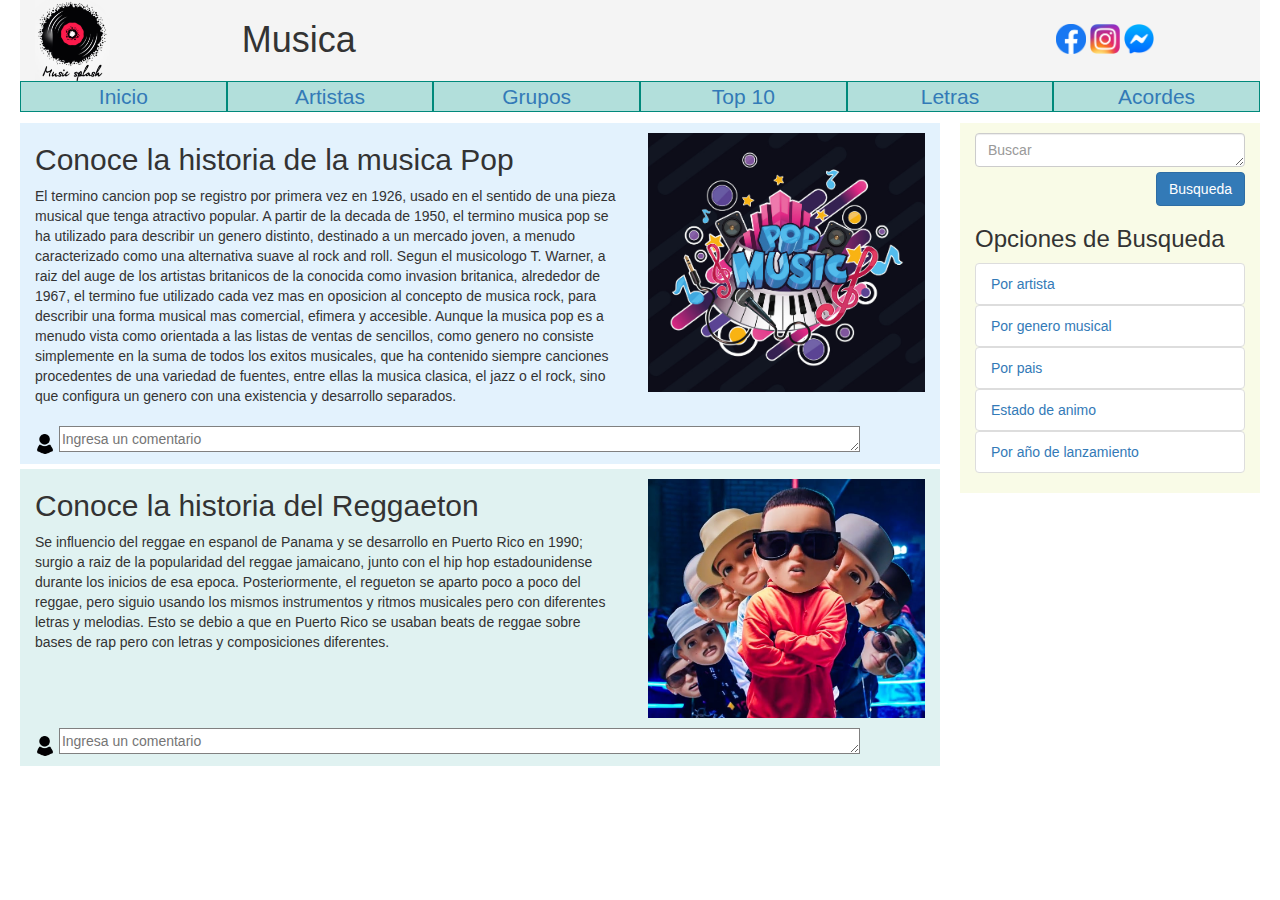
<file: Bootstrap/index.html>
<!DOCTYPE html>
<html>
	<head>
		<title>Blog de Musica</title>
		<meta charset="UTF-8">
		<meta name="viewport" content="width=device-width, user-scalable=no">
		<link rel="stylesheet" href="css/bootstrap.min.css">
		<link rel="stylesheet" href="css/styles.css">
		<script src='js/bootstrap.min.js'></script>
	</head>
	<body class="container-fluid">
		<header>
			<div class="row header">
				<div class="col-md-2 col-sm-2 col-xs-4">
					<a href="#"><img class="logo" src="images/logo.png" alt="Logo" title="Logo"/></a>
				</div>
				<div class="col-md-7 col-sm-7 col-xs-8">
					<h1 class="title">Musica</h1>
				</div> 
				<div class="col-md-3 col-sm-3 col-xs-12 text-center">
					<a href="#"><img class="img-rounded img-social" src="images/f_logo.png"/></a>
					<a href="#"><img class="img-rounded img-social" src="images/i_logo.png"/></a>
					<a href="#"><img class="img-rounded img-social" src="images/m_logo.png"/></a>
				</div>
			</div>
		</header>
		<navbar>
			<div class="row links">
				<a href="#"><div class="boton-nav lead text-center col-sm-2 col-xs-12">Inicio</div></a>
				<a href="#"><div class="boton-nav lead text-center col-sm-2 col-xs-12">Artistas</div></a>
				<a href="#"><div class="boton-nav lead text-center col-sm-2 col-xs-12">Grupos</div></a>
				<a href="#"><div class="boton-nav lead text-center col-sm-2 col-xs-12">Top 10</div></a>
				<a href="#"><div class="boton-nav lead text-center col-sm-2 col-xs-12">Letras</div></a>
				<a href="#"><div class="boton-nav lead text-center col-sm-2 col-xs-12">Acordes</div></a>
			</div>
		</navbar>
		<div class="row content">
			<div class="col-sm-9 col-xs-12">
				<div class="row art-1">
					<div class="col-md-8 col-sm-12 col-xs-12">
						<h2>Conoce la historia de la musica Pop</h2>
						<p>El termino cancion pop se registro por primera vez en 1926, usado en el sentido de una pieza musical que tenga atractivo popular. A partir de la decada de 1950, el termino musica pop se ha utilizado para describir un genero distinto, destinado a un mercado joven, a menudo caracterizado como una alternativa suave al rock and roll. Segun el musicologo T. Warner, a raiz del auge de los artistas britanicos de la conocida como invasion britanica, alrededor de 1967, el termino fue utilizado cada vez mas en oposicion al concepto de musica rock, para describir una forma musical mas comercial, efimera y accesible. Aunque la musica pop es a menudo vista como orientada a las listas de ventas de sencillos, como genero no consiste simplemente en la suma de todos los exitos musicales, que ha contenido siempre canciones procedentes de una variedad de fuentes, entre ellas la musica clasica, el jazz o el rock, sino que configura un genero con una existencia y desarrollo separados.</p>
					</div>
					<div class="col-md-4 col-sm-12 col-xs-12">
						<img class="article-image" src="images/pop-music.png" alt="Pop Music" title="Pop Music"/>
					</div>
					<div class="col-xs-12">
						<img class="comment_image" src="images/user.png"/>
						<textarea class="textarea" rows="1" placeholder="Ingresa un comentario"></textarea>
					</div>
				</div>
				<div class="row art-2">
					<div class="col-md-8 col-sm-12 col-xs-12">
						<h2>Conoce la historia del Reggaeton</h2>
						<p>Se influencio del reggae en espanol de Panama y se desarrollo en Puerto Rico en 1990; surgio a raiz de la popularidad del reggae jamaicano, junto con el hip hop estadounidense durante los inicios de esa epoca. Posteriormente, el regueton se aparto poco a poco del reggae, pero siguio usando los mismos instrumentos y ritmos musicales pero con diferentes letras y melodias. Esto se debio a que en Puerto Rico se usaban beats de reggae sobre bases de rap pero con letras y composiciones diferentes.</p>
					</div>
					<div class="col-md-4 col-sm-12 col-xs-12">
						<img class="article-image" src="images/reggaeton.png" alt="Pop Music" title="Pop Music"/>
					</div>
					<div class="col-xs-12">
						<img class="comment_image" src="images/user.png"/>
						<textarea class="textarea" rows="1" placeholder="Ingresa un comentario"></textarea>
					</div>
				</div>
			</div>
			<div class="col-sm-3 hidden-xs">
				<div class="row art-3">
					<div class="col-xs-12">
						<textarea class="form-control search" rows="1" placeholder="Buscar"></textarea>
					</div>
					<div class="col-xs-12">
						<button type="button" class="btn btn-primary search-button">Busqueda</button>
					</div>
					<div class="col-xs-12">
						<h3>Opciones de Busqueda</h3>
						<ul class="list-group">
  							<a href="#"><li class="list-group-item">Por artista</li></a>
  							<a href="#"><li class="list-group-item">Por genero musical</li></a>
  							<a href="#"><li class="list-group-item">Por pais</li></a>
  							<a href="#"><li class="list-group-item">Estado de animo</li></a>
  							<a href="#"><li class="list-group-item">Por a&ntilde;o de lanzamiento</li></a>
						</ul>
					</div>
				</div>

			</div>
		</div>

	</body>
</html>
</file>
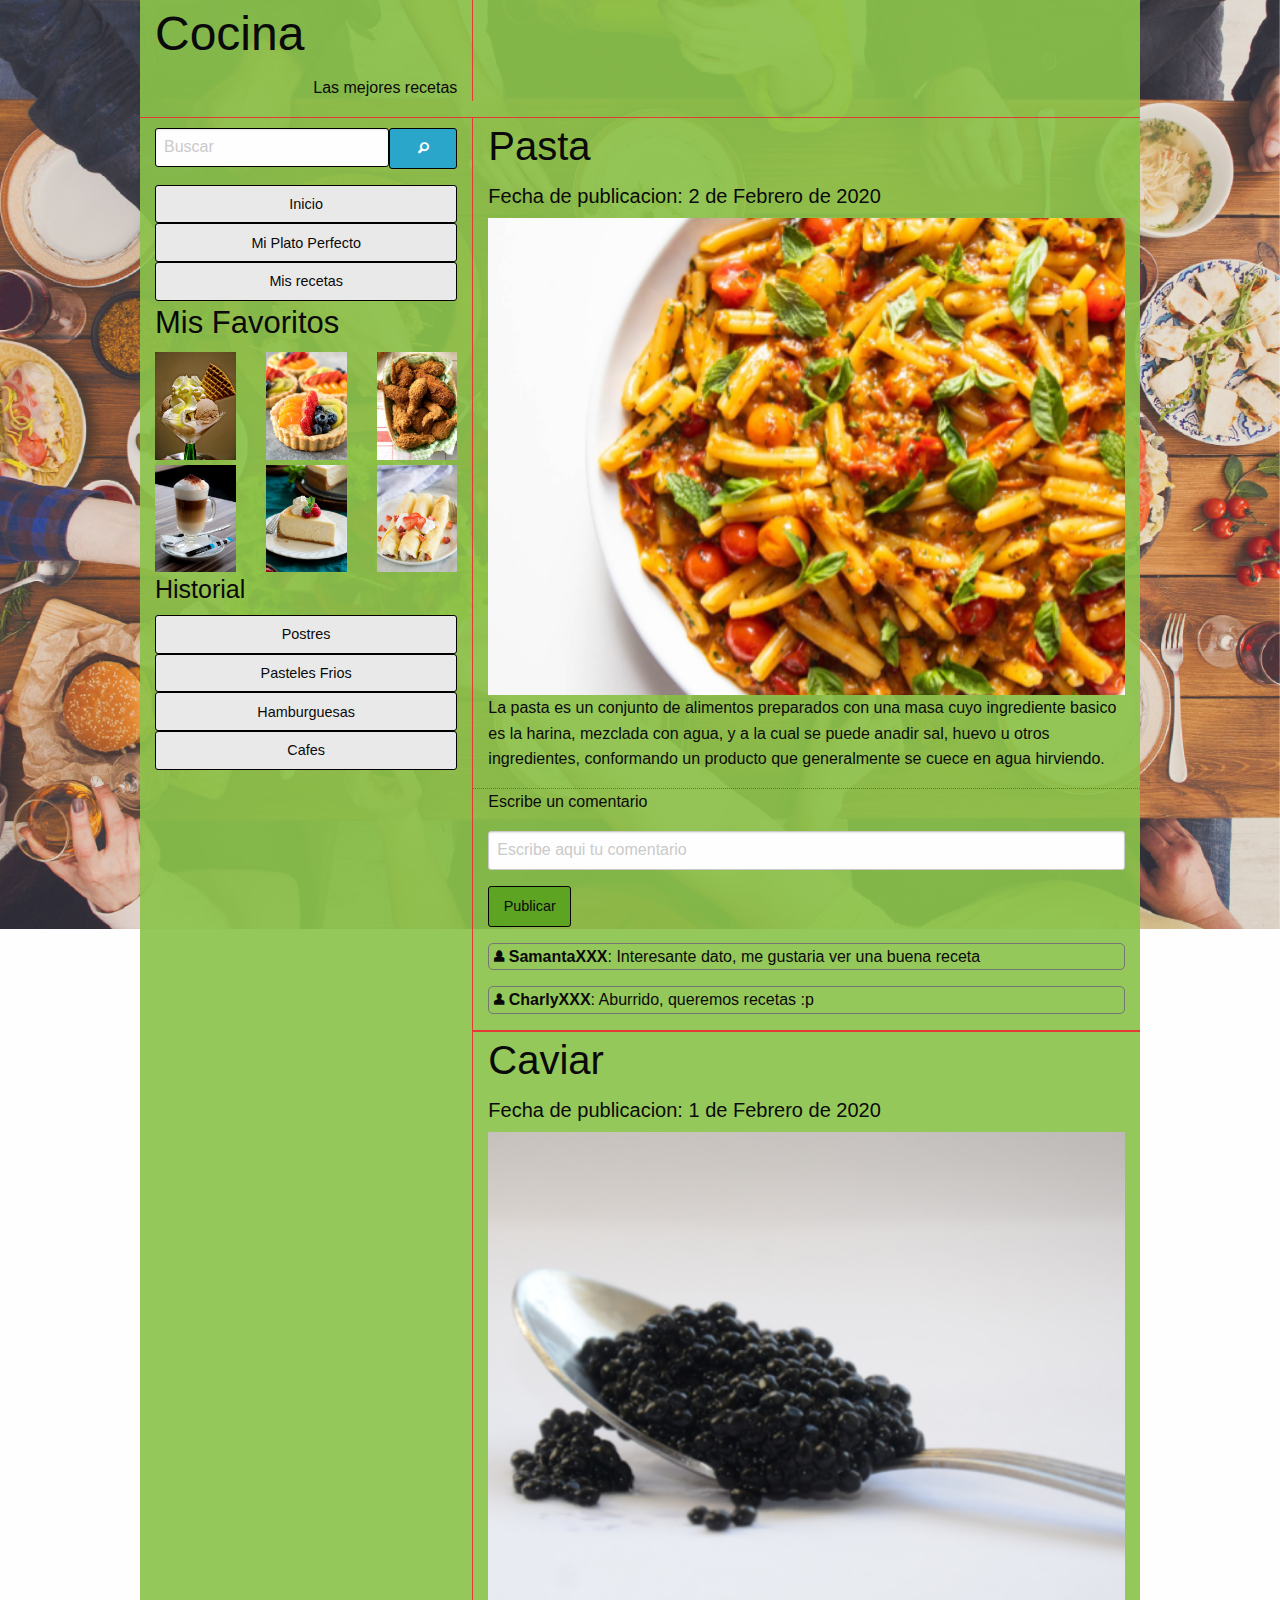
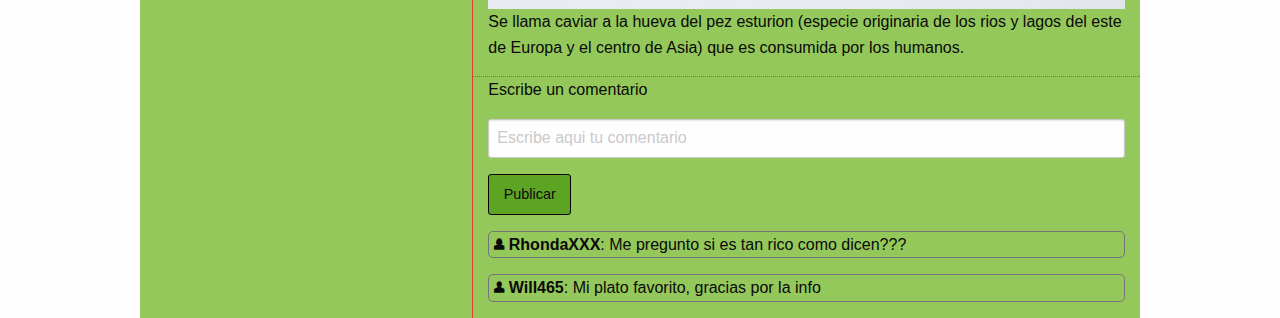
<file: Foundation/index.html>
<!DOCTYPE html>
<html>
	<head>
		<title>Blog de Gastronomia</title>
		<meta charset="UTF-8">
		<meta name="viewport" content="width=device-width, user-scalable=no">
		<link rel="stylesheet" href="css/foundation.min.css">
		<link rel="stylesheet" href="css/app.css">
		<link rel="stylesheet" href="foundation-icons/foundation-icons.css">
	</head>
	<body class="background">
	<div class="content">
		<header class="show-for-medium">
			<div="row">
				<div class="column medium-4 show-for-medium header">
					<h1>Cocina</h1>
					<p class="right">Las mejores recetas</p>
				</div>
				<div class="colum medium-8 show-for-medium sub-header">
				</div>
			</div>
		</header>
		<div class="row main-row">
			<div class="column medium-4 show-for-medium header">
				<div class="row">
					<div class="column small-9 no-pad-right">
						<input type="text" class="search-bar" placeholder="Buscar"/>
					</div>
					<div class="column small-3 no-pad-left">
						<button class="button search-button" type="button">
  						<span class="show-for-sr">Close</span>
  						<span aria-hidden="true"><i class="fi-magnifying-glass"></i></span>
						</button>
					</div>
				</div>
				<ul class="vertical menu">
  					<li><a class="button secondary" href="#">Inicio</a></li>
 					<li><a class="button secondary" href="#">Mi Plato Perfecto</a></li>
  					<li><a class="button secondary" href="#">Mis recetas</a></li>
				</ul>
				<div class="row">
					<div class="column small-12">
						<h3>Mis Favoritos</h3>
					</div>
					<div class="column small-4">
						<a href="#"><img src="images/ice_cream.png" alt="Helado" title="Helado"/></a>
					</div>
					<div class="column small-4">
						<a href="#"><img src="images/tarts.png" alt="Tarta de Frutas" title="Tarta de Frutas"/></a>
					</div>
					<div class="column small-4">
						<a href="#"><img src="images/fried_chicken.png" alt="Pollo Frito" title="Pollo Frito"/></a>
					</div>
				</div>
				<div class="row sec-row">
					<div class="column small-4">
						<a href="#"><img src="images/capuccino.png" alt="Capuccino" title="Capuccino"/></a>
					</div>
					<div class="column small-4">
						<a href="#"><img src="images/cheesecake.png" alt="Pie de Queso" title="Pie de Queso"/></a>
					</div>
					<div class="column small-4">
						<a href="#"><img src="images/crepes.png" alt="Crepas" title="Crepas"/></a>
					</div>
				</div>
				<h4>Historial</h4>
				<ul class="vertical menu">
  					<li><a class="button secondary" href="#">Postres</a></li>
  					<li><a class="button secondary" href="#">Pasteles Frios</a></li>
  					<li><a class="button secondary" href="#">Hamburguesas</a></li>
 					<li><a class="button secondary" href="#">Cafes</a></li>
				</ul>
			</div>
			<div class="column medium-8 small-12">
				<div class="row pubs">
					<div class="column small-12">
						<h2>Pasta</h2>
					</div>
					<div class="column small-12">
						<h5>Fecha de publicacion: 2 de Febrero de 2020</h5>
					</div>
					<div class="column small-12 end-pub">
						<img class="img-pub" src="images/pasta.png" alt="Pasta" title="Pasta"/>
						<p>La pasta es un conjunto de alimentos preparados con una masa cuyo ingrediente basico es la harina, mezclada con agua, y a la cual se puede anadir sal, huevo u otros ingredientes, conformando un producto que generalmente se cuece en agua hirviendo.</p>
					</div>
					<div class="column small-12 end-comments">
						<p>Escribe un comentario</p>
						<input type="text" placeholder="Escribe aqui tu comentario"/>
						<button type="button" class="success button">Publicar</button>
						<p class="comments"><i class="fi-torso-female size-24"></i><b> SamantaXXX</b>: Interesante dato, me gustaria ver una buena receta</p>
						<p class="comments"><i class="fi-torso size-24"></i><b> CharlyXXX</b>: Aburrido, queremos recetas :p</p>
					</div>

					<div class="column small-12">
						<h2>Caviar</h2>
					</div>
					<div class="column small-12">
						<h5>Fecha de publicacion: 1 de Febrero de 2020</h5>
					</div>
					<div class="column small-12 end-pub">
						<img class="img-pub" src="images/caviar.png" alt="Caviar" title="Caviar"/>
						<p>Se llama caviar a la hueva del pez esturion (especie originaria de los rios y lagos del este de Europa y el centro de Asia) que es consumida por los humanos.</p>
					</div>
					<div class="column small-12">
						<p>Escribe un comentario</p>
						<input type="text" placeholder="Escribe aqui tu comentario"/>
						<button type="button" class="success button">Publicar</button>
						<p class="comments"><i class="fi-torso-female size-24"></i><b> RhondaXXX</b>: Me pregunto si es tan rico como dicen???</p>
						<p class="comments"><i class="fi-torso size-24"></i><b> Will465</b>: Mi plato favorito, gracias por la info</p>
					</div>
				</div>
			</div>
		</div>
	</div>
	</body>
</html>
</file>
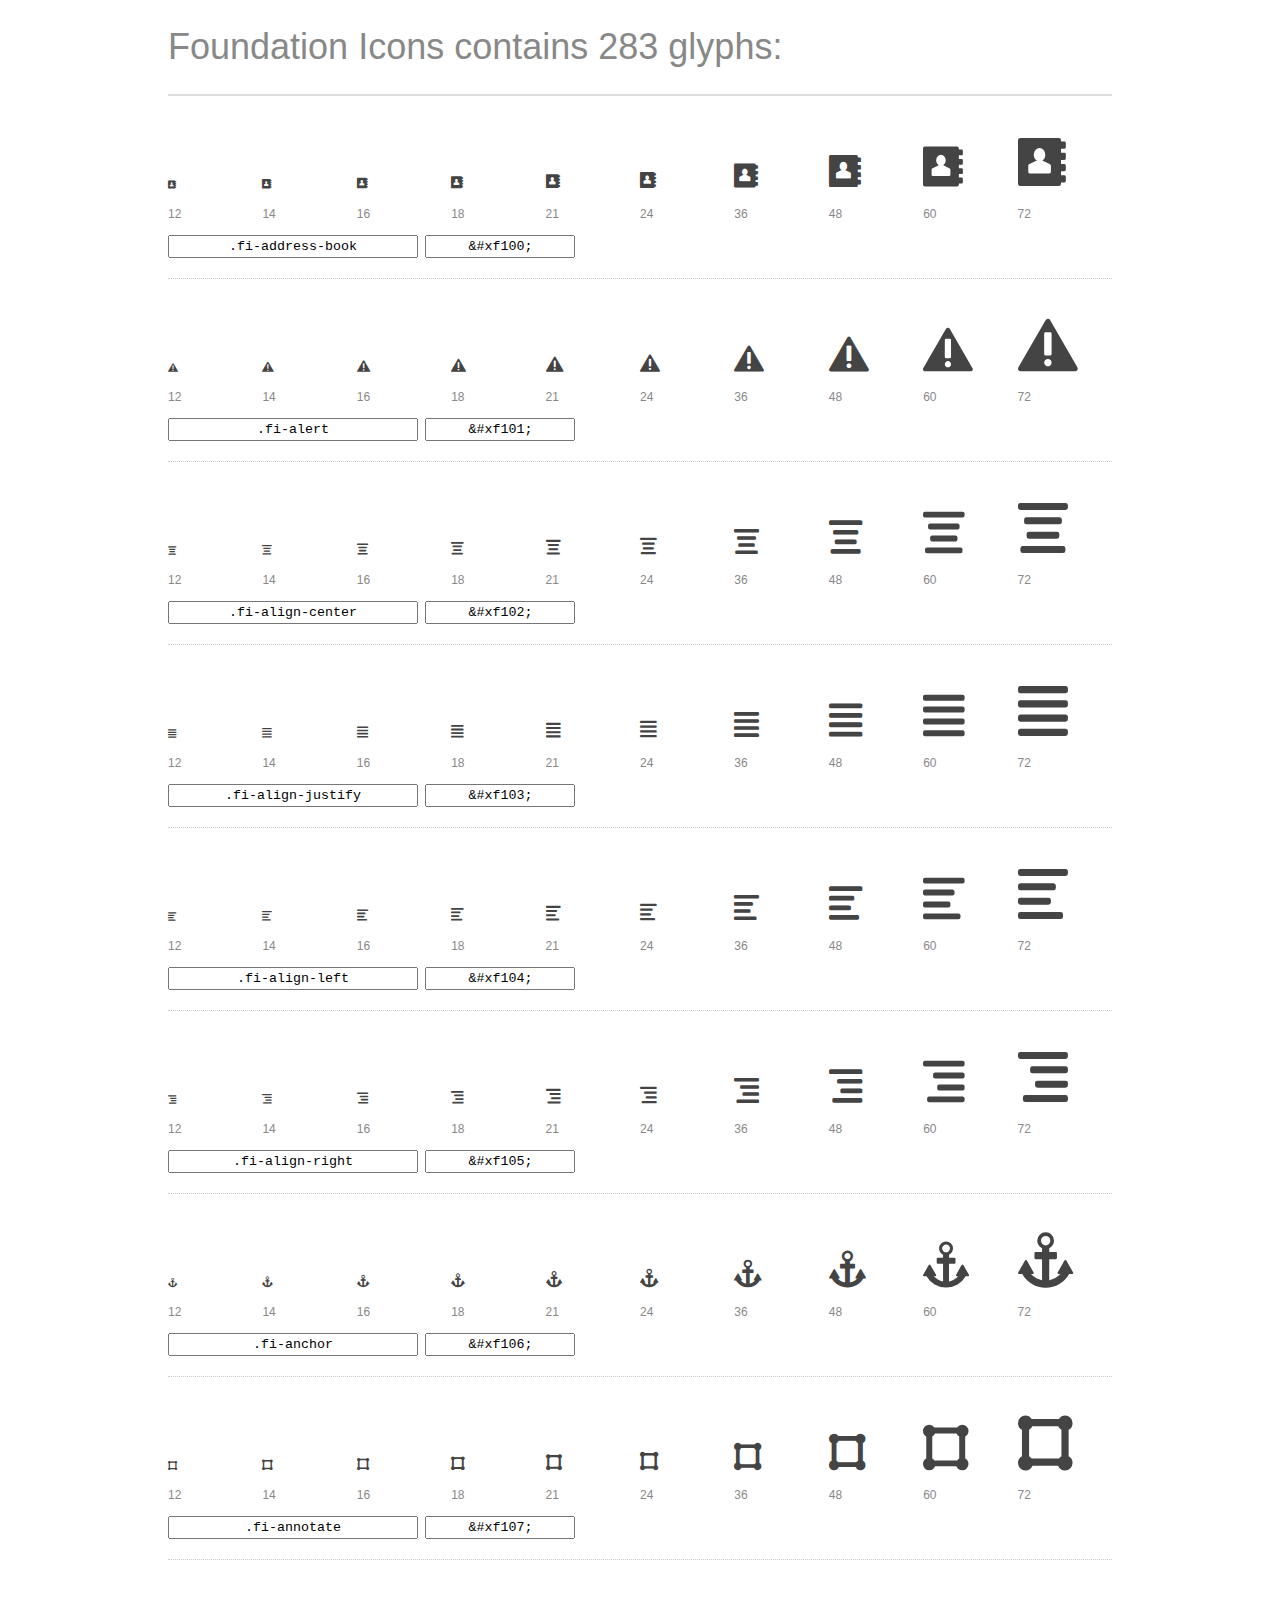
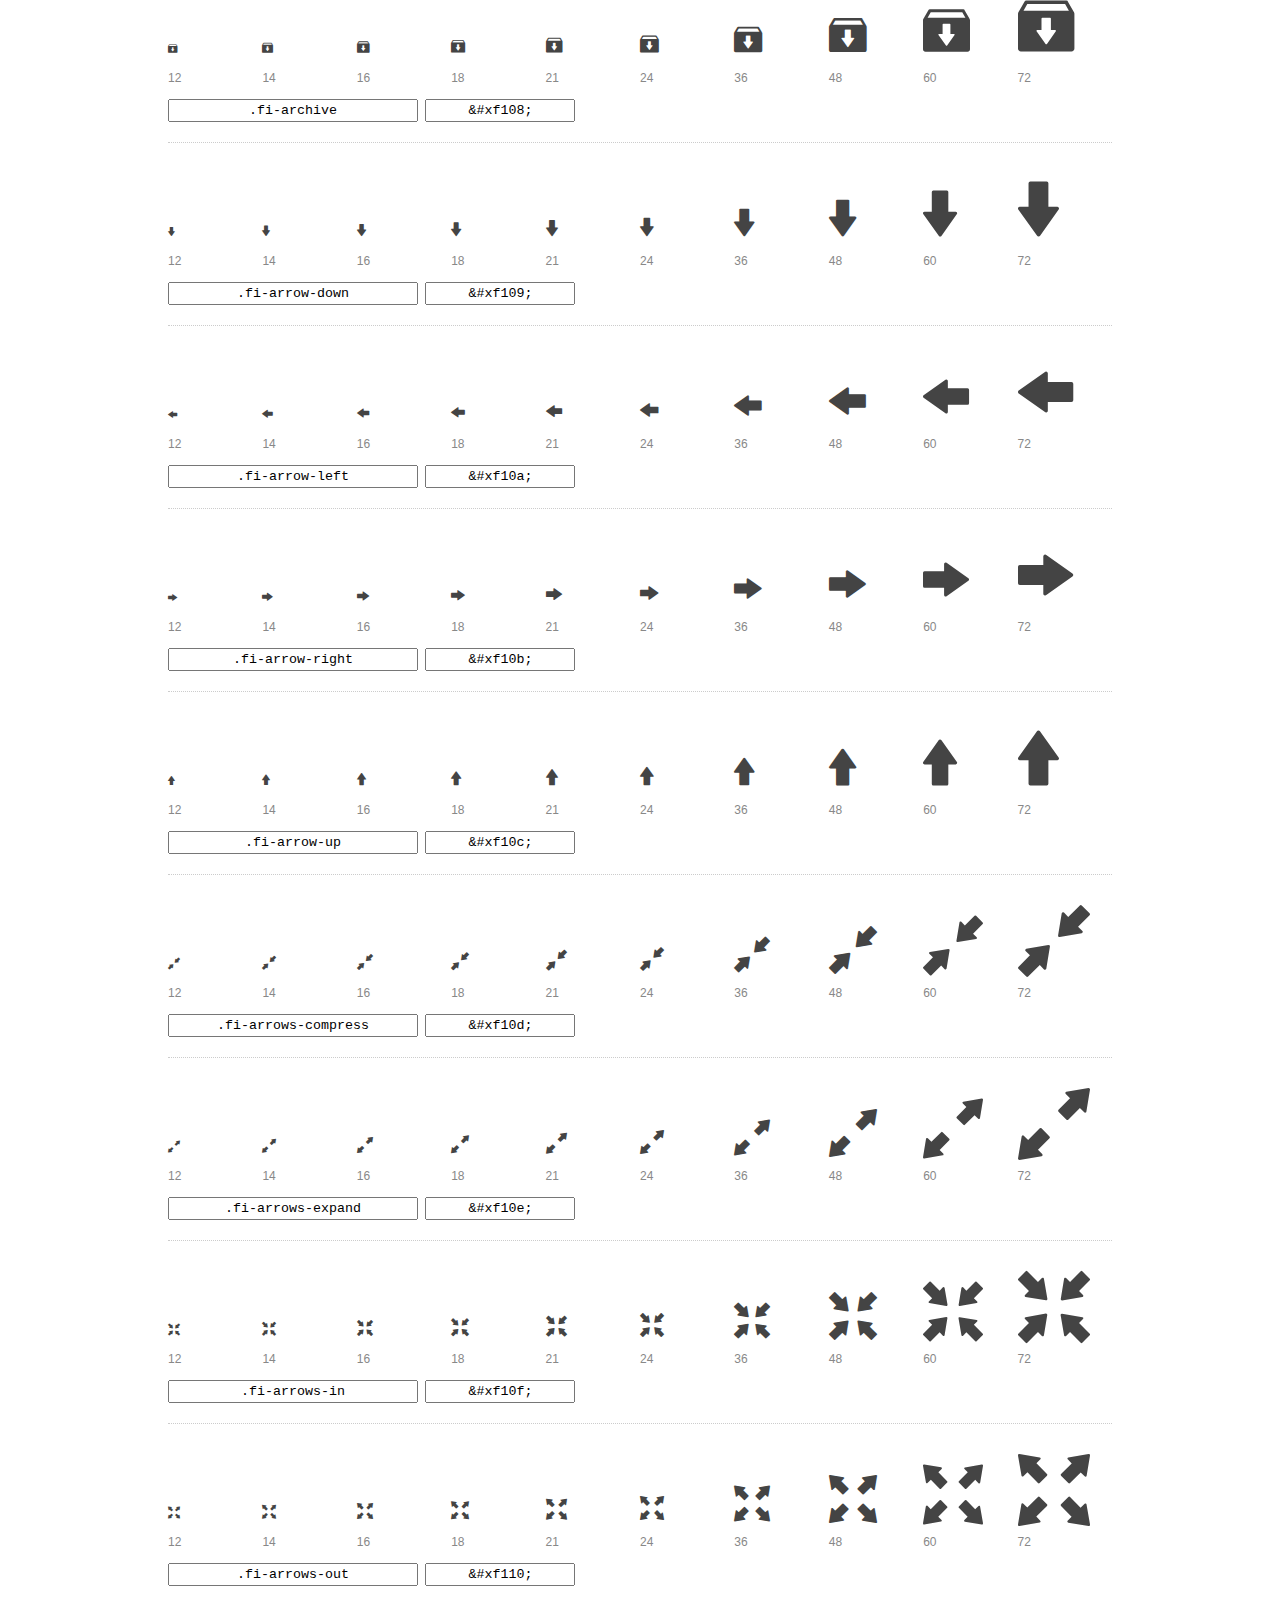
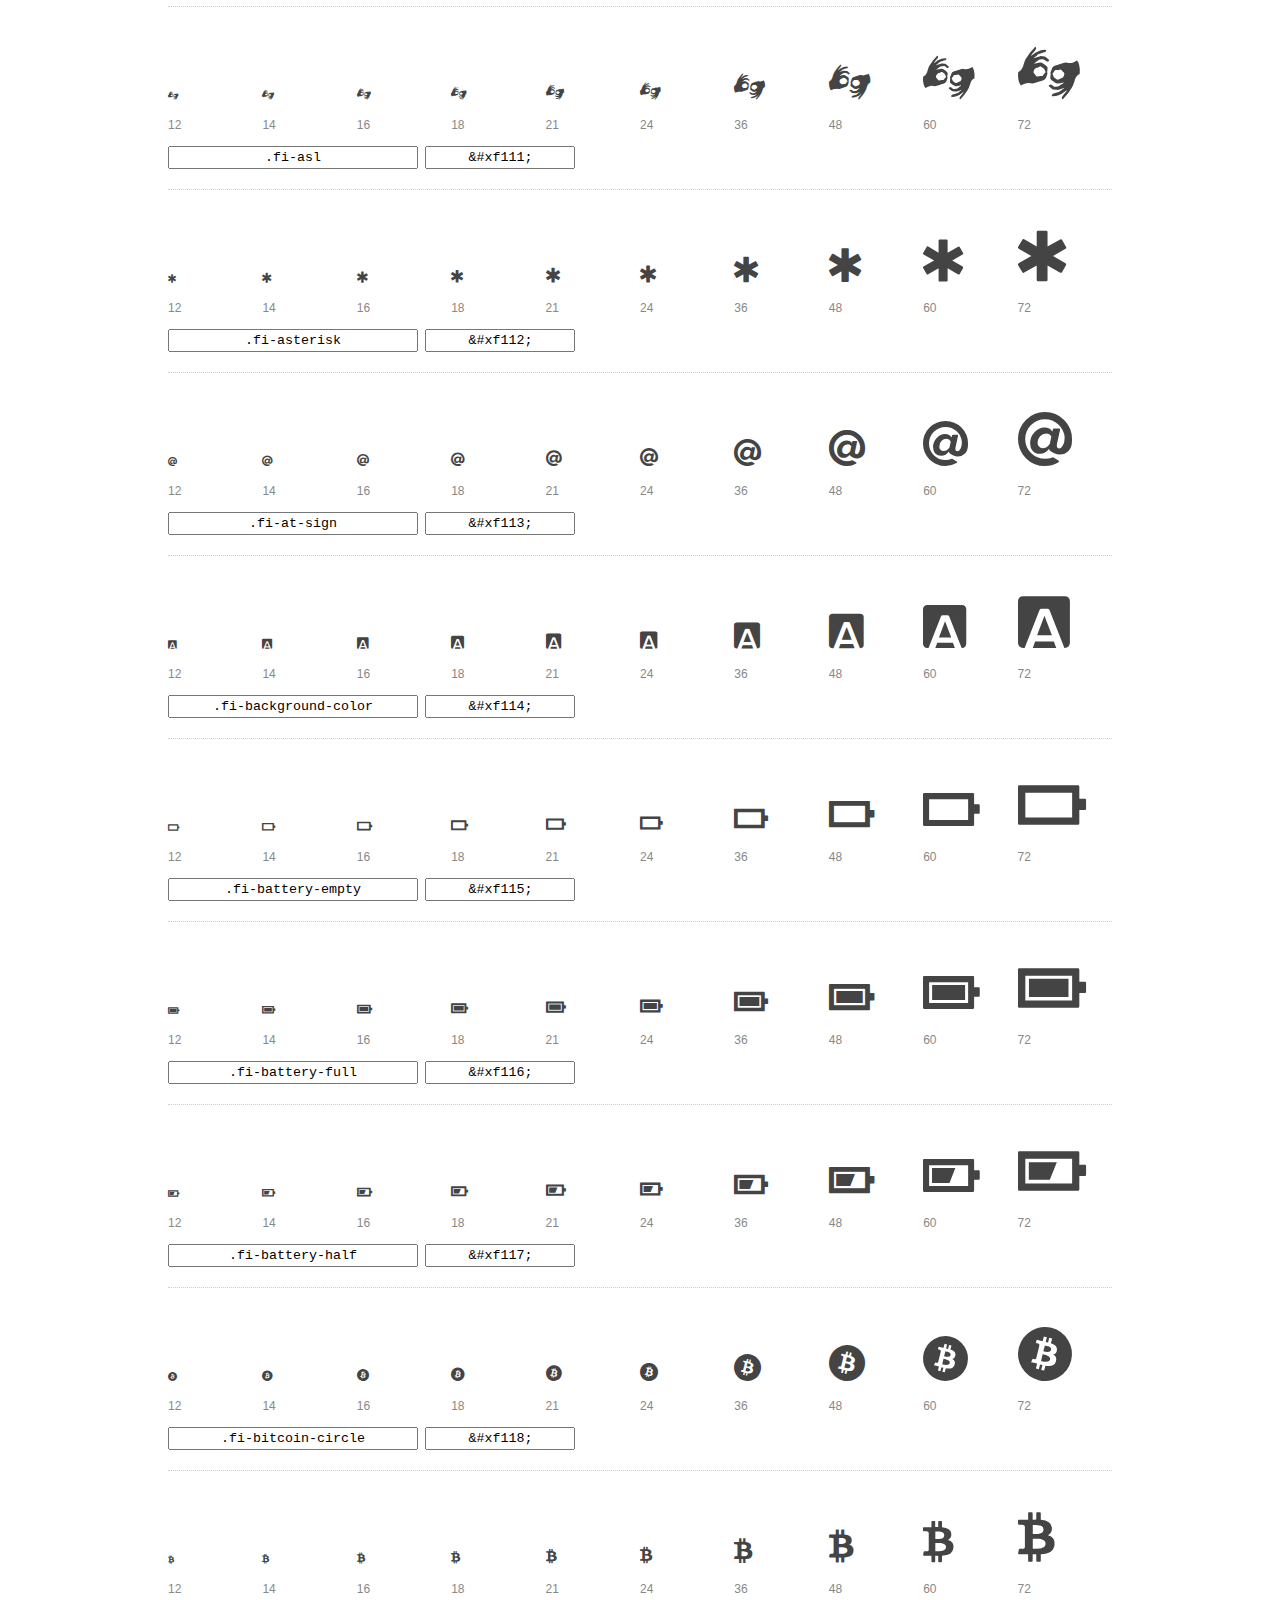
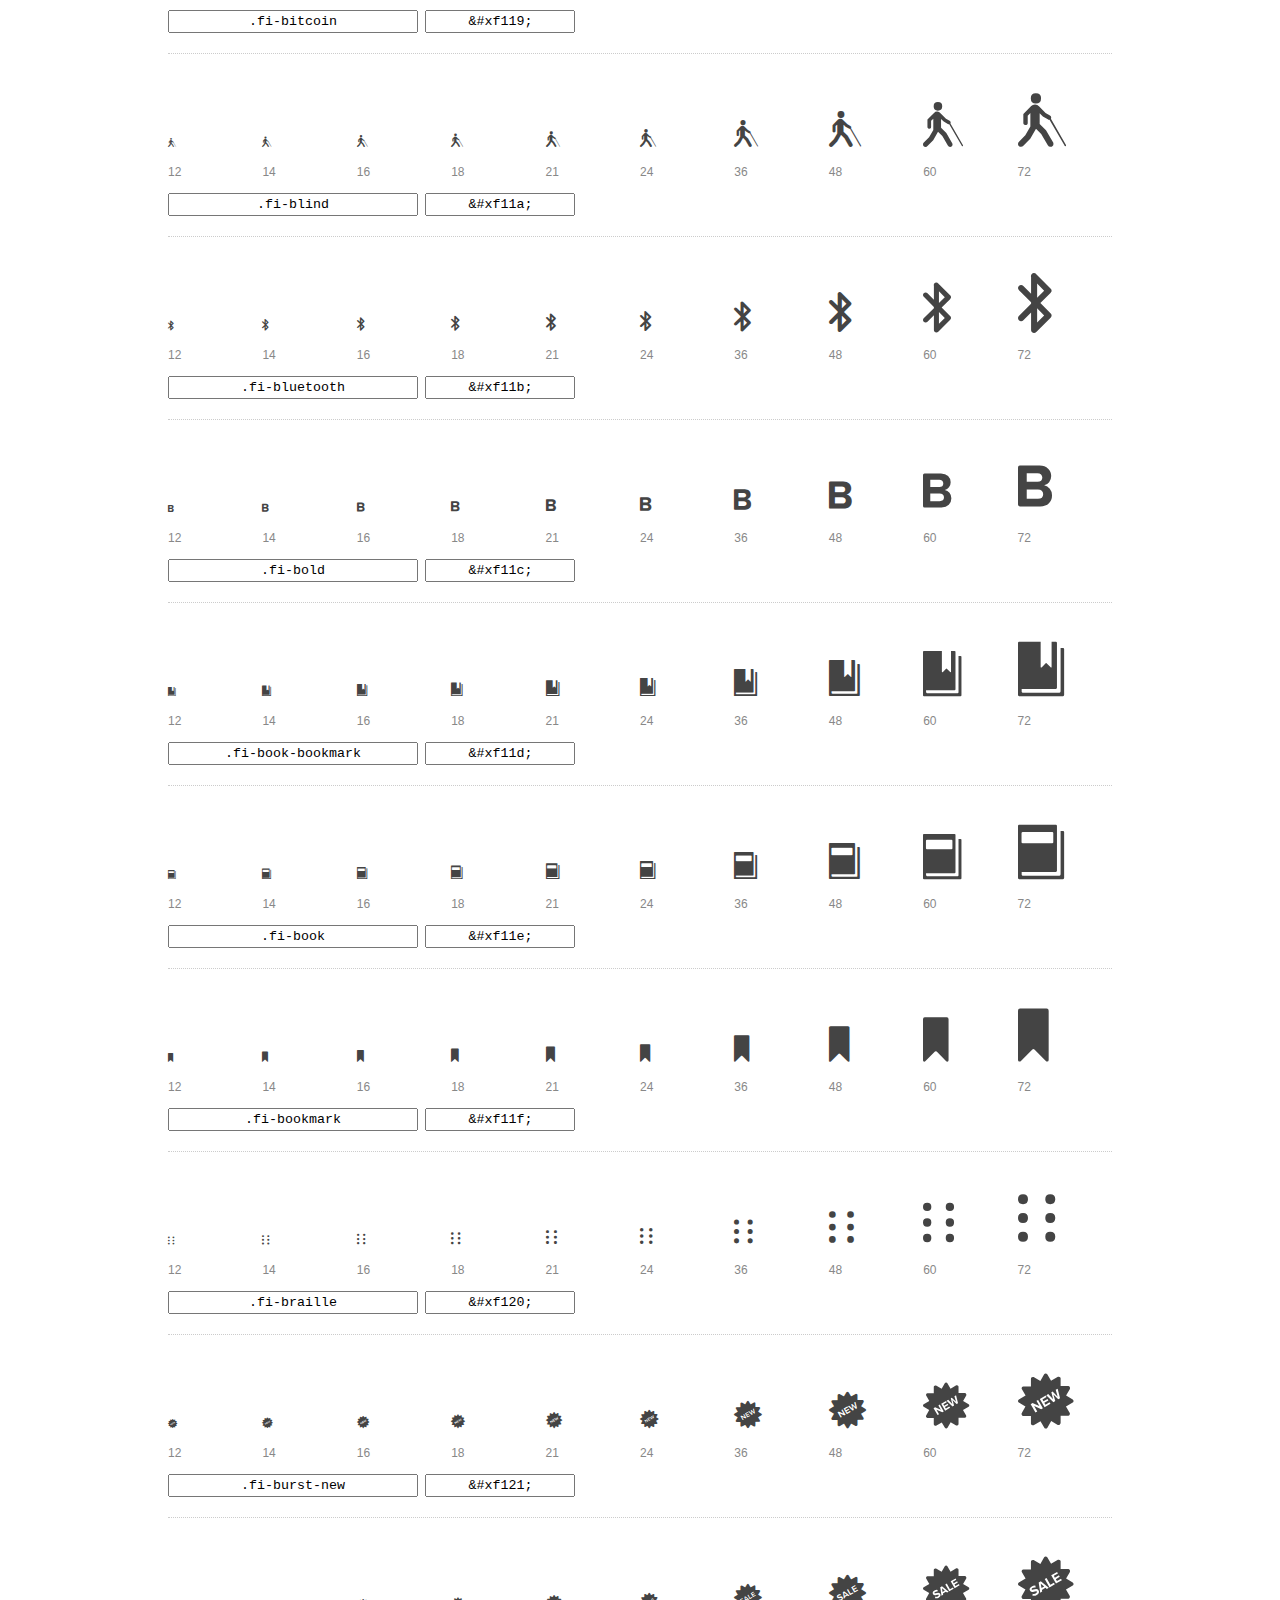
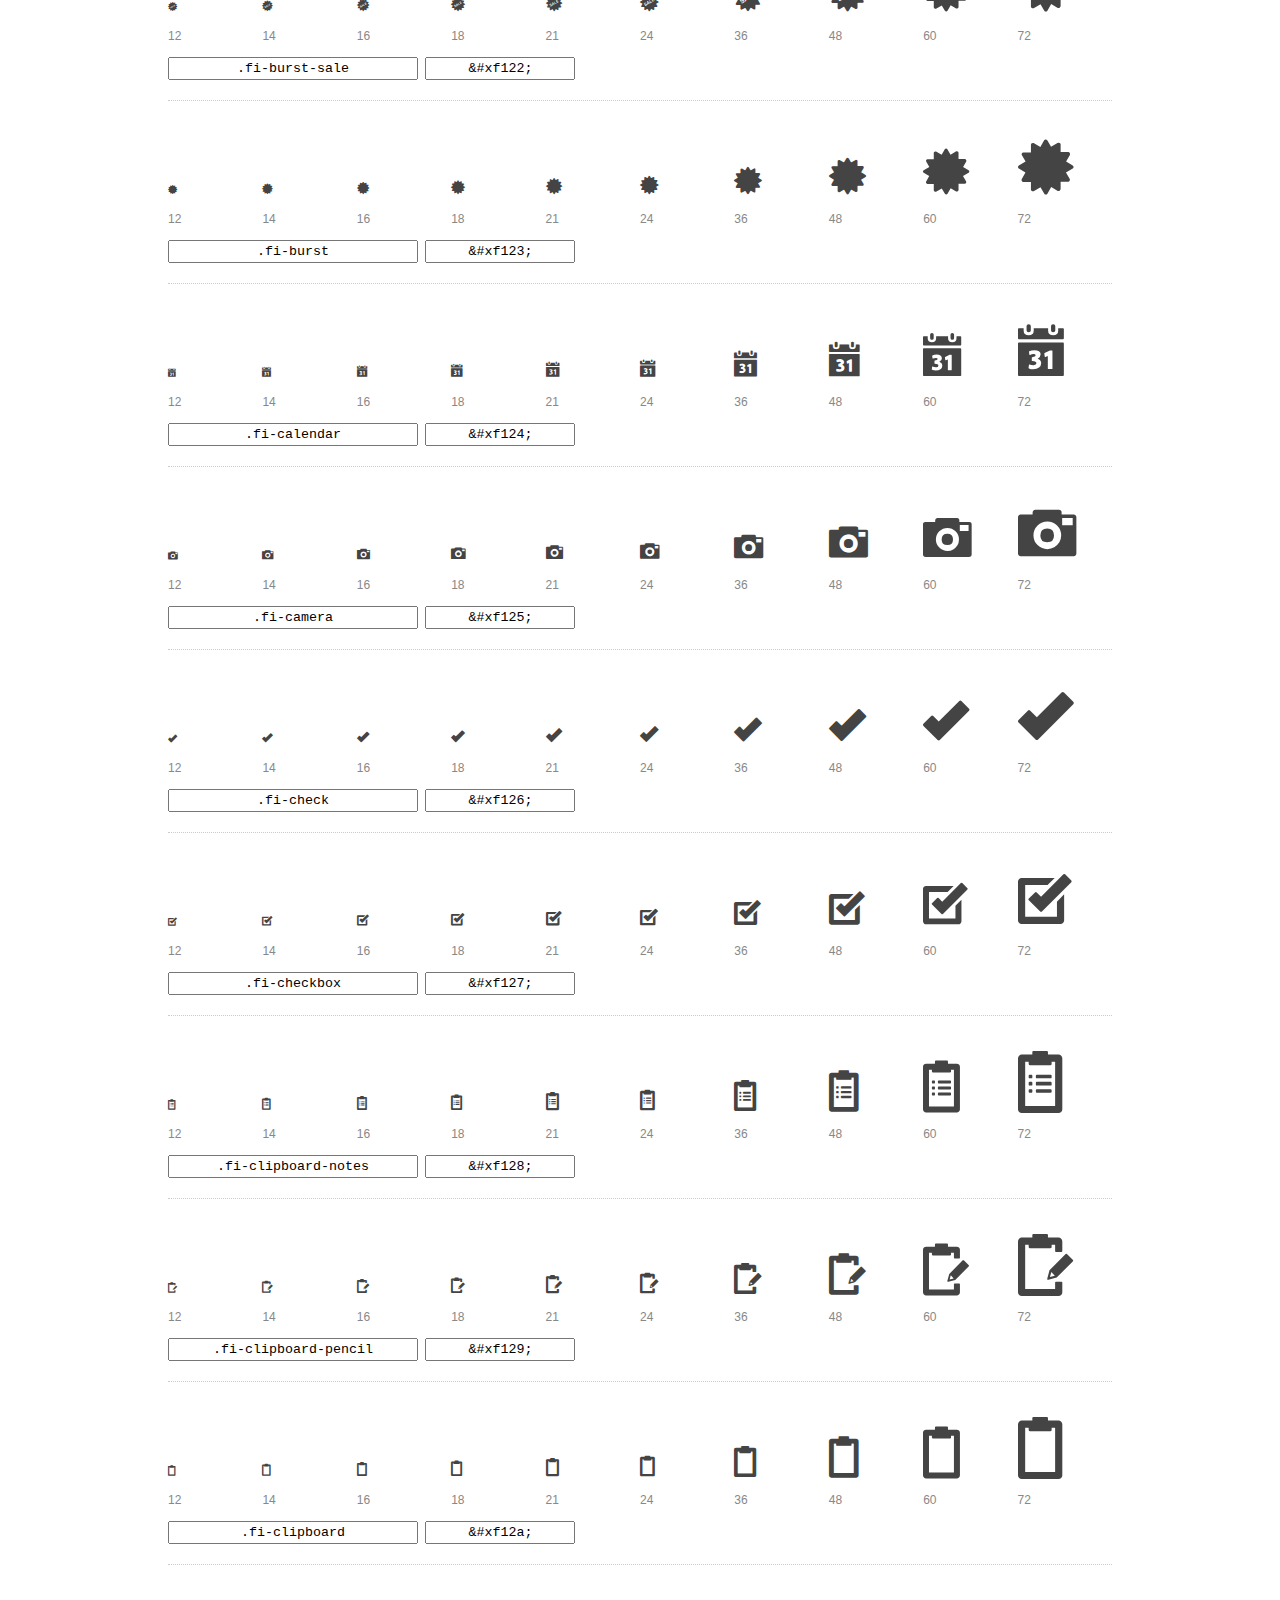
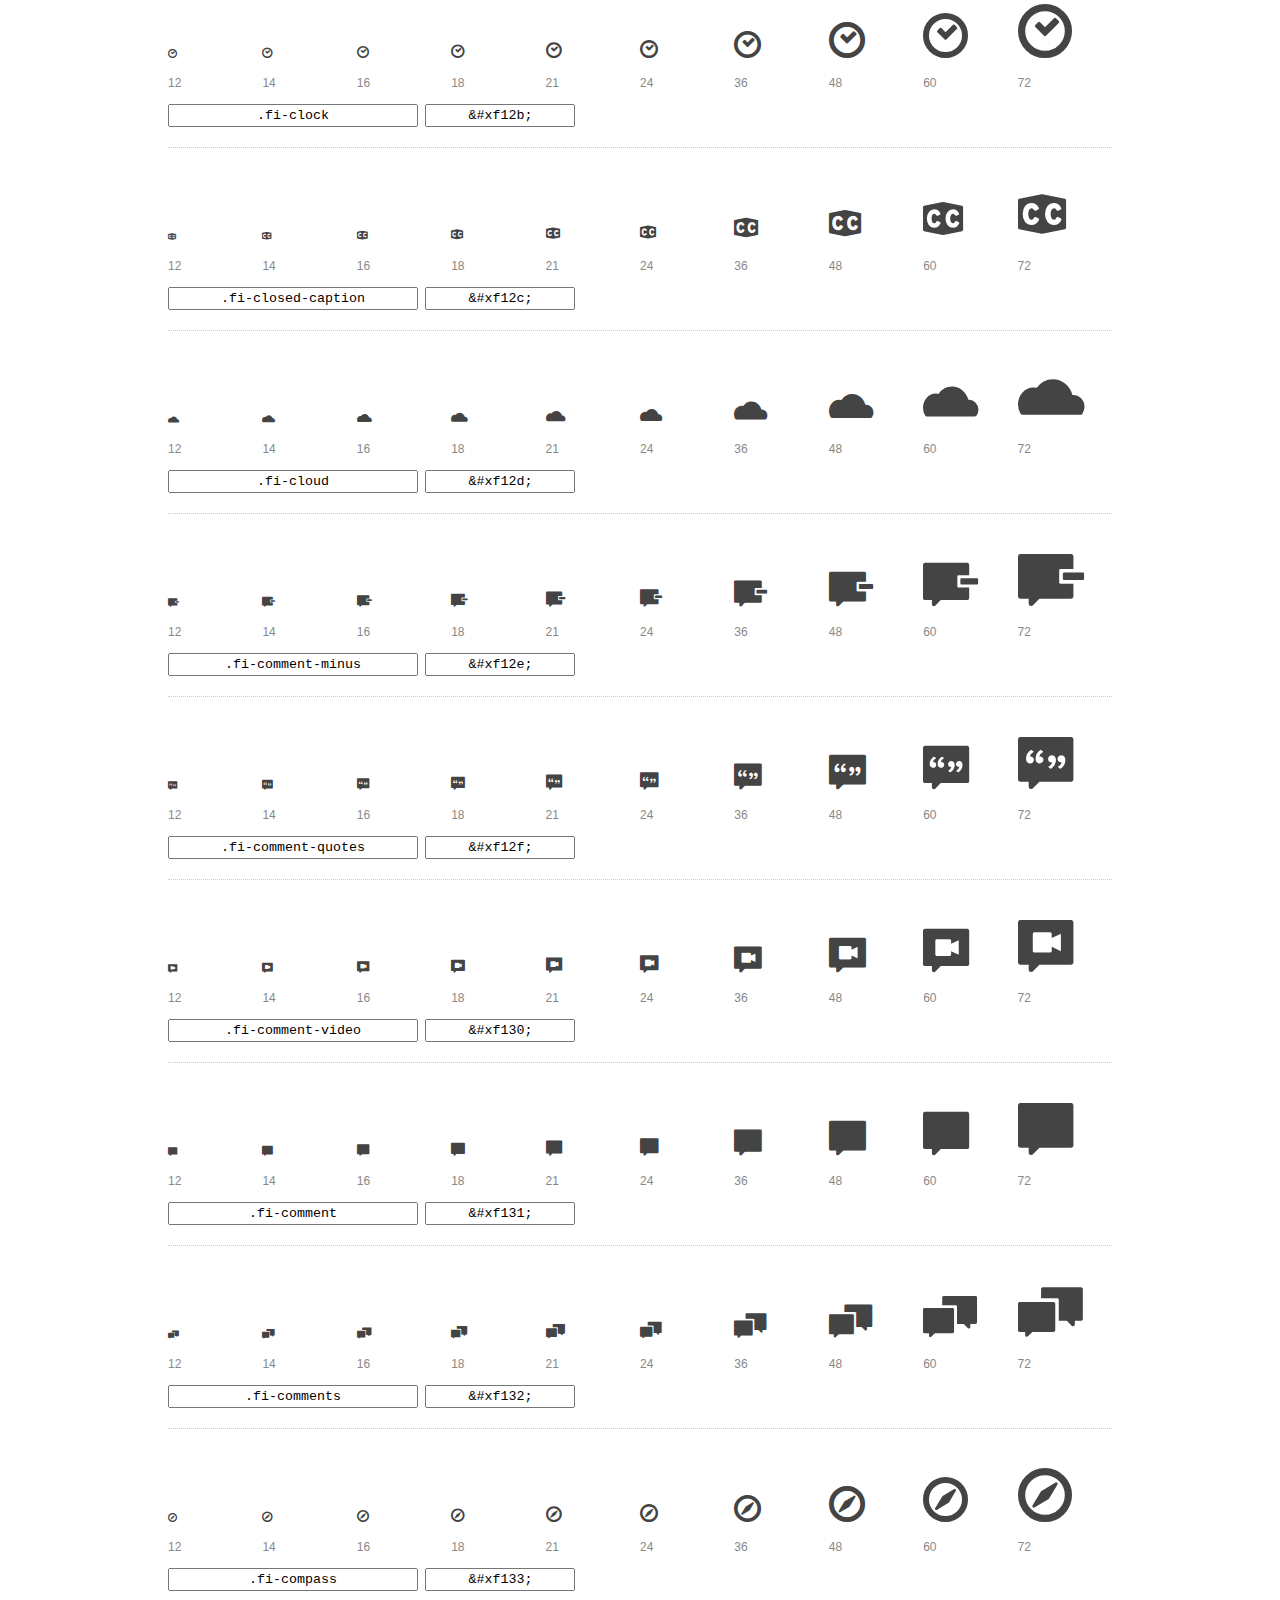
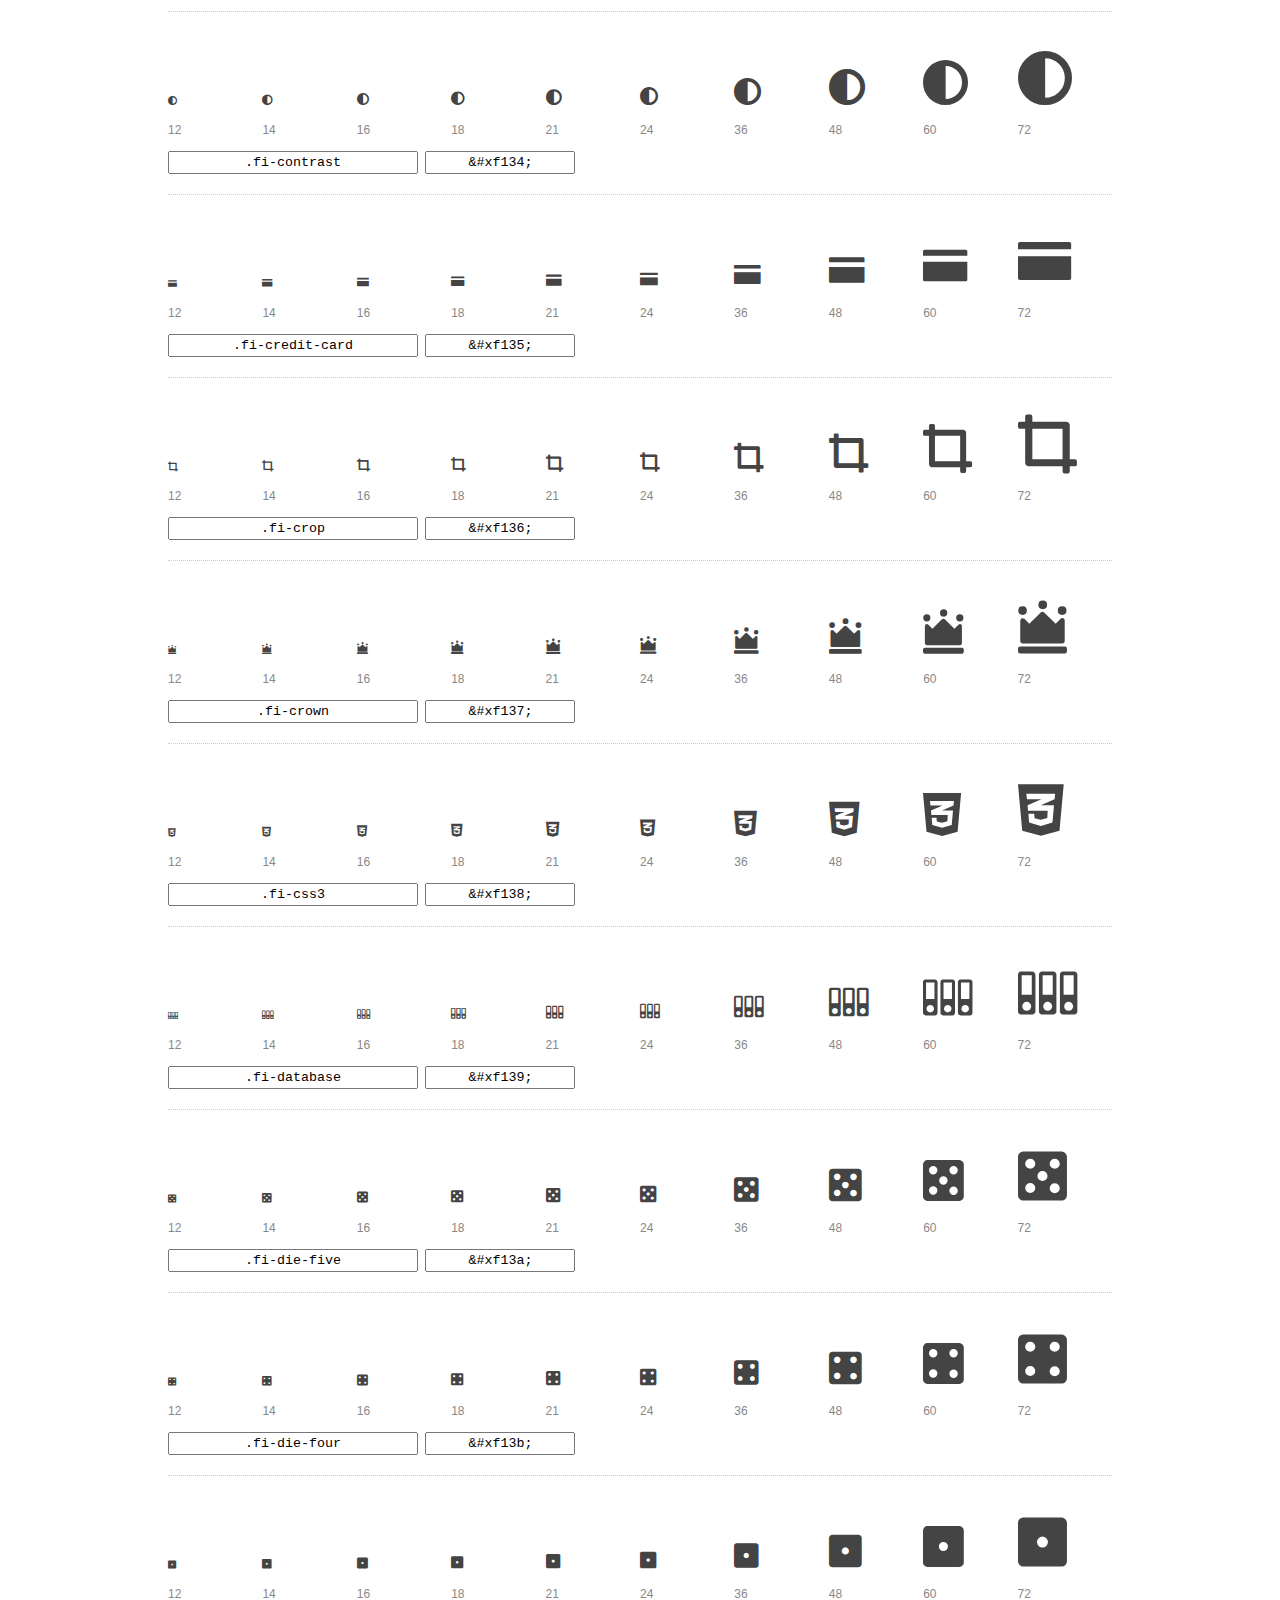
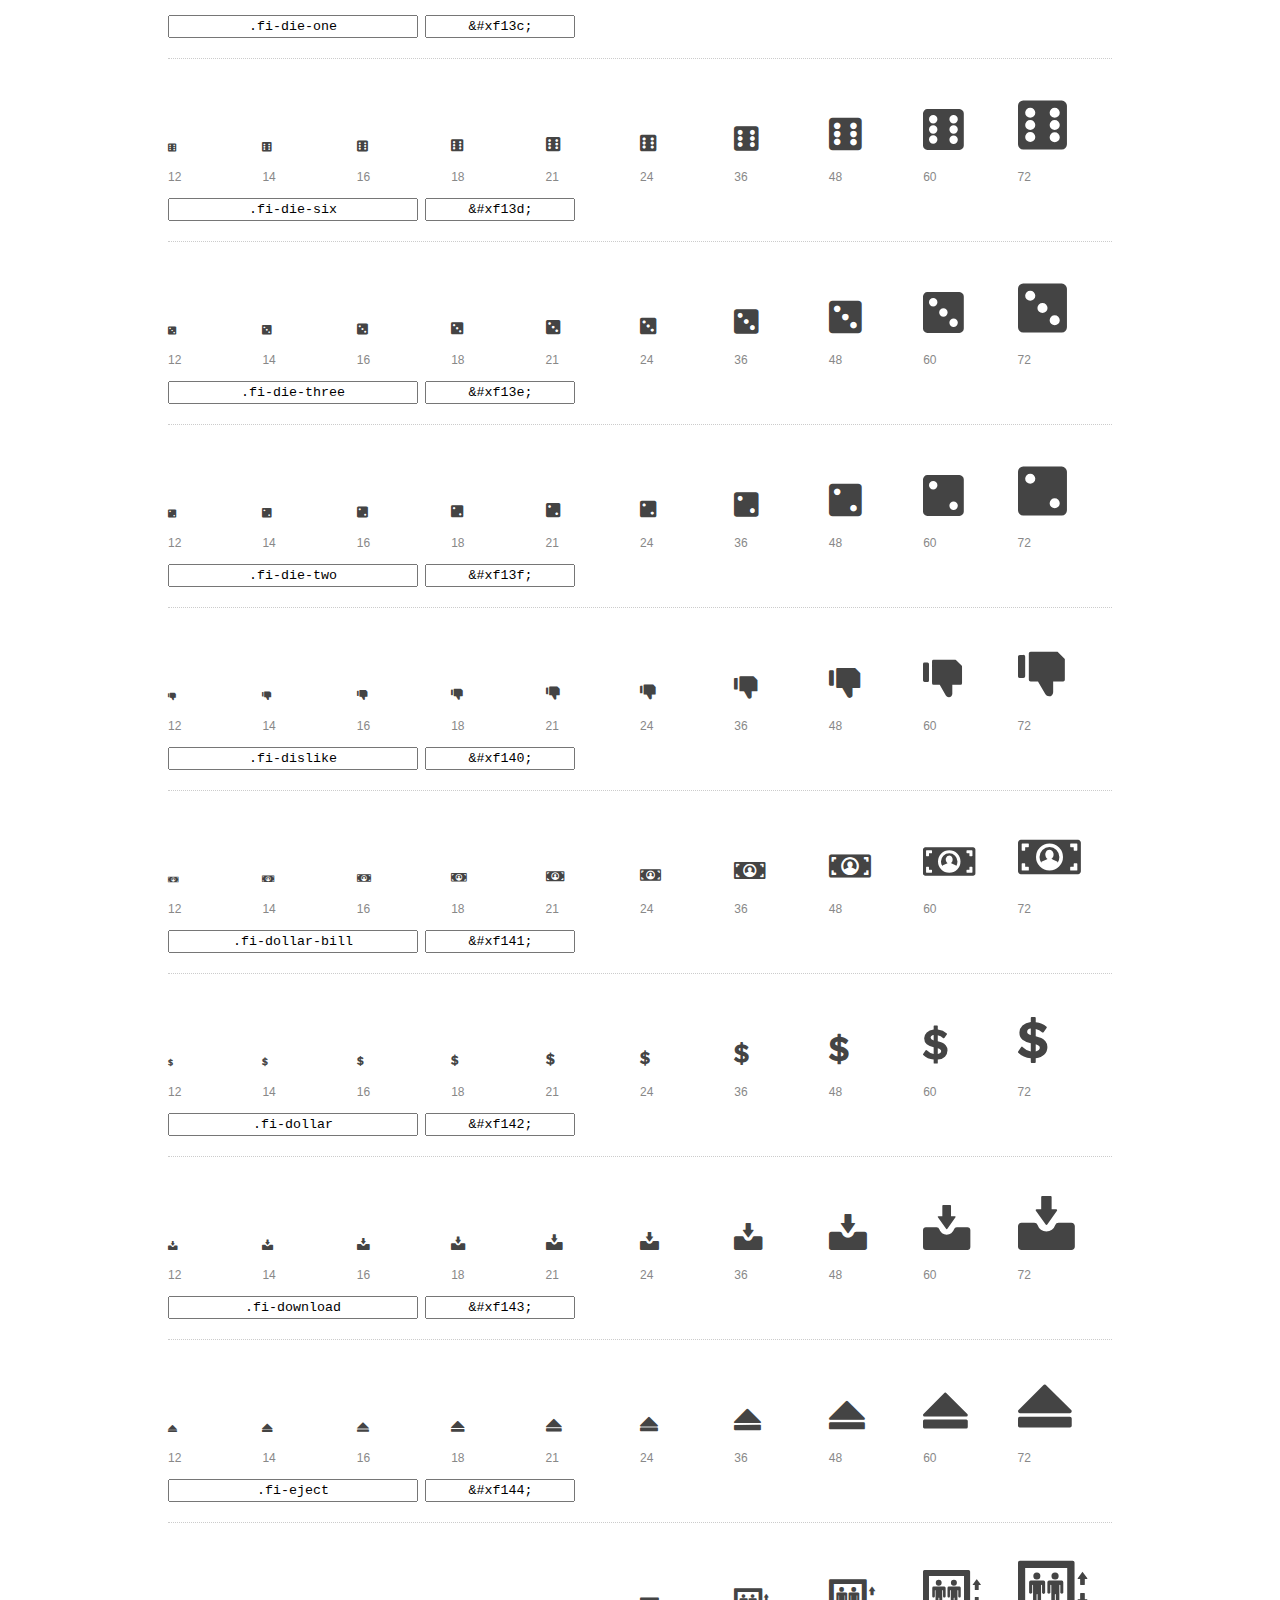
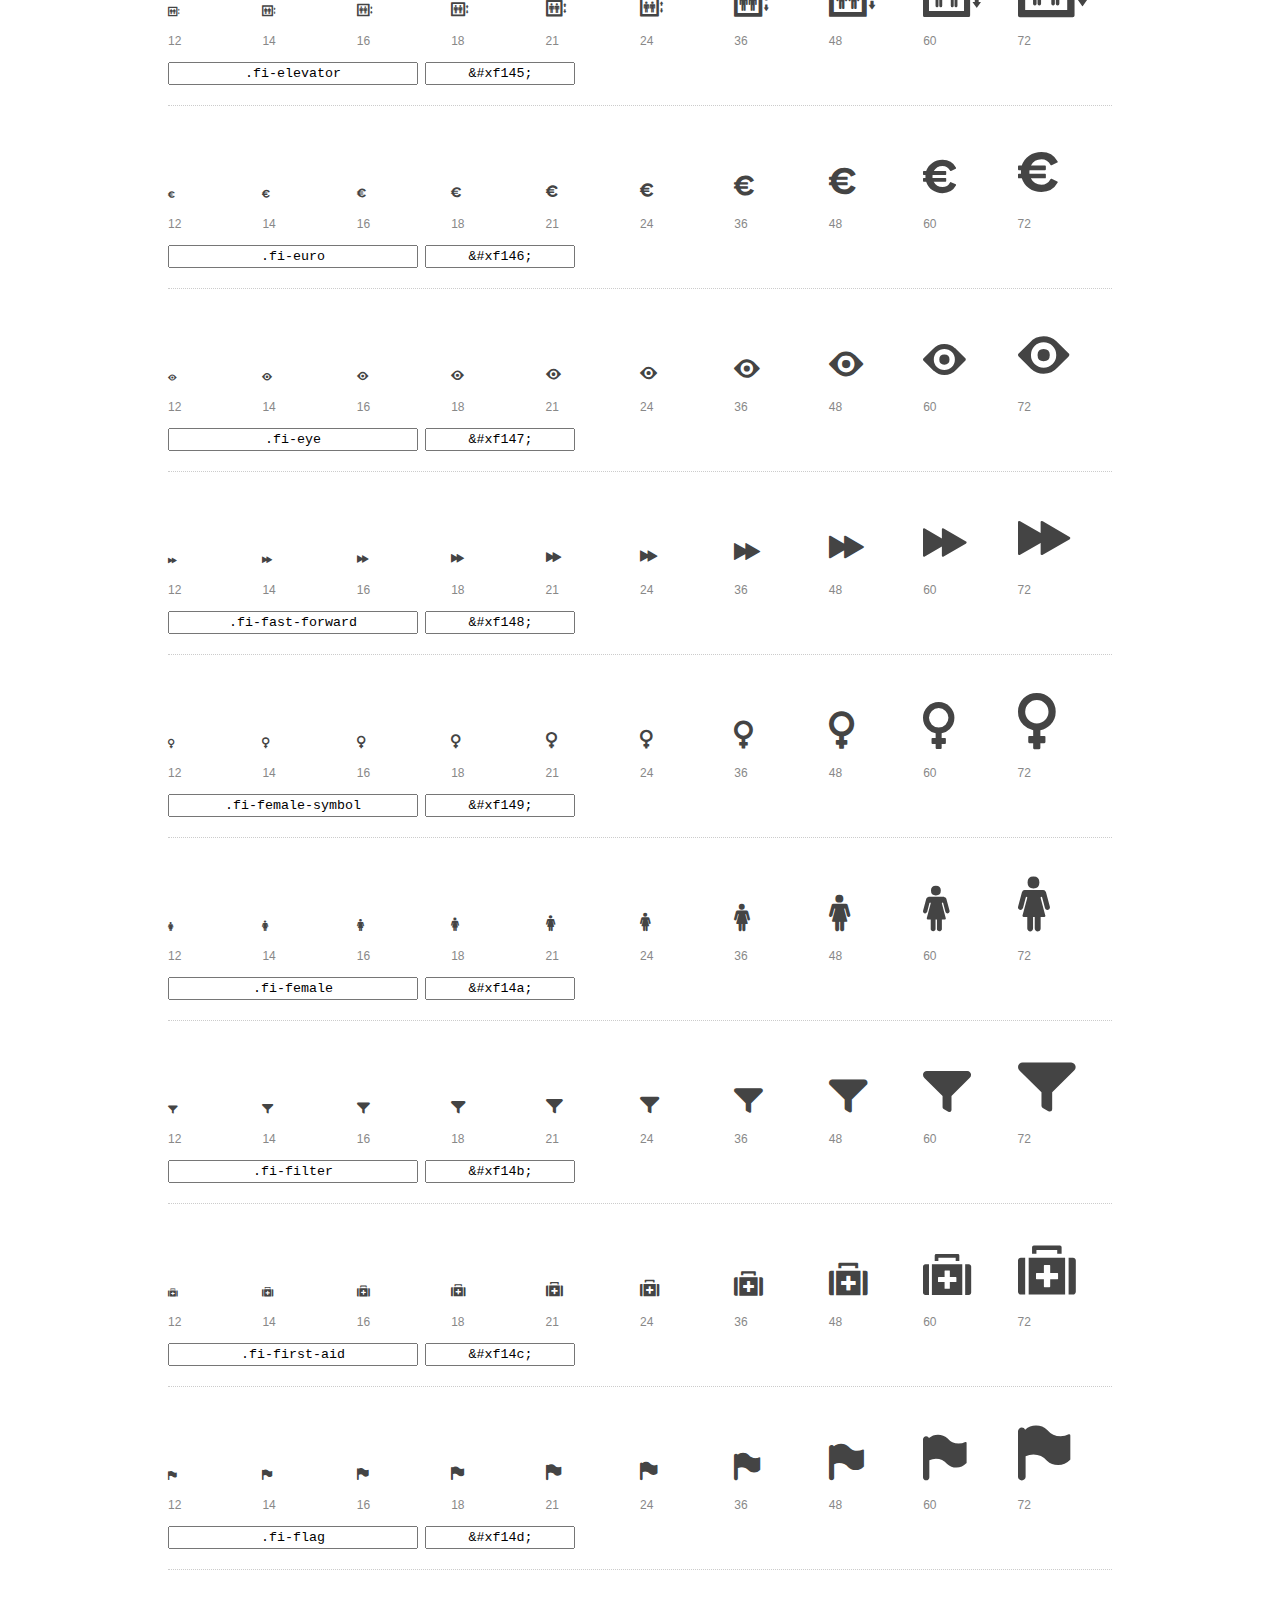
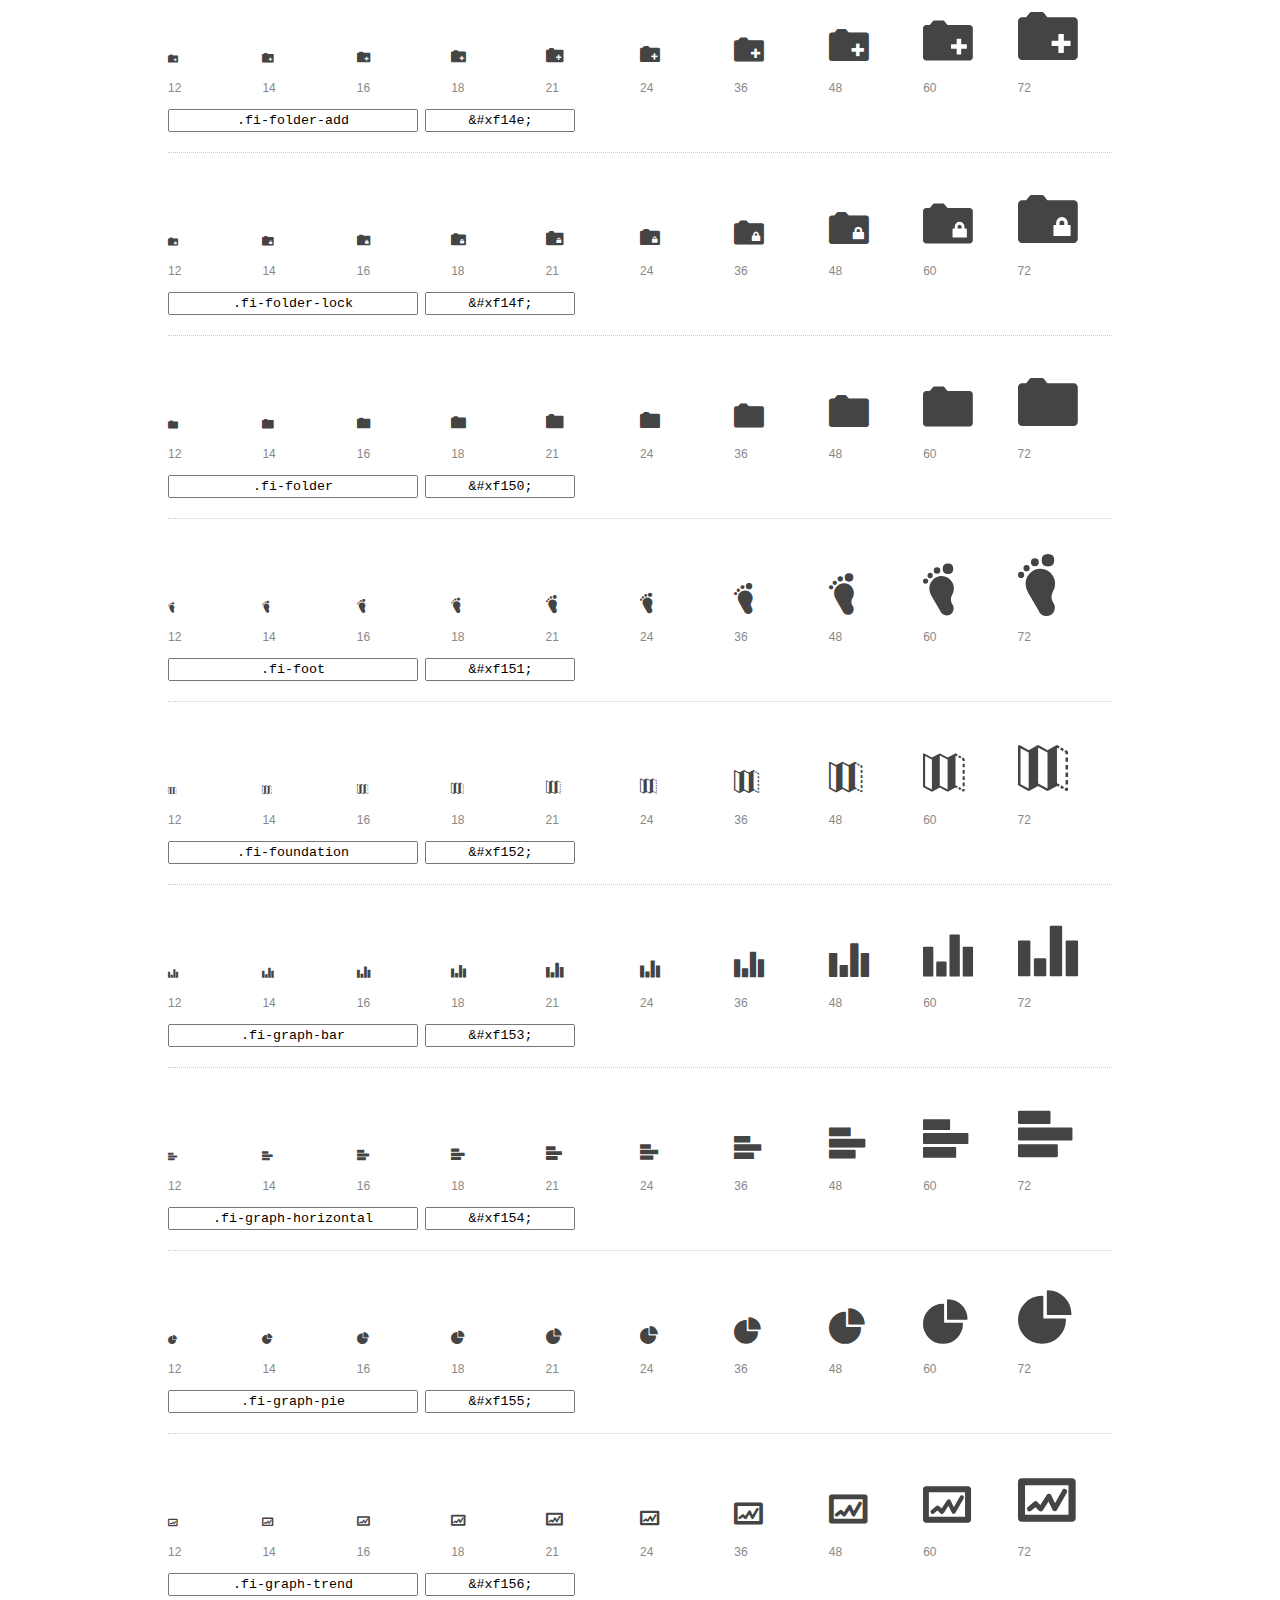
<file: Foundation/foundation-icons/preview.html>
<!DOCTYPE html>
<html>
  <head>
    <title>Foundation Icons glyphs preview</title>
    <link rel="stylesheet" href="foundation-icons.css" />

    <style>
      * {
        -moz-box-sizing: border-box;
        -webkit-box-sizing: border-box;
        box-sizing: border-box;
        margin: 0;
        padding: 0;
      }

      body {
        background: #fff;
        color: #444;
        font: 16px/1.5 "Helvetica Neue", Helvetica, Arial, sans-serif;
      }

      a, 
      a:visited {
        color: #888;
        text-decoration: underline;
      }
      a:hover, 
      a:focus { color: #000; }

      h1 {
        border-bottom: 2px solid #ddd;
        color: #888;
        font-size: 36px;
        font-weight: 300;
        margin-bottom: 20px;
        padding: 20px 0;
      }

      .container {
        margin: 0 auto;
        min-width: 880px;
        padding: 0 40px;
        width: 80%;
      }

      .glyph {
        border-bottom: 1px dotted #ccc;
        padding: 10px 0 20px;
        margin-bottom: 20px;
      }

      .preview-glyphs { vertical-align: bottom; } 

      .preview-scale { 
        color: #888;
        font-size: 12px; 
        margin-top: 5px;
      }

      .step {
        display: inline-block;
        line-height: 1;
        width: 10%;
      }

      
      .size-12 { font-size: 12px; }
      
      .size-14 { font-size: 14px; }
      
      .size-16 { font-size: 16px; }
      
      .size-18 { font-size: 18px; }
      
      .size-21 { font-size: 21px; }
      
      .size-24 { font-size: 24px; }
      
      .size-36 { font-size: 36px; }
      
      .size-48 { font-size: 48px; }
      
      .size-60 { font-size: 60px; }
      
      .size-72 { font-size: 72px; }
      

      .usage { margin-top: 10px; }

      .usage input {
        font-family: monospace;
        margin-right: 3px;
        padding: 2px 5px;
        text-align: center;
      }

      .usage .point { width: 150px; }

      .usage .class { width: 250px; }

      .footer {
        color: #888;
        font-size: 12px;
        padding: 20px 0;
      }
    </style>

    <!--[if lte IE 8]><script src="http://html5shiv.googlecode.com/svn/trunk/html5.js"></script><![endif]-->
  </head>

  <body>
    <div class="container">
      <h1>Foundation Icons contains 283 glyphs:</h1> 

      
      <div class="glyph">
        <div class="preview-glyphs">
          <i class="step fi-address-book size-12"></i><i class="step fi-address-book size-14"></i><i class="step fi-address-book size-16"></i><i class="step fi-address-book size-18"></i><i class="step fi-address-book size-21"></i><i class="step fi-address-book size-24"></i><i class="step fi-address-book size-36"></i><i class="step fi-address-book size-48"></i><i class="step fi-address-book size-60"></i><i class="step fi-address-book size-72"></i>
        </div>
        <div class="preview-scale">
          <span class="step">12</span><span class="step">14</span><span class="step">16</span><span class="step">18</span><span class="step">21</span><span class="step">24</span><span class="step">36</span><span class="step">48</span><span class="step">60</span><span class="step">72</span> 
        </div>
        <div class="usage">
          <input class="class" type="text" readonly="readonly" onClick="this.select();" value=".fi-address-book" />
          <input class="point" type="text" readonly="readonly" onClick="this.select();" value="&amp;#xf100;" />
        </div>
      </div>
      
      <div class="glyph">
        <div class="preview-glyphs">
          <i class="step fi-alert size-12"></i><i class="step fi-alert size-14"></i><i class="step fi-alert size-16"></i><i class="step fi-alert size-18"></i><i class="step fi-alert size-21"></i><i class="step fi-alert size-24"></i><i class="step fi-alert size-36"></i><i class="step fi-alert size-48"></i><i class="step fi-alert size-60"></i><i class="step fi-alert size-72"></i>
        </div>
        <div class="preview-scale">
          <span class="step">12</span><span class="step">14</span><span class="step">16</span><span class="step">18</span><span class="step">21</span><span class="step">24</span><span class="step">36</span><span class="step">48</span><span class="step">60</span><span class="step">72</span> 
        </div>
        <div class="usage">
          <input class="class" type="text" readonly="readonly" onClick="this.select();" value=".fi-alert" />
          <input class="point" type="text" readonly="readonly" onClick="this.select();" value="&amp;#xf101;" />
        </div>
      </div>
      
      <div class="glyph">
        <div class="preview-glyphs">
          <i class="step fi-align-center size-12"></i><i class="step fi-align-center size-14"></i><i class="step fi-align-center size-16"></i><i class="step fi-align-center size-18"></i><i class="step fi-align-center size-21"></i><i class="step fi-align-center size-24"></i><i class="step fi-align-center size-36"></i><i class="step fi-align-center size-48"></i><i class="step fi-align-center size-60"></i><i class="step fi-align-center size-72"></i>
        </div>
        <div class="preview-scale">
          <span class="step">12</span><span class="step">14</span><span class="step">16</span><span class="step">18</span><span class="step">21</span><span class="step">24</span><span class="step">36</span><span class="step">48</span><span class="step">60</span><span class="step">72</span> 
        </div>
        <div class="usage">
          <input class="class" type="text" readonly="readonly" onClick="this.select();" value=".fi-align-center" />
          <input class="point" type="text" readonly="readonly" onClick="this.select();" value="&amp;#xf102;" />
        </div>
      </div>
      
      <div class="glyph">
        <div class="preview-glyphs">
          <i class="step fi-align-justify size-12"></i><i class="step fi-align-justify size-14"></i><i class="step fi-align-justify size-16"></i><i class="step fi-align-justify size-18"></i><i class="step fi-align-justify size-21"></i><i class="step fi-align-justify size-24"></i><i class="step fi-align-justify size-36"></i><i class="step fi-align-justify size-48"></i><i class="step fi-align-justify size-60"></i><i class="step fi-align-justify size-72"></i>
        </div>
        <div class="preview-scale">
          <span class="step">12</span><span class="step">14</span><span class="step">16</span><span class="step">18</span><span class="step">21</span><span class="step">24</span><span class="step">36</span><span class="step">48</span><span class="step">60</span><span class="step">72</span> 
        </div>
        <div class="usage">
          <input class="class" type="text" readonly="readonly" onClick="this.select();" value=".fi-align-justify" />
          <input class="point" type="text" readonly="readonly" onClick="this.select();" value="&amp;#xf103;" />
        </div>
      </div>
      
      <div class="glyph">
        <div class="preview-glyphs">
          <i class="step fi-align-left size-12"></i><i class="step fi-align-left size-14"></i><i class="step fi-align-left size-16"></i><i class="step fi-align-left size-18"></i><i class="step fi-align-left size-21"></i><i class="step fi-align-left size-24"></i><i class="step fi-align-left size-36"></i><i class="step fi-align-left size-48"></i><i class="step fi-align-left size-60"></i><i class="step fi-align-left size-72"></i>
        </div>
        <div class="preview-scale">
          <span class="step">12</span><span class="step">14</span><span class="step">16</span><span class="step">18</span><span class="step">21</span><span class="step">24</span><span class="step">36</span><span class="step">48</span><span class="step">60</span><span class="step">72</span> 
        </div>
        <div class="usage">
          <input class="class" type="text" readonly="readonly" onClick="this.select();" value=".fi-align-left" />
          <input class="point" type="text" readonly="readonly" onClick="this.select();" value="&amp;#xf104;" />
        </div>
      </div>
      
      <div class="glyph">
        <div class="preview-glyphs">
          <i class="step fi-align-right size-12"></i><i class="step fi-align-right size-14"></i><i class="step fi-align-right size-16"></i><i class="step fi-align-right size-18"></i><i class="step fi-align-right size-21"></i><i class="step fi-align-right size-24"></i><i class="step fi-align-right size-36"></i><i class="step fi-align-right size-48"></i><i class="step fi-align-right size-60"></i><i class="step fi-align-right size-72"></i>
        </div>
        <div class="preview-scale">
          <span class="step">12</span><span class="step">14</span><span class="step">16</span><span class="step">18</span><span class="step">21</span><span class="step">24</span><span class="step">36</span><span class="step">48</span><span class="step">60</span><span class="step">72</span> 
        </div>
        <div class="usage">
          <input class="class" type="text" readonly="readonly" onClick="this.select();" value=".fi-align-right" />
          <input class="point" type="text" readonly="readonly" onClick="this.select();" value="&amp;#xf105;" />
        </div>
      </div>
      
      <div class="glyph">
        <div class="preview-glyphs">
          <i class="step fi-anchor size-12"></i><i class="step fi-anchor size-14"></i><i class="step fi-anchor size-16"></i><i class="step fi-anchor size-18"></i><i class="step fi-anchor size-21"></i><i class="step fi-anchor size-24"></i><i class="step fi-anchor size-36"></i><i class="step fi-anchor size-48"></i><i class="step fi-anchor size-60"></i><i class="step fi-anchor size-72"></i>
        </div>
        <div class="preview-scale">
          <span class="step">12</span><span class="step">14</span><span class="step">16</span><span class="step">18</span><span class="step">21</span><span class="step">24</span><span class="step">36</span><span class="step">48</span><span class="step">60</span><span class="step">72</span> 
        </div>
        <div class="usage">
          <input class="class" type="text" readonly="readonly" onClick="this.select();" value=".fi-anchor" />
          <input class="point" type="text" readonly="readonly" onClick="this.select();" value="&amp;#xf106;" />
        </div>
      </div>
      
      <div class="glyph">
        <div class="preview-glyphs">
          <i class="step fi-annotate size-12"></i><i class="step fi-annotate size-14"></i><i class="step fi-annotate size-16"></i><i class="step fi-annotate size-18"></i><i class="step fi-annotate size-21"></i><i class="step fi-annotate size-24"></i><i class="step fi-annotate size-36"></i><i class="step fi-annotate size-48"></i><i class="step fi-annotate size-60"></i><i class="step fi-annotate size-72"></i>
        </div>
        <div class="preview-scale">
          <span class="step">12</span><span class="step">14</span><span class="step">16</span><span class="step">18</span><span class="step">21</span><span class="step">24</span><span class="step">36</span><span class="step">48</span><span class="step">60</span><span class="step">72</span> 
        </div>
        <div class="usage">
          <input class="class" type="text" readonly="readonly" onClick="this.select();" value=".fi-annotate" />
          <input class="point" type="text" readonly="readonly" onClick="this.select();" value="&amp;#xf107;" />
        </div>
      </div>
      
      <div class="glyph">
        <div class="preview-glyphs">
          <i class="step fi-archive size-12"></i><i class="step fi-archive size-14"></i><i class="step fi-archive size-16"></i><i class="step fi-archive size-18"></i><i class="step fi-archive size-21"></i><i class="step fi-archive size-24"></i><i class="step fi-archive size-36"></i><i class="step fi-archive size-48"></i><i class="step fi-archive size-60"></i><i class="step fi-archive size-72"></i>
        </div>
        <div class="preview-scale">
          <span class="step">12</span><span class="step">14</span><span class="step">16</span><span class="step">18</span><span class="step">21</span><span class="step">24</span><span class="step">36</span><span class="step">48</span><span class="step">60</span><span class="step">72</span> 
        </div>
        <div class="usage">
          <input class="class" type="text" readonly="readonly" onClick="this.select();" value=".fi-archive" />
          <input class="point" type="text" readonly="readonly" onClick="this.select();" value="&amp;#xf108;" />
        </div>
      </div>
      
      <div class="glyph">
        <div class="preview-glyphs">
          <i class="step fi-arrow-down size-12"></i><i class="step fi-arrow-down size-14"></i><i class="step fi-arrow-down size-16"></i><i class="step fi-arrow-down size-18"></i><i class="step fi-arrow-down size-21"></i><i class="step fi-arrow-down size-24"></i><i class="step fi-arrow-down size-36"></i><i class="step fi-arrow-down size-48"></i><i class="step fi-arrow-down size-60"></i><i class="step fi-arrow-down size-72"></i>
        </div>
        <div class="preview-scale">
          <span class="step">12</span><span class="step">14</span><span class="step">16</span><span class="step">18</span><span class="step">21</span><span class="step">24</span><span class="step">36</span><span class="step">48</span><span class="step">60</span><span class="step">72</span> 
        </div>
        <div class="usage">
          <input class="class" type="text" readonly="readonly" onClick="this.select();" value=".fi-arrow-down" />
          <input class="point" type="text" readonly="readonly" onClick="this.select();" value="&amp;#xf109;" />
        </div>
      </div>
      
      <div class="glyph">
        <div class="preview-glyphs">
          <i class="step fi-arrow-left size-12"></i><i class="step fi-arrow-left size-14"></i><i class="step fi-arrow-left size-16"></i><i class="step fi-arrow-left size-18"></i><i class="step fi-arrow-left size-21"></i><i class="step fi-arrow-left size-24"></i><i class="step fi-arrow-left size-36"></i><i class="step fi-arrow-left size-48"></i><i class="step fi-arrow-left size-60"></i><i class="step fi-arrow-left size-72"></i>
        </div>
        <div class="preview-scale">
          <span class="step">12</span><span class="step">14</span><span class="step">16</span><span class="step">18</span><span class="step">21</span><span class="step">24</span><span class="step">36</span><span class="step">48</span><span class="step">60</span><span class="step">72</span> 
        </div>
        <div class="usage">
          <input class="class" type="text" readonly="readonly" onClick="this.select();" value=".fi-arrow-left" />
          <input class="point" type="text" readonly="readonly" onClick="this.select();" value="&amp;#xf10a;" />
        </div>
      </div>
      
      <div class="glyph">
        <div class="preview-glyphs">
          <i class="step fi-arrow-right size-12"></i><i class="step fi-arrow-right size-14"></i><i class="step fi-arrow-right size-16"></i><i class="step fi-arrow-right size-18"></i><i class="step fi-arrow-right size-21"></i><i class="step fi-arrow-right size-24"></i><i class="step fi-arrow-right size-36"></i><i class="step fi-arrow-right size-48"></i><i class="step fi-arrow-right size-60"></i><i class="step fi-arrow-right size-72"></i>
        </div>
        <div class="preview-scale">
          <span class="step">12</span><span class="step">14</span><span class="step">16</span><span class="step">18</span><span class="step">21</span><span class="step">24</span><span class="step">36</span><span class="step">48</span><span class="step">60</span><span class="step">72</span> 
        </div>
        <div class="usage">
          <input class="class" type="text" readonly="readonly" onClick="this.select();" value=".fi-arrow-right" />
          <input class="point" type="text" readonly="readonly" onClick="this.select();" value="&amp;#xf10b;" />
        </div>
      </div>
      
      <div class="glyph">
        <div class="preview-glyphs">
          <i class="step fi-arrow-up size-12"></i><i class="step fi-arrow-up size-14"></i><i class="step fi-arrow-up size-16"></i><i class="step fi-arrow-up size-18"></i><i class="step fi-arrow-up size-21"></i><i class="step fi-arrow-up size-24"></i><i class="step fi-arrow-up size-36"></i><i class="step fi-arrow-up size-48"></i><i class="step fi-arrow-up size-60"></i><i class="step fi-arrow-up size-72"></i>
        </div>
        <div class="preview-scale">
          <span class="step">12</span><span class="step">14</span><span class="step">16</span><span class="step">18</span><span class="step">21</span><span class="step">24</span><span class="step">36</span><span class="step">48</span><span class="step">60</span><span class="step">72</span> 
        </div>
        <div class="usage">
          <input class="class" type="text" readonly="readonly" onClick="this.select();" value=".fi-arrow-up" />
          <input class="point" type="text" readonly="readonly" onClick="this.select();" value="&amp;#xf10c;" />
        </div>
      </div>
      
      <div class="glyph">
        <div class="preview-glyphs">
          <i class="step fi-arrows-compress size-12"></i><i class="step fi-arrows-compress size-14"></i><i class="step fi-arrows-compress size-16"></i><i class="step fi-arrows-compress size-18"></i><i class="step fi-arrows-compress size-21"></i><i class="step fi-arrows-compress size-24"></i><i class="step fi-arrows-compress size-36"></i><i class="step fi-arrows-compress size-48"></i><i class="step fi-arrows-compress size-60"></i><i class="step fi-arrows-compress size-72"></i>
        </div>
        <div class="preview-scale">
          <span class="step">12</span><span class="step">14</span><span class="step">16</span><span class="step">18</span><span class="step">21</span><span class="step">24</span><span class="step">36</span><span class="step">48</span><span class="step">60</span><span class="step">72</span> 
        </div>
        <div class="usage">
          <input class="class" type="text" readonly="readonly" onClick="this.select();" value=".fi-arrows-compress" />
          <input class="point" type="text" readonly="readonly" onClick="this.select();" value="&amp;#xf10d;" />
        </div>
      </div>
      
      <div class="glyph">
        <div class="preview-glyphs">
          <i class="step fi-arrows-expand size-12"></i><i class="step fi-arrows-expand size-14"></i><i class="step fi-arrows-expand size-16"></i><i class="step fi-arrows-expand size-18"></i><i class="step fi-arrows-expand size-21"></i><i class="step fi-arrows-expand size-24"></i><i class="step fi-arrows-expand size-36"></i><i class="step fi-arrows-expand size-48"></i><i class="step fi-arrows-expand size-60"></i><i class="step fi-arrows-expand size-72"></i>
        </div>
        <div class="preview-scale">
          <span class="step">12</span><span class="step">14</span><span class="step">16</span><span class="step">18</span><span class="step">21</span><span class="step">24</span><span class="step">36</span><span class="step">48</span><span class="step">60</span><span class="step">72</span> 
        </div>
        <div class="usage">
          <input class="class" type="text" readonly="readonly" onClick="this.select();" value=".fi-arrows-expand" />
          <input class="point" type="text" readonly="readonly" onClick="this.select();" value="&amp;#xf10e;" />
        </div>
      </div>
      
      <div class="glyph">
        <div class="preview-glyphs">
          <i class="step fi-arrows-in size-12"></i><i class="step fi-arrows-in size-14"></i><i class="step fi-arrows-in size-16"></i><i class="step fi-arrows-in size-18"></i><i class="step fi-arrows-in size-21"></i><i class="step fi-arrows-in size-24"></i><i class="step fi-arrows-in size-36"></i><i class="step fi-arrows-in size-48"></i><i class="step fi-arrows-in size-60"></i><i class="step fi-arrows-in size-72"></i>
        </div>
        <div class="preview-scale">
          <span class="step">12</span><span class="step">14</span><span class="step">16</span><span class="step">18</span><span class="step">21</span><span class="step">24</span><span class="step">36</span><span class="step">48</span><span class="step">60</span><span class="step">72</span> 
        </div>
        <div class="usage">
          <input class="class" type="text" readonly="readonly" onClick="this.select();" value=".fi-arrows-in" />
          <input class="point" type="text" readonly="readonly" onClick="this.select();" value="&amp;#xf10f;" />
        </div>
      </div>
      
      <div class="glyph">
        <div class="preview-glyphs">
          <i class="step fi-arrows-out size-12"></i><i class="step fi-arrows-out size-14"></i><i class="step fi-arrows-out size-16"></i><i class="step fi-arrows-out size-18"></i><i class="step fi-arrows-out size-21"></i><i class="step fi-arrows-out size-24"></i><i class="step fi-arrows-out size-36"></i><i class="step fi-arrows-out size-48"></i><i class="step fi-arrows-out size-60"></i><i class="step fi-arrows-out size-72"></i>
        </div>
        <div class="preview-scale">
          <span class="step">12</span><span class="step">14</span><span class="step">16</span><span class="step">18</span><span class="step">21</span><span class="step">24</span><span class="step">36</span><span class="step">48</span><span class="step">60</span><span class="step">72</span> 
        </div>
        <div class="usage">
          <input class="class" type="text" readonly="readonly" onClick="this.select();" value=".fi-arrows-out" />
          <input class="point" type="text" readonly="readonly" onClick="this.select();" value="&amp;#xf110;" />
        </div>
      </div>
      
      <div class="glyph">
        <div class="preview-glyphs">
          <i class="step fi-asl size-12"></i><i class="step fi-asl size-14"></i><i class="step fi-asl size-16"></i><i class="step fi-asl size-18"></i><i class="step fi-asl size-21"></i><i class="step fi-asl size-24"></i><i class="step fi-asl size-36"></i><i class="step fi-asl size-48"></i><i class="step fi-asl size-60"></i><i class="step fi-asl size-72"></i>
        </div>
        <div class="preview-scale">
          <span class="step">12</span><span class="step">14</span><span class="step">16</span><span class="step">18</span><span class="step">21</span><span class="step">24</span><span class="step">36</span><span class="step">48</span><span class="step">60</span><span class="step">72</span> 
        </div>
        <div class="usage">
          <input class="class" type="text" readonly="readonly" onClick="this.select();" value=".fi-asl" />
          <input class="point" type="text" readonly="readonly" onClick="this.select();" value="&amp;#xf111;" />
        </div>
      </div>
      
      <div class="glyph">
        <div class="preview-glyphs">
          <i class="step fi-asterisk size-12"></i><i class="step fi-asterisk size-14"></i><i class="step fi-asterisk size-16"></i><i class="step fi-asterisk size-18"></i><i class="step fi-asterisk size-21"></i><i class="step fi-asterisk size-24"></i><i class="step fi-asterisk size-36"></i><i class="step fi-asterisk size-48"></i><i class="step fi-asterisk size-60"></i><i class="step fi-asterisk size-72"></i>
        </div>
        <div class="preview-scale">
          <span class="step">12</span><span class="step">14</span><span class="step">16</span><span class="step">18</span><span class="step">21</span><span class="step">24</span><span class="step">36</span><span class="step">48</span><span class="step">60</span><span class="step">72</span> 
        </div>
        <div class="usage">
          <input class="class" type="text" readonly="readonly" onClick="this.select();" value=".fi-asterisk" />
          <input class="point" type="text" readonly="readonly" onClick="this.select();" value="&amp;#xf112;" />
        </div>
      </div>
      
      <div class="glyph">
        <div class="preview-glyphs">
          <i class="step fi-at-sign size-12"></i><i class="step fi-at-sign size-14"></i><i class="step fi-at-sign size-16"></i><i class="step fi-at-sign size-18"></i><i class="step fi-at-sign size-21"></i><i class="step fi-at-sign size-24"></i><i class="step fi-at-sign size-36"></i><i class="step fi-at-sign size-48"></i><i class="step fi-at-sign size-60"></i><i class="step fi-at-sign size-72"></i>
        </div>
        <div class="preview-scale">
          <span class="step">12</span><span class="step">14</span><span class="step">16</span><span class="step">18</span><span class="step">21</span><span class="step">24</span><span class="step">36</span><span class="step">48</span><span class="step">60</span><span class="step">72</span> 
        </div>
        <div class="usage">
          <input class="class" type="text" readonly="readonly" onClick="this.select();" value=".fi-at-sign" />
          <input class="point" type="text" readonly="readonly" onClick="this.select();" value="&amp;#xf113;" />
        </div>
      </div>
      
      <div class="glyph">
        <div class="preview-glyphs">
          <i class="step fi-background-color size-12"></i><i class="step fi-background-color size-14"></i><i class="step fi-background-color size-16"></i><i class="step fi-background-color size-18"></i><i class="step fi-background-color size-21"></i><i class="step fi-background-color size-24"></i><i class="step fi-background-color size-36"></i><i class="step fi-background-color size-48"></i><i class="step fi-background-color size-60"></i><i class="step fi-background-color size-72"></i>
        </div>
        <div class="preview-scale">
          <span class="step">12</span><span class="step">14</span><span class="step">16</span><span class="step">18</span><span class="step">21</span><span class="step">24</span><span class="step">36</span><span class="step">48</span><span class="step">60</span><span class="step">72</span> 
        </div>
        <div class="usage">
          <input class="class" type="text" readonly="readonly" onClick="this.select();" value=".fi-background-color" />
          <input class="point" type="text" readonly="readonly" onClick="this.select();" value="&amp;#xf114;" />
        </div>
      </div>
      
      <div class="glyph">
        <div class="preview-glyphs">
          <i class="step fi-battery-empty size-12"></i><i class="step fi-battery-empty size-14"></i><i class="step fi-battery-empty size-16"></i><i class="step fi-battery-empty size-18"></i><i class="step fi-battery-empty size-21"></i><i class="step fi-battery-empty size-24"></i><i class="step fi-battery-empty size-36"></i><i class="step fi-battery-empty size-48"></i><i class="step fi-battery-empty size-60"></i><i class="step fi-battery-empty size-72"></i>
        </div>
        <div class="preview-scale">
          <span class="step">12</span><span class="step">14</span><span class="step">16</span><span class="step">18</span><span class="step">21</span><span class="step">24</span><span class="step">36</span><span class="step">48</span><span class="step">60</span><span class="step">72</span> 
        </div>
        <div class="usage">
          <input class="class" type="text" readonly="readonly" onClick="this.select();" value=".fi-battery-empty" />
          <input class="point" type="text" readonly="readonly" onClick="this.select();" value="&amp;#xf115;" />
        </div>
      </div>
      
      <div class="glyph">
        <div class="preview-glyphs">
          <i class="step fi-battery-full size-12"></i><i class="step fi-battery-full size-14"></i><i class="step fi-battery-full size-16"></i><i class="step fi-battery-full size-18"></i><i class="step fi-battery-full size-21"></i><i class="step fi-battery-full size-24"></i><i class="step fi-battery-full size-36"></i><i class="step fi-battery-full size-48"></i><i class="step fi-battery-full size-60"></i><i class="step fi-battery-full size-72"></i>
        </div>
        <div class="preview-scale">
          <span class="step">12</span><span class="step">14</span><span class="step">16</span><span class="step">18</span><span class="step">21</span><span class="step">24</span><span class="step">36</span><span class="step">48</span><span class="step">60</span><span class="step">72</span> 
        </div>
        <div class="usage">
          <input class="class" type="text" readonly="readonly" onClick="this.select();" value=".fi-battery-full" />
          <input class="point" type="text" readonly="readonly" onClick="this.select();" value="&amp;#xf116;" />
        </div>
      </div>
      
      <div class="glyph">
        <div class="preview-glyphs">
          <i class="step fi-battery-half size-12"></i><i class="step fi-battery-half size-14"></i><i class="step fi-battery-half size-16"></i><i class="step fi-battery-half size-18"></i><i class="step fi-battery-half size-21"></i><i class="step fi-battery-half size-24"></i><i class="step fi-battery-half size-36"></i><i class="step fi-battery-half size-48"></i><i class="step fi-battery-half size-60"></i><i class="step fi-battery-half size-72"></i>
        </div>
        <div class="preview-scale">
          <span class="step">12</span><span class="step">14</span><span class="step">16</span><span class="step">18</span><span class="step">21</span><span class="step">24</span><span class="step">36</span><span class="step">48</span><span class="step">60</span><span class="step">72</span> 
        </div>
        <div class="usage">
          <input class="class" type="text" readonly="readonly" onClick="this.select();" value=".fi-battery-half" />
          <input class="point" type="text" readonly="readonly" onClick="this.select();" value="&amp;#xf117;" />
        </div>
      </div>
      
      <div class="glyph">
        <div class="preview-glyphs">
          <i class="step fi-bitcoin-circle size-12"></i><i class="step fi-bitcoin-circle size-14"></i><i class="step fi-bitcoin-circle size-16"></i><i class="step fi-bitcoin-circle size-18"></i><i class="step fi-bitcoin-circle size-21"></i><i class="step fi-bitcoin-circle size-24"></i><i class="step fi-bitcoin-circle size-36"></i><i class="step fi-bitcoin-circle size-48"></i><i class="step fi-bitcoin-circle size-60"></i><i class="step fi-bitcoin-circle size-72"></i>
        </div>
        <div class="preview-scale">
          <span class="step">12</span><span class="step">14</span><span class="step">16</span><span class="step">18</span><span class="step">21</span><span class="step">24</span><span class="step">36</span><span class="step">48</span><span class="step">60</span><span class="step">72</span> 
        </div>
        <div class="usage">
          <input class="class" type="text" readonly="readonly" onClick="this.select();" value=".fi-bitcoin-circle" />
          <input class="point" type="text" readonly="readonly" onClick="this.select();" value="&amp;#xf118;" />
        </div>
      </div>
      
      <div class="glyph">
        <div class="preview-glyphs">
          <i class="step fi-bitcoin size-12"></i><i class="step fi-bitcoin size-14"></i><i class="step fi-bitcoin size-16"></i><i class="step fi-bitcoin size-18"></i><i class="step fi-bitcoin size-21"></i><i class="step fi-bitcoin size-24"></i><i class="step fi-bitcoin size-36"></i><i class="step fi-bitcoin size-48"></i><i class="step fi-bitcoin size-60"></i><i class="step fi-bitcoin size-72"></i>
        </div>
        <div class="preview-scale">
          <span class="step">12</span><span class="step">14</span><span class="step">16</span><span class="step">18</span><span class="step">21</span><span class="step">24</span><span class="step">36</span><span class="step">48</span><span class="step">60</span><span class="step">72</span> 
        </div>
        <div class="usage">
          <input class="class" type="text" readonly="readonly" onClick="this.select();" value=".fi-bitcoin" />
          <input class="point" type="text" readonly="readonly" onClick="this.select();" value="&amp;#xf119;" />
        </div>
      </div>
      
      <div class="glyph">
        <div class="preview-glyphs">
          <i class="step fi-blind size-12"></i><i class="step fi-blind size-14"></i><i class="step fi-blind size-16"></i><i class="step fi-blind size-18"></i><i class="step fi-blind size-21"></i><i class="step fi-blind size-24"></i><i class="step fi-blind size-36"></i><i class="step fi-blind size-48"></i><i class="step fi-blind size-60"></i><i class="step fi-blind size-72"></i>
        </div>
        <div class="preview-scale">
          <span class="step">12</span><span class="step">14</span><span class="step">16</span><span class="step">18</span><span class="step">21</span><span class="step">24</span><span class="step">36</span><span class="step">48</span><span class="step">60</span><span class="step">72</span> 
        </div>
        <div class="usage">
          <input class="class" type="text" readonly="readonly" onClick="this.select();" value=".fi-blind" />
          <input class="point" type="text" readonly="readonly" onClick="this.select();" value="&amp;#xf11a;" />
        </div>
      </div>
      
      <div class="glyph">
        <div class="preview-glyphs">
          <i class="step fi-bluetooth size-12"></i><i class="step fi-bluetooth size-14"></i><i class="step fi-bluetooth size-16"></i><i class="step fi-bluetooth size-18"></i><i class="step fi-bluetooth size-21"></i><i class="step fi-bluetooth size-24"></i><i class="step fi-bluetooth size-36"></i><i class="step fi-bluetooth size-48"></i><i class="step fi-bluetooth size-60"></i><i class="step fi-bluetooth size-72"></i>
        </div>
        <div class="preview-scale">
          <span class="step">12</span><span class="step">14</span><span class="step">16</span><span class="step">18</span><span class="step">21</span><span class="step">24</span><span class="step">36</span><span class="step">48</span><span class="step">60</span><span class="step">72</span> 
        </div>
        <div class="usage">
          <input class="class" type="text" readonly="readonly" onClick="this.select();" value=".fi-bluetooth" />
          <input class="point" type="text" readonly="readonly" onClick="this.select();" value="&amp;#xf11b;" />
        </div>
      </div>
      
      <div class="glyph">
        <div class="preview-glyphs">
          <i class="step fi-bold size-12"></i><i class="step fi-bold size-14"></i><i class="step fi-bold size-16"></i><i class="step fi-bold size-18"></i><i class="step fi-bold size-21"></i><i class="step fi-bold size-24"></i><i class="step fi-bold size-36"></i><i class="step fi-bold size-48"></i><i class="step fi-bold size-60"></i><i class="step fi-bold size-72"></i>
        </div>
        <div class="preview-scale">
          <span class="step">12</span><span class="step">14</span><span class="step">16</span><span class="step">18</span><span class="step">21</span><span class="step">24</span><span class="step">36</span><span class="step">48</span><span class="step">60</span><span class="step">72</span> 
        </div>
        <div class="usage">
          <input class="class" type="text" readonly="readonly" onClick="this.select();" value=".fi-bold" />
          <input class="point" type="text" readonly="readonly" onClick="this.select();" value="&amp;#xf11c;" />
        </div>
      </div>
      
      <div class="glyph">
        <div class="preview-glyphs">
          <i class="step fi-book-bookmark size-12"></i><i class="step fi-book-bookmark size-14"></i><i class="step fi-book-bookmark size-16"></i><i class="step fi-book-bookmark size-18"></i><i class="step fi-book-bookmark size-21"></i><i class="step fi-book-bookmark size-24"></i><i class="step fi-book-bookmark size-36"></i><i class="step fi-book-bookmark size-48"></i><i class="step fi-book-bookmark size-60"></i><i class="step fi-book-bookmark size-72"></i>
        </div>
        <div class="preview-scale">
          <span class="step">12</span><span class="step">14</span><span class="step">16</span><span class="step">18</span><span class="step">21</span><span class="step">24</span><span class="step">36</span><span class="step">48</span><span class="step">60</span><span class="step">72</span> 
        </div>
        <div class="usage">
          <input class="class" type="text" readonly="readonly" onClick="this.select();" value=".fi-book-bookmark" />
          <input class="point" type="text" readonly="readonly" onClick="this.select();" value="&amp;#xf11d;" />
        </div>
      </div>
      
      <div class="glyph">
        <div class="preview-glyphs">
          <i class="step fi-book size-12"></i><i class="step fi-book size-14"></i><i class="step fi-book size-16"></i><i class="step fi-book size-18"></i><i class="step fi-book size-21"></i><i class="step fi-book size-24"></i><i class="step fi-book size-36"></i><i class="step fi-book size-48"></i><i class="step fi-book size-60"></i><i class="step fi-book size-72"></i>
        </div>
        <div class="preview-scale">
          <span class="step">12</span><span class="step">14</span><span class="step">16</span><span class="step">18</span><span class="step">21</span><span class="step">24</span><span class="step">36</span><span class="step">48</span><span class="step">60</span><span class="step">72</span> 
        </div>
        <div class="usage">
          <input class="class" type="text" readonly="readonly" onClick="this.select();" value=".fi-book" />
          <input class="point" type="text" readonly="readonly" onClick="this.select();" value="&amp;#xf11e;" />
        </div>
      </div>
      
      <div class="glyph">
        <div class="preview-glyphs">
          <i class="step fi-bookmark size-12"></i><i class="step fi-bookmark size-14"></i><i class="step fi-bookmark size-16"></i><i class="step fi-bookmark size-18"></i><i class="step fi-bookmark size-21"></i><i class="step fi-bookmark size-24"></i><i class="step fi-bookmark size-36"></i><i class="step fi-bookmark size-48"></i><i class="step fi-bookmark size-60"></i><i class="step fi-bookmark size-72"></i>
        </div>
        <div class="preview-scale">
          <span class="step">12</span><span class="step">14</span><span class="step">16</span><span class="step">18</span><span class="step">21</span><span class="step">24</span><span class="step">36</span><span class="step">48</span><span class="step">60</span><span class="step">72</span> 
        </div>
        <div class="usage">
          <input class="class" type="text" readonly="readonly" onClick="this.select();" value=".fi-bookmark" />
          <input class="point" type="text" readonly="readonly" onClick="this.select();" value="&amp;#xf11f;" />
        </div>
      </div>
      
      <div class="glyph">
        <div class="preview-glyphs">
          <i class="step fi-braille size-12"></i><i class="step fi-braille size-14"></i><i class="step fi-braille size-16"></i><i class="step fi-braille size-18"></i><i class="step fi-braille size-21"></i><i class="step fi-braille size-24"></i><i class="step fi-braille size-36"></i><i class="step fi-braille size-48"></i><i class="step fi-braille size-60"></i><i class="step fi-braille size-72"></i>
        </div>
        <div class="preview-scale">
          <span class="step">12</span><span class="step">14</span><span class="step">16</span><span class="step">18</span><span class="step">21</span><span class="step">24</span><span class="step">36</span><span class="step">48</span><span class="step">60</span><span class="step">72</span> 
        </div>
        <div class="usage">
          <input class="class" type="text" readonly="readonly" onClick="this.select();" value=".fi-braille" />
          <input class="point" type="text" readonly="readonly" onClick="this.select();" value="&amp;#xf120;" />
        </div>
      </div>
      
      <div class="glyph">
        <div class="preview-glyphs">
          <i class="step fi-burst-new size-12"></i><i class="step fi-burst-new size-14"></i><i class="step fi-burst-new size-16"></i><i class="step fi-burst-new size-18"></i><i class="step fi-burst-new size-21"></i><i class="step fi-burst-new size-24"></i><i class="step fi-burst-new size-36"></i><i class="step fi-burst-new size-48"></i><i class="step fi-burst-new size-60"></i><i class="step fi-burst-new size-72"></i>
        </div>
        <div class="preview-scale">
          <span class="step">12</span><span class="step">14</span><span class="step">16</span><span class="step">18</span><span class="step">21</span><span class="step">24</span><span class="step">36</span><span class="step">48</span><span class="step">60</span><span class="step">72</span> 
        </div>
        <div class="usage">
          <input class="class" type="text" readonly="readonly" onClick="this.select();" value=".fi-burst-new" />
          <input class="point" type="text" readonly="readonly" onClick="this.select();" value="&amp;#xf121;" />
        </div>
      </div>
      
      <div class="glyph">
        <div class="preview-glyphs">
          <i class="step fi-burst-sale size-12"></i><i class="step fi-burst-sale size-14"></i><i class="step fi-burst-sale size-16"></i><i class="step fi-burst-sale size-18"></i><i class="step fi-burst-sale size-21"></i><i class="step fi-burst-sale size-24"></i><i class="step fi-burst-sale size-36"></i><i class="step fi-burst-sale size-48"></i><i class="step fi-burst-sale size-60"></i><i class="step fi-burst-sale size-72"></i>
        </div>
        <div class="preview-scale">
          <span class="step">12</span><span class="step">14</span><span class="step">16</span><span class="step">18</span><span class="step">21</span><span class="step">24</span><span class="step">36</span><span class="step">48</span><span class="step">60</span><span class="step">72</span> 
        </div>
        <div class="usage">
          <input class="class" type="text" readonly="readonly" onClick="this.select();" value=".fi-burst-sale" />
          <input class="point" type="text" readonly="readonly" onClick="this.select();" value="&amp;#xf122;" />
        </div>
      </div>
      
      <div class="glyph">
        <div class="preview-glyphs">
          <i class="step fi-burst size-12"></i><i class="step fi-burst size-14"></i><i class="step fi-burst size-16"></i><i class="step fi-burst size-18"></i><i class="step fi-burst size-21"></i><i class="step fi-burst size-24"></i><i class="step fi-burst size-36"></i><i class="step fi-burst size-48"></i><i class="step fi-burst size-60"></i><i class="step fi-burst size-72"></i>
        </div>
        <div class="preview-scale">
          <span class="step">12</span><span class="step">14</span><span class="step">16</span><span class="step">18</span><span class="step">21</span><span class="step">24</span><span class="step">36</span><span class="step">48</span><span class="step">60</span><span class="step">72</span> 
        </div>
        <div class="usage">
          <input class="class" type="text" readonly="readonly" onClick="this.select();" value=".fi-burst" />
          <input class="point" type="text" readonly="readonly" onClick="this.select();" value="&amp;#xf123;" />
        </div>
      </div>
      
      <div class="glyph">
        <div class="preview-glyphs">
          <i class="step fi-calendar size-12"></i><i class="step fi-calendar size-14"></i><i class="step fi-calendar size-16"></i><i class="step fi-calendar size-18"></i><i class="step fi-calendar size-21"></i><i class="step fi-calendar size-24"></i><i class="step fi-calendar size-36"></i><i class="step fi-calendar size-48"></i><i class="step fi-calendar size-60"></i><i class="step fi-calendar size-72"></i>
        </div>
        <div class="preview-scale">
          <span class="step">12</span><span class="step">14</span><span class="step">16</span><span class="step">18</span><span class="step">21</span><span class="step">24</span><span class="step">36</span><span class="step">48</span><span class="step">60</span><span class="step">72</span> 
        </div>
        <div class="usage">
          <input class="class" type="text" readonly="readonly" onClick="this.select();" value=".fi-calendar" />
          <input class="point" type="text" readonly="readonly" onClick="this.select();" value="&amp;#xf124;" />
        </div>
      </div>
      
      <div class="glyph">
        <div class="preview-glyphs">
          <i class="step fi-camera size-12"></i><i class="step fi-camera size-14"></i><i class="step fi-camera size-16"></i><i class="step fi-camera size-18"></i><i class="step fi-camera size-21"></i><i class="step fi-camera size-24"></i><i class="step fi-camera size-36"></i><i class="step fi-camera size-48"></i><i class="step fi-camera size-60"></i><i class="step fi-camera size-72"></i>
        </div>
        <div class="preview-scale">
          <span class="step">12</span><span class="step">14</span><span class="step">16</span><span class="step">18</span><span class="step">21</span><span class="step">24</span><span class="step">36</span><span class="step">48</span><span class="step">60</span><span class="step">72</span> 
        </div>
        <div class="usage">
          <input class="class" type="text" readonly="readonly" onClick="this.select();" value=".fi-camera" />
          <input class="point" type="text" readonly="readonly" onClick="this.select();" value="&amp;#xf125;" />
        </div>
      </div>
      
      <div class="glyph">
        <div class="preview-glyphs">
          <i class="step fi-check size-12"></i><i class="step fi-check size-14"></i><i class="step fi-check size-16"></i><i class="step fi-check size-18"></i><i class="step fi-check size-21"></i><i class="step fi-check size-24"></i><i class="step fi-check size-36"></i><i class="step fi-check size-48"></i><i class="step fi-check size-60"></i><i class="step fi-check size-72"></i>
        </div>
        <div class="preview-scale">
          <span class="step">12</span><span class="step">14</span><span class="step">16</span><span class="step">18</span><span class="step">21</span><span class="step">24</span><span class="step">36</span><span class="step">48</span><span class="step">60</span><span class="step">72</span> 
        </div>
        <div class="usage">
          <input class="class" type="text" readonly="readonly" onClick="this.select();" value=".fi-check" />
          <input class="point" type="text" readonly="readonly" onClick="this.select();" value="&amp;#xf126;" />
        </div>
      </div>
      
      <div class="glyph">
        <div class="preview-glyphs">
          <i class="step fi-checkbox size-12"></i><i class="step fi-checkbox size-14"></i><i class="step fi-checkbox size-16"></i><i class="step fi-checkbox size-18"></i><i class="step fi-checkbox size-21"></i><i class="step fi-checkbox size-24"></i><i class="step fi-checkbox size-36"></i><i class="step fi-checkbox size-48"></i><i class="step fi-checkbox size-60"></i><i class="step fi-checkbox size-72"></i>
        </div>
        <div class="preview-scale">
          <span class="step">12</span><span class="step">14</span><span class="step">16</span><span class="step">18</span><span class="step">21</span><span class="step">24</span><span class="step">36</span><span class="step">48</span><span class="step">60</span><span class="step">72</span> 
        </div>
        <div class="usage">
          <input class="class" type="text" readonly="readonly" onClick="this.select();" value=".fi-checkbox" />
          <input class="point" type="text" readonly="readonly" onClick="this.select();" value="&amp;#xf127;" />
        </div>
      </div>
      
      <div class="glyph">
        <div class="preview-glyphs">
          <i class="step fi-clipboard-notes size-12"></i><i class="step fi-clipboard-notes size-14"></i><i class="step fi-clipboard-notes size-16"></i><i class="step fi-clipboard-notes size-18"></i><i class="step fi-clipboard-notes size-21"></i><i class="step fi-clipboard-notes size-24"></i><i class="step fi-clipboard-notes size-36"></i><i class="step fi-clipboard-notes size-48"></i><i class="step fi-clipboard-notes size-60"></i><i class="step fi-clipboard-notes size-72"></i>
        </div>
        <div class="preview-scale">
          <span class="step">12</span><span class="step">14</span><span class="step">16</span><span class="step">18</span><span class="step">21</span><span class="step">24</span><span class="step">36</span><span class="step">48</span><span class="step">60</span><span class="step">72</span> 
        </div>
        <div class="usage">
          <input class="class" type="text" readonly="readonly" onClick="this.select();" value=".fi-clipboard-notes" />
          <input class="point" type="text" readonly="readonly" onClick="this.select();" value="&amp;#xf128;" />
        </div>
      </div>
      
      <div class="glyph">
        <div class="preview-glyphs">
          <i class="step fi-clipboard-pencil size-12"></i><i class="step fi-clipboard-pencil size-14"></i><i class="step fi-clipboard-pencil size-16"></i><i class="step fi-clipboard-pencil size-18"></i><i class="step fi-clipboard-pencil size-21"></i><i class="step fi-clipboard-pencil size-24"></i><i class="step fi-clipboard-pencil size-36"></i><i class="step fi-clipboard-pencil size-48"></i><i class="step fi-clipboard-pencil size-60"></i><i class="step fi-clipboard-pencil size-72"></i>
        </div>
        <div class="preview-scale">
          <span class="step">12</span><span class="step">14</span><span class="step">16</span><span class="step">18</span><span class="step">21</span><span class="step">24</span><span class="step">36</span><span class="step">48</span><span class="step">60</span><span class="step">72</span> 
        </div>
        <div class="usage">
          <input class="class" type="text" readonly="readonly" onClick="this.select();" value=".fi-clipboard-pencil" />
          <input class="point" type="text" readonly="readonly" onClick="this.select();" value="&amp;#xf129;" />
        </div>
      </div>
      
      <div class="glyph">
        <div class="preview-glyphs">
          <i class="step fi-clipboard size-12"></i><i class="step fi-clipboard size-14"></i><i class="step fi-clipboard size-16"></i><i class="step fi-clipboard size-18"></i><i class="step fi-clipboard size-21"></i><i class="step fi-clipboard size-24"></i><i class="step fi-clipboard size-36"></i><i class="step fi-clipboard size-48"></i><i class="step fi-clipboard size-60"></i><i class="step fi-clipboard size-72"></i>
        </div>
        <div class="preview-scale">
          <span class="step">12</span><span class="step">14</span><span class="step">16</span><span class="step">18</span><span class="step">21</span><span class="step">24</span><span class="step">36</span><span class="step">48</span><span class="step">60</span><span class="step">72</span> 
        </div>
        <div class="usage">
          <input class="class" type="text" readonly="readonly" onClick="this.select();" value=".fi-clipboard" />
          <input class="point" type="text" readonly="readonly" onClick="this.select();" value="&amp;#xf12a;" />
        </div>
      </div>
      
      <div class="glyph">
        <div class="preview-glyphs">
          <i class="step fi-clock size-12"></i><i class="step fi-clock size-14"></i><i class="step fi-clock size-16"></i><i class="step fi-clock size-18"></i><i class="step fi-clock size-21"></i><i class="step fi-clock size-24"></i><i class="step fi-clock size-36"></i><i class="step fi-clock size-48"></i><i class="step fi-clock size-60"></i><i class="step fi-clock size-72"></i>
        </div>
        <div class="preview-scale">
          <span class="step">12</span><span class="step">14</span><span class="step">16</span><span class="step">18</span><span class="step">21</span><span class="step">24</span><span class="step">36</span><span class="step">48</span><span class="step">60</span><span class="step">72</span> 
        </div>
        <div class="usage">
          <input class="class" type="text" readonly="readonly" onClick="this.select();" value=".fi-clock" />
          <input class="point" type="text" readonly="readonly" onClick="this.select();" value="&amp;#xf12b;" />
        </div>
      </div>
      
      <div class="glyph">
        <div class="preview-glyphs">
          <i class="step fi-closed-caption size-12"></i><i class="step fi-closed-caption size-14"></i><i class="step fi-closed-caption size-16"></i><i class="step fi-closed-caption size-18"></i><i class="step fi-closed-caption size-21"></i><i class="step fi-closed-caption size-24"></i><i class="step fi-closed-caption size-36"></i><i class="step fi-closed-caption size-48"></i><i class="step fi-closed-caption size-60"></i><i class="step fi-closed-caption size-72"></i>
        </div>
        <div class="preview-scale">
          <span class="step">12</span><span class="step">14</span><span class="step">16</span><span class="step">18</span><span class="step">21</span><span class="step">24</span><span class="step">36</span><span class="step">48</span><span class="step">60</span><span class="step">72</span> 
        </div>
        <div class="usage">
          <input class="class" type="text" readonly="readonly" onClick="this.select();" value=".fi-closed-caption" />
          <input class="point" type="text" readonly="readonly" onClick="this.select();" value="&amp;#xf12c;" />
        </div>
      </div>
      
      <div class="glyph">
        <div class="preview-glyphs">
          <i class="step fi-cloud size-12"></i><i class="step fi-cloud size-14"></i><i class="step fi-cloud size-16"></i><i class="step fi-cloud size-18"></i><i class="step fi-cloud size-21"></i><i class="step fi-cloud size-24"></i><i class="step fi-cloud size-36"></i><i class="step fi-cloud size-48"></i><i class="step fi-cloud size-60"></i><i class="step fi-cloud size-72"></i>
        </div>
        <div class="preview-scale">
          <span class="step">12</span><span class="step">14</span><span class="step">16</span><span class="step">18</span><span class="step">21</span><span class="step">24</span><span class="step">36</span><span class="step">48</span><span class="step">60</span><span class="step">72</span> 
        </div>
        <div class="usage">
          <input class="class" type="text" readonly="readonly" onClick="this.select();" value=".fi-cloud" />
          <input class="point" type="text" readonly="readonly" onClick="this.select();" value="&amp;#xf12d;" />
        </div>
      </div>
      
      <div class="glyph">
        <div class="preview-glyphs">
          <i class="step fi-comment-minus size-12"></i><i class="step fi-comment-minus size-14"></i><i class="step fi-comment-minus size-16"></i><i class="step fi-comment-minus size-18"></i><i class="step fi-comment-minus size-21"></i><i class="step fi-comment-minus size-24"></i><i class="step fi-comment-minus size-36"></i><i class="step fi-comment-minus size-48"></i><i class="step fi-comment-minus size-60"></i><i class="step fi-comment-minus size-72"></i>
        </div>
        <div class="preview-scale">
          <span class="step">12</span><span class="step">14</span><span class="step">16</span><span class="step">18</span><span class="step">21</span><span class="step">24</span><span class="step">36</span><span class="step">48</span><span class="step">60</span><span class="step">72</span> 
        </div>
        <div class="usage">
          <input class="class" type="text" readonly="readonly" onClick="this.select();" value=".fi-comment-minus" />
          <input class="point" type="text" readonly="readonly" onClick="this.select();" value="&amp;#xf12e;" />
        </div>
      </div>
      
      <div class="glyph">
        <div class="preview-glyphs">
          <i class="step fi-comment-quotes size-12"></i><i class="step fi-comment-quotes size-14"></i><i class="step fi-comment-quotes size-16"></i><i class="step fi-comment-quotes size-18"></i><i class="step fi-comment-quotes size-21"></i><i class="step fi-comment-quotes size-24"></i><i class="step fi-comment-quotes size-36"></i><i class="step fi-comment-quotes size-48"></i><i class="step fi-comment-quotes size-60"></i><i class="step fi-comment-quotes size-72"></i>
        </div>
        <div class="preview-scale">
          <span class="step">12</span><span class="step">14</span><span class="step">16</span><span class="step">18</span><span class="step">21</span><span class="step">24</span><span class="step">36</span><span class="step">48</span><span class="step">60</span><span class="step">72</span> 
        </div>
        <div class="usage">
          <input class="class" type="text" readonly="readonly" onClick="this.select();" value=".fi-comment-quotes" />
          <input class="point" type="text" readonly="readonly" onClick="this.select();" value="&amp;#xf12f;" />
        </div>
      </div>
      
      <div class="glyph">
        <div class="preview-glyphs">
          <i class="step fi-comment-video size-12"></i><i class="step fi-comment-video size-14"></i><i class="step fi-comment-video size-16"></i><i class="step fi-comment-video size-18"></i><i class="step fi-comment-video size-21"></i><i class="step fi-comment-video size-24"></i><i class="step fi-comment-video size-36"></i><i class="step fi-comment-video size-48"></i><i class="step fi-comment-video size-60"></i><i class="step fi-comment-video size-72"></i>
        </div>
        <div class="preview-scale">
          <span class="step">12</span><span class="step">14</span><span class="step">16</span><span class="step">18</span><span class="step">21</span><span class="step">24</span><span class="step">36</span><span class="step">48</span><span class="step">60</span><span class="step">72</span> 
        </div>
        <div class="usage">
          <input class="class" type="text" readonly="readonly" onClick="this.select();" value=".fi-comment-video" />
          <input class="point" type="text" readonly="readonly" onClick="this.select();" value="&amp;#xf130;" />
        </div>
      </div>
      
      <div class="glyph">
        <div class="preview-glyphs">
          <i class="step fi-comment size-12"></i><i class="step fi-comment size-14"></i><i class="step fi-comment size-16"></i><i class="step fi-comment size-18"></i><i class="step fi-comment size-21"></i><i class="step fi-comment size-24"></i><i class="step fi-comment size-36"></i><i class="step fi-comment size-48"></i><i class="step fi-comment size-60"></i><i class="step fi-comment size-72"></i>
        </div>
        <div class="preview-scale">
          <span class="step">12</span><span class="step">14</span><span class="step">16</span><span class="step">18</span><span class="step">21</span><span class="step">24</span><span class="step">36</span><span class="step">48</span><span class="step">60</span><span class="step">72</span> 
        </div>
        <div class="usage">
          <input class="class" type="text" readonly="readonly" onClick="this.select();" value=".fi-comment" />
          <input class="point" type="text" readonly="readonly" onClick="this.select();" value="&amp;#xf131;" />
        </div>
      </div>
      
      <div class="glyph">
        <div class="preview-glyphs">
          <i class="step fi-comments size-12"></i><i class="step fi-comments size-14"></i><i class="step fi-comments size-16"></i><i class="step fi-comments size-18"></i><i class="step fi-comments size-21"></i><i class="step fi-comments size-24"></i><i class="step fi-comments size-36"></i><i class="step fi-comments size-48"></i><i class="step fi-comments size-60"></i><i class="step fi-comments size-72"></i>
        </div>
        <div class="preview-scale">
          <span class="step">12</span><span class="step">14</span><span class="step">16</span><span class="step">18</span><span class="step">21</span><span class="step">24</span><span class="step">36</span><span class="step">48</span><span class="step">60</span><span class="step">72</span> 
        </div>
        <div class="usage">
          <input class="class" type="text" readonly="readonly" onClick="this.select();" value=".fi-comments" />
          <input class="point" type="text" readonly="readonly" onClick="this.select();" value="&amp;#xf132;" />
        </div>
      </div>
      
      <div class="glyph">
        <div class="preview-glyphs">
          <i class="step fi-compass size-12"></i><i class="step fi-compass size-14"></i><i class="step fi-compass size-16"></i><i class="step fi-compass size-18"></i><i class="step fi-compass size-21"></i><i class="step fi-compass size-24"></i><i class="step fi-compass size-36"></i><i class="step fi-compass size-48"></i><i class="step fi-compass size-60"></i><i class="step fi-compass size-72"></i>
        </div>
        <div class="preview-scale">
          <span class="step">12</span><span class="step">14</span><span class="step">16</span><span class="step">18</span><span class="step">21</span><span class="step">24</span><span class="step">36</span><span class="step">48</span><span class="step">60</span><span class="step">72</span> 
        </div>
        <div class="usage">
          <input class="class" type="text" readonly="readonly" onClick="this.select();" value=".fi-compass" />
          <input class="point" type="text" readonly="readonly" onClick="this.select();" value="&amp;#xf133;" />
        </div>
      </div>
      
      <div class="glyph">
        <div class="preview-glyphs">
          <i class="step fi-contrast size-12"></i><i class="step fi-contrast size-14"></i><i class="step fi-contrast size-16"></i><i class="step fi-contrast size-18"></i><i class="step fi-contrast size-21"></i><i class="step fi-contrast size-24"></i><i class="step fi-contrast size-36"></i><i class="step fi-contrast size-48"></i><i class="step fi-contrast size-60"></i><i class="step fi-contrast size-72"></i>
        </div>
        <div class="preview-scale">
          <span class="step">12</span><span class="step">14</span><span class="step">16</span><span class="step">18</span><span class="step">21</span><span class="step">24</span><span class="step">36</span><span class="step">48</span><span class="step">60</span><span class="step">72</span> 
        </div>
        <div class="usage">
          <input class="class" type="text" readonly="readonly" onClick="this.select();" value=".fi-contrast" />
          <input class="point" type="text" readonly="readonly" onClick="this.select();" value="&amp;#xf134;" />
        </div>
      </div>
      
      <div class="glyph">
        <div class="preview-glyphs">
          <i class="step fi-credit-card size-12"></i><i class="step fi-credit-card size-14"></i><i class="step fi-credit-card size-16"></i><i class="step fi-credit-card size-18"></i><i class="step fi-credit-card size-21"></i><i class="step fi-credit-card size-24"></i><i class="step fi-credit-card size-36"></i><i class="step fi-credit-card size-48"></i><i class="step fi-credit-card size-60"></i><i class="step fi-credit-card size-72"></i>
        </div>
        <div class="preview-scale">
          <span class="step">12</span><span class="step">14</span><span class="step">16</span><span class="step">18</span><span class="step">21</span><span class="step">24</span><span class="step">36</span><span class="step">48</span><span class="step">60</span><span class="step">72</span> 
        </div>
        <div class="usage">
          <input class="class" type="text" readonly="readonly" onClick="this.select();" value=".fi-credit-card" />
          <input class="point" type="text" readonly="readonly" onClick="this.select();" value="&amp;#xf135;" />
        </div>
      </div>
      
      <div class="glyph">
        <div class="preview-glyphs">
          <i class="step fi-crop size-12"></i><i class="step fi-crop size-14"></i><i class="step fi-crop size-16"></i><i class="step fi-crop size-18"></i><i class="step fi-crop size-21"></i><i class="step fi-crop size-24"></i><i class="step fi-crop size-36"></i><i class="step fi-crop size-48"></i><i class="step fi-crop size-60"></i><i class="step fi-crop size-72"></i>
        </div>
        <div class="preview-scale">
          <span class="step">12</span><span class="step">14</span><span class="step">16</span><span class="step">18</span><span class="step">21</span><span class="step">24</span><span class="step">36</span><span class="step">48</span><span class="step">60</span><span class="step">72</span> 
        </div>
        <div class="usage">
          <input class="class" type="text" readonly="readonly" onClick="this.select();" value=".fi-crop" />
          <input class="point" type="text" readonly="readonly" onClick="this.select();" value="&amp;#xf136;" />
        </div>
      </div>
      
      <div class="glyph">
        <div class="preview-glyphs">
          <i class="step fi-crown size-12"></i><i class="step fi-crown size-14"></i><i class="step fi-crown size-16"></i><i class="step fi-crown size-18"></i><i class="step fi-crown size-21"></i><i class="step fi-crown size-24"></i><i class="step fi-crown size-36"></i><i class="step fi-crown size-48"></i><i class="step fi-crown size-60"></i><i class="step fi-crown size-72"></i>
        </div>
        <div class="preview-scale">
          <span class="step">12</span><span class="step">14</span><span class="step">16</span><span class="step">18</span><span class="step">21</span><span class="step">24</span><span class="step">36</span><span class="step">48</span><span class="step">60</span><span class="step">72</span> 
        </div>
        <div class="usage">
          <input class="class" type="text" readonly="readonly" onClick="this.select();" value=".fi-crown" />
          <input class="point" type="text" readonly="readonly" onClick="this.select();" value="&amp;#xf137;" />
        </div>
      </div>
      
      <div class="glyph">
        <div class="preview-glyphs">
          <i class="step fi-css3 size-12"></i><i class="step fi-css3 size-14"></i><i class="step fi-css3 size-16"></i><i class="step fi-css3 size-18"></i><i class="step fi-css3 size-21"></i><i class="step fi-css3 size-24"></i><i class="step fi-css3 size-36"></i><i class="step fi-css3 size-48"></i><i class="step fi-css3 size-60"></i><i class="step fi-css3 size-72"></i>
        </div>
        <div class="preview-scale">
          <span class="step">12</span><span class="step">14</span><span class="step">16</span><span class="step">18</span><span class="step">21</span><span class="step">24</span><span class="step">36</span><span class="step">48</span><span class="step">60</span><span class="step">72</span> 
        </div>
        <div class="usage">
          <input class="class" type="text" readonly="readonly" onClick="this.select();" value=".fi-css3" />
          <input class="point" type="text" readonly="readonly" onClick="this.select();" value="&amp;#xf138;" />
        </div>
      </div>
      
      <div class="glyph">
        <div class="preview-glyphs">
          <i class="step fi-database size-12"></i><i class="step fi-database size-14"></i><i class="step fi-database size-16"></i><i class="step fi-database size-18"></i><i class="step fi-database size-21"></i><i class="step fi-database size-24"></i><i class="step fi-database size-36"></i><i class="step fi-database size-48"></i><i class="step fi-database size-60"></i><i class="step fi-database size-72"></i>
        </div>
        <div class="preview-scale">
          <span class="step">12</span><span class="step">14</span><span class="step">16</span><span class="step">18</span><span class="step">21</span><span class="step">24</span><span class="step">36</span><span class="step">48</span><span class="step">60</span><span class="step">72</span> 
        </div>
        <div class="usage">
          <input class="class" type="text" readonly="readonly" onClick="this.select();" value=".fi-database" />
          <input class="point" type="text" readonly="readonly" onClick="this.select();" value="&amp;#xf139;" />
        </div>
      </div>
      
      <div class="glyph">
        <div class="preview-glyphs">
          <i class="step fi-die-five size-12"></i><i class="step fi-die-five size-14"></i><i class="step fi-die-five size-16"></i><i class="step fi-die-five size-18"></i><i class="step fi-die-five size-21"></i><i class="step fi-die-five size-24"></i><i class="step fi-die-five size-36"></i><i class="step fi-die-five size-48"></i><i class="step fi-die-five size-60"></i><i class="step fi-die-five size-72"></i>
        </div>
        <div class="preview-scale">
          <span class="step">12</span><span class="step">14</span><span class="step">16</span><span class="step">18</span><span class="step">21</span><span class="step">24</span><span class="step">36</span><span class="step">48</span><span class="step">60</span><span class="step">72</span> 
        </div>
        <div class="usage">
          <input class="class" type="text" readonly="readonly" onClick="this.select();" value=".fi-die-five" />
          <input class="point" type="text" readonly="readonly" onClick="this.select();" value="&amp;#xf13a;" />
        </div>
      </div>
      
      <div class="glyph">
        <div class="preview-glyphs">
          <i class="step fi-die-four size-12"></i><i class="step fi-die-four size-14"></i><i class="step fi-die-four size-16"></i><i class="step fi-die-four size-18"></i><i class="step fi-die-four size-21"></i><i class="step fi-die-four size-24"></i><i class="step fi-die-four size-36"></i><i class="step fi-die-four size-48"></i><i class="step fi-die-four size-60"></i><i class="step fi-die-four size-72"></i>
        </div>
        <div class="preview-scale">
          <span class="step">12</span><span class="step">14</span><span class="step">16</span><span class="step">18</span><span class="step">21</span><span class="step">24</span><span class="step">36</span><span class="step">48</span><span class="step">60</span><span class="step">72</span> 
        </div>
        <div class="usage">
          <input class="class" type="text" readonly="readonly" onClick="this.select();" value=".fi-die-four" />
          <input class="point" type="text" readonly="readonly" onClick="this.select();" value="&amp;#xf13b;" />
        </div>
      </div>
      
      <div class="glyph">
        <div class="preview-glyphs">
          <i class="step fi-die-one size-12"></i><i class="step fi-die-one size-14"></i><i class="step fi-die-one size-16"></i><i class="step fi-die-one size-18"></i><i class="step fi-die-one size-21"></i><i class="step fi-die-one size-24"></i><i class="step fi-die-one size-36"></i><i class="step fi-die-one size-48"></i><i class="step fi-die-one size-60"></i><i class="step fi-die-one size-72"></i>
        </div>
        <div class="preview-scale">
          <span class="step">12</span><span class="step">14</span><span class="step">16</span><span class="step">18</span><span class="step">21</span><span class="step">24</span><span class="step">36</span><span class="step">48</span><span class="step">60</span><span class="step">72</span> 
        </div>
        <div class="usage">
          <input class="class" type="text" readonly="readonly" onClick="this.select();" value=".fi-die-one" />
          <input class="point" type="text" readonly="readonly" onClick="this.select();" value="&amp;#xf13c;" />
        </div>
      </div>
      
      <div class="glyph">
        <div class="preview-glyphs">
          <i class="step fi-die-six size-12"></i><i class="step fi-die-six size-14"></i><i class="step fi-die-six size-16"></i><i class="step fi-die-six size-18"></i><i class="step fi-die-six size-21"></i><i class="step fi-die-six size-24"></i><i class="step fi-die-six size-36"></i><i class="step fi-die-six size-48"></i><i class="step fi-die-six size-60"></i><i class="step fi-die-six size-72"></i>
        </div>
        <div class="preview-scale">
          <span class="step">12</span><span class="step">14</span><span class="step">16</span><span class="step">18</span><span class="step">21</span><span class="step">24</span><span class="step">36</span><span class="step">48</span><span class="step">60</span><span class="step">72</span> 
        </div>
        <div class="usage">
          <input class="class" type="text" readonly="readonly" onClick="this.select();" value=".fi-die-six" />
          <input class="point" type="text" readonly="readonly" onClick="this.select();" value="&amp;#xf13d;" />
        </div>
      </div>
      
      <div class="glyph">
        <div class="preview-glyphs">
          <i class="step fi-die-three size-12"></i><i class="step fi-die-three size-14"></i><i class="step fi-die-three size-16"></i><i class="step fi-die-three size-18"></i><i class="step fi-die-three size-21"></i><i class="step fi-die-three size-24"></i><i class="step fi-die-three size-36"></i><i class="step fi-die-three size-48"></i><i class="step fi-die-three size-60"></i><i class="step fi-die-three size-72"></i>
        </div>
        <div class="preview-scale">
          <span class="step">12</span><span class="step">14</span><span class="step">16</span><span class="step">18</span><span class="step">21</span><span class="step">24</span><span class="step">36</span><span class="step">48</span><span class="step">60</span><span class="step">72</span> 
        </div>
        <div class="usage">
          <input class="class" type="text" readonly="readonly" onClick="this.select();" value=".fi-die-three" />
          <input class="point" type="text" readonly="readonly" onClick="this.select();" value="&amp;#xf13e;" />
        </div>
      </div>
      
      <div class="glyph">
        <div class="preview-glyphs">
          <i class="step fi-die-two size-12"></i><i class="step fi-die-two size-14"></i><i class="step fi-die-two size-16"></i><i class="step fi-die-two size-18"></i><i class="step fi-die-two size-21"></i><i class="step fi-die-two size-24"></i><i class="step fi-die-two size-36"></i><i class="step fi-die-two size-48"></i><i class="step fi-die-two size-60"></i><i class="step fi-die-two size-72"></i>
        </div>
        <div class="preview-scale">
          <span class="step">12</span><span class="step">14</span><span class="step">16</span><span class="step">18</span><span class="step">21</span><span class="step">24</span><span class="step">36</span><span class="step">48</span><span class="step">60</span><span class="step">72</span> 
        </div>
        <div class="usage">
          <input class="class" type="text" readonly="readonly" onClick="this.select();" value=".fi-die-two" />
          <input class="point" type="text" readonly="readonly" onClick="this.select();" value="&amp;#xf13f;" />
        </div>
      </div>
      
      <div class="glyph">
        <div class="preview-glyphs">
          <i class="step fi-dislike size-12"></i><i class="step fi-dislike size-14"></i><i class="step fi-dislike size-16"></i><i class="step fi-dislike size-18"></i><i class="step fi-dislike size-21"></i><i class="step fi-dislike size-24"></i><i class="step fi-dislike size-36"></i><i class="step fi-dislike size-48"></i><i class="step fi-dislike size-60"></i><i class="step fi-dislike size-72"></i>
        </div>
        <div class="preview-scale">
          <span class="step">12</span><span class="step">14</span><span class="step">16</span><span class="step">18</span><span class="step">21</span><span class="step">24</span><span class="step">36</span><span class="step">48</span><span class="step">60</span><span class="step">72</span> 
        </div>
        <div class="usage">
          <input class="class" type="text" readonly="readonly" onClick="this.select();" value=".fi-dislike" />
          <input class="point" type="text" readonly="readonly" onClick="this.select();" value="&amp;#xf140;" />
        </div>
      </div>
      
      <div class="glyph">
        <div class="preview-glyphs">
          <i class="step fi-dollar-bill size-12"></i><i class="step fi-dollar-bill size-14"></i><i class="step fi-dollar-bill size-16"></i><i class="step fi-dollar-bill size-18"></i><i class="step fi-dollar-bill size-21"></i><i class="step fi-dollar-bill size-24"></i><i class="step fi-dollar-bill size-36"></i><i class="step fi-dollar-bill size-48"></i><i class="step fi-dollar-bill size-60"></i><i class="step fi-dollar-bill size-72"></i>
        </div>
        <div class="preview-scale">
          <span class="step">12</span><span class="step">14</span><span class="step">16</span><span class="step">18</span><span class="step">21</span><span class="step">24</span><span class="step">36</span><span class="step">48</span><span class="step">60</span><span class="step">72</span> 
        </div>
        <div class="usage">
          <input class="class" type="text" readonly="readonly" onClick="this.select();" value=".fi-dollar-bill" />
          <input class="point" type="text" readonly="readonly" onClick="this.select();" value="&amp;#xf141;" />
        </div>
      </div>
      
      <div class="glyph">
        <div class="preview-glyphs">
          <i class="step fi-dollar size-12"></i><i class="step fi-dollar size-14"></i><i class="step fi-dollar size-16"></i><i class="step fi-dollar size-18"></i><i class="step fi-dollar size-21"></i><i class="step fi-dollar size-24"></i><i class="step fi-dollar size-36"></i><i class="step fi-dollar size-48"></i><i class="step fi-dollar size-60"></i><i class="step fi-dollar size-72"></i>
        </div>
        <div class="preview-scale">
          <span class="step">12</span><span class="step">14</span><span class="step">16</span><span class="step">18</span><span class="step">21</span><span class="step">24</span><span class="step">36</span><span class="step">48</span><span class="step">60</span><span class="step">72</span> 
        </div>
        <div class="usage">
          <input class="class" type="text" readonly="readonly" onClick="this.select();" value=".fi-dollar" />
          <input class="point" type="text" readonly="readonly" onClick="this.select();" value="&amp;#xf142;" />
        </div>
      </div>
      
      <div class="glyph">
        <div class="preview-glyphs">
          <i class="step fi-download size-12"></i><i class="step fi-download size-14"></i><i class="step fi-download size-16"></i><i class="step fi-download size-18"></i><i class="step fi-download size-21"></i><i class="step fi-download size-24"></i><i class="step fi-download size-36"></i><i class="step fi-download size-48"></i><i class="step fi-download size-60"></i><i class="step fi-download size-72"></i>
        </div>
        <div class="preview-scale">
          <span class="step">12</span><span class="step">14</span><span class="step">16</span><span class="step">18</span><span class="step">21</span><span class="step">24</span><span class="step">36</span><span class="step">48</span><span class="step">60</span><span class="step">72</span> 
        </div>
        <div class="usage">
          <input class="class" type="text" readonly="readonly" onClick="this.select();" value=".fi-download" />
          <input class="point" type="text" readonly="readonly" onClick="this.select();" value="&amp;#xf143;" />
        </div>
      </div>
      
      <div class="glyph">
        <div class="preview-glyphs">
          <i class="step fi-eject size-12"></i><i class="step fi-eject size-14"></i><i class="step fi-eject size-16"></i><i class="step fi-eject size-18"></i><i class="step fi-eject size-21"></i><i class="step fi-eject size-24"></i><i class="step fi-eject size-36"></i><i class="step fi-eject size-48"></i><i class="step fi-eject size-60"></i><i class="step fi-eject size-72"></i>
        </div>
        <div class="preview-scale">
          <span class="step">12</span><span class="step">14</span><span class="step">16</span><span class="step">18</span><span class="step">21</span><span class="step">24</span><span class="step">36</span><span class="step">48</span><span class="step">60</span><span class="step">72</span> 
        </div>
        <div class="usage">
          <input class="class" type="text" readonly="readonly" onClick="this.select();" value=".fi-eject" />
          <input class="point" type="text" readonly="readonly" onClick="this.select();" value="&amp;#xf144;" />
        </div>
      </div>
      
      <div class="glyph">
        <div class="preview-glyphs">
          <i class="step fi-elevator size-12"></i><i class="step fi-elevator size-14"></i><i class="step fi-elevator size-16"></i><i class="step fi-elevator size-18"></i><i class="step fi-elevator size-21"></i><i class="step fi-elevator size-24"></i><i class="step fi-elevator size-36"></i><i class="step fi-elevator size-48"></i><i class="step fi-elevator size-60"></i><i class="step fi-elevator size-72"></i>
        </div>
        <div class="preview-scale">
          <span class="step">12</span><span class="step">14</span><span class="step">16</span><span class="step">18</span><span class="step">21</span><span class="step">24</span><span class="step">36</span><span class="step">48</span><span class="step">60</span><span class="step">72</span> 
        </div>
        <div class="usage">
          <input class="class" type="text" readonly="readonly" onClick="this.select();" value=".fi-elevator" />
          <input class="point" type="text" readonly="readonly" onClick="this.select();" value="&amp;#xf145;" />
        </div>
      </div>
      
      <div class="glyph">
        <div class="preview-glyphs">
          <i class="step fi-euro size-12"></i><i class="step fi-euro size-14"></i><i class="step fi-euro size-16"></i><i class="step fi-euro size-18"></i><i class="step fi-euro size-21"></i><i class="step fi-euro size-24"></i><i class="step fi-euro size-36"></i><i class="step fi-euro size-48"></i><i class="step fi-euro size-60"></i><i class="step fi-euro size-72"></i>
        </div>
        <div class="preview-scale">
          <span class="step">12</span><span class="step">14</span><span class="step">16</span><span class="step">18</span><span class="step">21</span><span class="step">24</span><span class="step">36</span><span class="step">48</span><span class="step">60</span><span class="step">72</span> 
        </div>
        <div class="usage">
          <input class="class" type="text" readonly="readonly" onClick="this.select();" value=".fi-euro" />
          <input class="point" type="text" readonly="readonly" onClick="this.select();" value="&amp;#xf146;" />
        </div>
      </div>
      
      <div class="glyph">
        <div class="preview-glyphs">
          <i class="step fi-eye size-12"></i><i class="step fi-eye size-14"></i><i class="step fi-eye size-16"></i><i class="step fi-eye size-18"></i><i class="step fi-eye size-21"></i><i class="step fi-eye size-24"></i><i class="step fi-eye size-36"></i><i class="step fi-eye size-48"></i><i class="step fi-eye size-60"></i><i class="step fi-eye size-72"></i>
        </div>
        <div class="preview-scale">
          <span class="step">12</span><span class="step">14</span><span class="step">16</span><span class="step">18</span><span class="step">21</span><span class="step">24</span><span class="step">36</span><span class="step">48</span><span class="step">60</span><span class="step">72</span> 
        </div>
        <div class="usage">
          <input class="class" type="text" readonly="readonly" onClick="this.select();" value=".fi-eye" />
          <input class="point" type="text" readonly="readonly" onClick="this.select();" value="&amp;#xf147;" />
        </div>
      </div>
      
      <div class="glyph">
        <div class="preview-glyphs">
          <i class="step fi-fast-forward size-12"></i><i class="step fi-fast-forward size-14"></i><i class="step fi-fast-forward size-16"></i><i class="step fi-fast-forward size-18"></i><i class="step fi-fast-forward size-21"></i><i class="step fi-fast-forward size-24"></i><i class="step fi-fast-forward size-36"></i><i class="step fi-fast-forward size-48"></i><i class="step fi-fast-forward size-60"></i><i class="step fi-fast-forward size-72"></i>
        </div>
        <div class="preview-scale">
          <span class="step">12</span><span class="step">14</span><span class="step">16</span><span class="step">18</span><span class="step">21</span><span class="step">24</span><span class="step">36</span><span class="step">48</span><span class="step">60</span><span class="step">72</span> 
        </div>
        <div class="usage">
          <input class="class" type="text" readonly="readonly" onClick="this.select();" value=".fi-fast-forward" />
          <input class="point" type="text" readonly="readonly" onClick="this.select();" value="&amp;#xf148;" />
        </div>
      </div>
      
      <div class="glyph">
        <div class="preview-glyphs">
          <i class="step fi-female-symbol size-12"></i><i class="step fi-female-symbol size-14"></i><i class="step fi-female-symbol size-16"></i><i class="step fi-female-symbol size-18"></i><i class="step fi-female-symbol size-21"></i><i class="step fi-female-symbol size-24"></i><i class="step fi-female-symbol size-36"></i><i class="step fi-female-symbol size-48"></i><i class="step fi-female-symbol size-60"></i><i class="step fi-female-symbol size-72"></i>
        </div>
        <div class="preview-scale">
          <span class="step">12</span><span class="step">14</span><span class="step">16</span><span class="step">18</span><span class="step">21</span><span class="step">24</span><span class="step">36</span><span class="step">48</span><span class="step">60</span><span class="step">72</span> 
        </div>
        <div class="usage">
          <input class="class" type="text" readonly="readonly" onClick="this.select();" value=".fi-female-symbol" />
          <input class="point" type="text" readonly="readonly" onClick="this.select();" value="&amp;#xf149;" />
        </div>
      </div>
      
      <div class="glyph">
        <div class="preview-glyphs">
          <i class="step fi-female size-12"></i><i class="step fi-female size-14"></i><i class="step fi-female size-16"></i><i class="step fi-female size-18"></i><i class="step fi-female size-21"></i><i class="step fi-female size-24"></i><i class="step fi-female size-36"></i><i class="step fi-female size-48"></i><i class="step fi-female size-60"></i><i class="step fi-female size-72"></i>
        </div>
        <div class="preview-scale">
          <span class="step">12</span><span class="step">14</span><span class="step">16</span><span class="step">18</span><span class="step">21</span><span class="step">24</span><span class="step">36</span><span class="step">48</span><span class="step">60</span><span class="step">72</span> 
        </div>
        <div class="usage">
          <input class="class" type="text" readonly="readonly" onClick="this.select();" value=".fi-female" />
          <input class="point" type="text" readonly="readonly" onClick="this.select();" value="&amp;#xf14a;" />
        </div>
      </div>
      
      <div class="glyph">
        <div class="preview-glyphs">
          <i class="step fi-filter size-12"></i><i class="step fi-filter size-14"></i><i class="step fi-filter size-16"></i><i class="step fi-filter size-18"></i><i class="step fi-filter size-21"></i><i class="step fi-filter size-24"></i><i class="step fi-filter size-36"></i><i class="step fi-filter size-48"></i><i class="step fi-filter size-60"></i><i class="step fi-filter size-72"></i>
        </div>
        <div class="preview-scale">
          <span class="step">12</span><span class="step">14</span><span class="step">16</span><span class="step">18</span><span class="step">21</span><span class="step">24</span><span class="step">36</span><span class="step">48</span><span class="step">60</span><span class="step">72</span> 
        </div>
        <div class="usage">
          <input class="class" type="text" readonly="readonly" onClick="this.select();" value=".fi-filter" />
          <input class="point" type="text" readonly="readonly" onClick="this.select();" value="&amp;#xf14b;" />
        </div>
      </div>
      
      <div class="glyph">
        <div class="preview-glyphs">
          <i class="step fi-first-aid size-12"></i><i class="step fi-first-aid size-14"></i><i class="step fi-first-aid size-16"></i><i class="step fi-first-aid size-18"></i><i class="step fi-first-aid size-21"></i><i class="step fi-first-aid size-24"></i><i class="step fi-first-aid size-36"></i><i class="step fi-first-aid size-48"></i><i class="step fi-first-aid size-60"></i><i class="step fi-first-aid size-72"></i>
        </div>
        <div class="preview-scale">
          <span class="step">12</span><span class="step">14</span><span class="step">16</span><span class="step">18</span><span class="step">21</span><span class="step">24</span><span class="step">36</span><span class="step">48</span><span class="step">60</span><span class="step">72</span> 
        </div>
        <div class="usage">
          <input class="class" type="text" readonly="readonly" onClick="this.select();" value=".fi-first-aid" />
          <input class="point" type="text" readonly="readonly" onClick="this.select();" value="&amp;#xf14c;" />
        </div>
      </div>
      
      <div class="glyph">
        <div class="preview-glyphs">
          <i class="step fi-flag size-12"></i><i class="step fi-flag size-14"></i><i class="step fi-flag size-16"></i><i class="step fi-flag size-18"></i><i class="step fi-flag size-21"></i><i class="step fi-flag size-24"></i><i class="step fi-flag size-36"></i><i class="step fi-flag size-48"></i><i class="step fi-flag size-60"></i><i class="step fi-flag size-72"></i>
        </div>
        <div class="preview-scale">
          <span class="step">12</span><span class="step">14</span><span class="step">16</span><span class="step">18</span><span class="step">21</span><span class="step">24</span><span class="step">36</span><span class="step">48</span><span class="step">60</span><span class="step">72</span> 
        </div>
        <div class="usage">
          <input class="class" type="text" readonly="readonly" onClick="this.select();" value=".fi-flag" />
          <input class="point" type="text" readonly="readonly" onClick="this.select();" value="&amp;#xf14d;" />
        </div>
      </div>
      
      <div class="glyph">
        <div class="preview-glyphs">
          <i class="step fi-folder-add size-12"></i><i class="step fi-folder-add size-14"></i><i class="step fi-folder-add size-16"></i><i class="step fi-folder-add size-18"></i><i class="step fi-folder-add size-21"></i><i class="step fi-folder-add size-24"></i><i class="step fi-folder-add size-36"></i><i class="step fi-folder-add size-48"></i><i class="step fi-folder-add size-60"></i><i class="step fi-folder-add size-72"></i>
        </div>
        <div class="preview-scale">
          <span class="step">12</span><span class="step">14</span><span class="step">16</span><span class="step">18</span><span class="step">21</span><span class="step">24</span><span class="step">36</span><span class="step">48</span><span class="step">60</span><span class="step">72</span> 
        </div>
        <div class="usage">
          <input class="class" type="text" readonly="readonly" onClick="this.select();" value=".fi-folder-add" />
          <input class="point" type="text" readonly="readonly" onClick="this.select();" value="&amp;#xf14e;" />
        </div>
      </div>
      
      <div class="glyph">
        <div class="preview-glyphs">
          <i class="step fi-folder-lock size-12"></i><i class="step fi-folder-lock size-14"></i><i class="step fi-folder-lock size-16"></i><i class="step fi-folder-lock size-18"></i><i class="step fi-folder-lock size-21"></i><i class="step fi-folder-lock size-24"></i><i class="step fi-folder-lock size-36"></i><i class="step fi-folder-lock size-48"></i><i class="step fi-folder-lock size-60"></i><i class="step fi-folder-lock size-72"></i>
        </div>
        <div class="preview-scale">
          <span class="step">12</span><span class="step">14</span><span class="step">16</span><span class="step">18</span><span class="step">21</span><span class="step">24</span><span class="step">36</span><span class="step">48</span><span class="step">60</span><span class="step">72</span> 
        </div>
        <div class="usage">
          <input class="class" type="text" readonly="readonly" onClick="this.select();" value=".fi-folder-lock" />
          <input class="point" type="text" readonly="readonly" onClick="this.select();" value="&amp;#xf14f;" />
        </div>
      </div>
      
      <div class="glyph">
        <div class="preview-glyphs">
          <i class="step fi-folder size-12"></i><i class="step fi-folder size-14"></i><i class="step fi-folder size-16"></i><i class="step fi-folder size-18"></i><i class="step fi-folder size-21"></i><i class="step fi-folder size-24"></i><i class="step fi-folder size-36"></i><i class="step fi-folder size-48"></i><i class="step fi-folder size-60"></i><i class="step fi-folder size-72"></i>
        </div>
        <div class="preview-scale">
          <span class="step">12</span><span class="step">14</span><span class="step">16</span><span class="step">18</span><span class="step">21</span><span class="step">24</span><span class="step">36</span><span class="step">48</span><span class="step">60</span><span class="step">72</span> 
        </div>
        <div class="usage">
          <input class="class" type="text" readonly="readonly" onClick="this.select();" value=".fi-folder" />
          <input class="point" type="text" readonly="readonly" onClick="this.select();" value="&amp;#xf150;" />
        </div>
      </div>
      
      <div class="glyph">
        <div class="preview-glyphs">
          <i class="step fi-foot size-12"></i><i class="step fi-foot size-14"></i><i class="step fi-foot size-16"></i><i class="step fi-foot size-18"></i><i class="step fi-foot size-21"></i><i class="step fi-foot size-24"></i><i class="step fi-foot size-36"></i><i class="step fi-foot size-48"></i><i class="step fi-foot size-60"></i><i class="step fi-foot size-72"></i>
        </div>
        <div class="preview-scale">
          <span class="step">12</span><span class="step">14</span><span class="step">16</span><span class="step">18</span><span class="step">21</span><span class="step">24</span><span class="step">36</span><span class="step">48</span><span class="step">60</span><span class="step">72</span> 
        </div>
        <div class="usage">
          <input class="class" type="text" readonly="readonly" onClick="this.select();" value=".fi-foot" />
          <input class="point" type="text" readonly="readonly" onClick="this.select();" value="&amp;#xf151;" />
        </div>
      </div>
      
      <div class="glyph">
        <div class="preview-glyphs">
          <i class="step fi-foundation size-12"></i><i class="step fi-foundation size-14"></i><i class="step fi-foundation size-16"></i><i class="step fi-foundation size-18"></i><i class="step fi-foundation size-21"></i><i class="step fi-foundation size-24"></i><i class="step fi-foundation size-36"></i><i class="step fi-foundation size-48"></i><i class="step fi-foundation size-60"></i><i class="step fi-foundation size-72"></i>
        </div>
        <div class="preview-scale">
          <span class="step">12</span><span class="step">14</span><span class="step">16</span><span class="step">18</span><span class="step">21</span><span class="step">24</span><span class="step">36</span><span class="step">48</span><span class="step">60</span><span class="step">72</span> 
        </div>
        <div class="usage">
          <input class="class" type="text" readonly="readonly" onClick="this.select();" value=".fi-foundation" />
          <input class="point" type="text" readonly="readonly" onClick="this.select();" value="&amp;#xf152;" />
        </div>
      </div>
      
      <div class="glyph">
        <div class="preview-glyphs">
          <i class="step fi-graph-bar size-12"></i><i class="step fi-graph-bar size-14"></i><i class="step fi-graph-bar size-16"></i><i class="step fi-graph-bar size-18"></i><i class="step fi-graph-bar size-21"></i><i class="step fi-graph-bar size-24"></i><i class="step fi-graph-bar size-36"></i><i class="step fi-graph-bar size-48"></i><i class="step fi-graph-bar size-60"></i><i class="step fi-graph-bar size-72"></i>
        </div>
        <div class="preview-scale">
          <span class="step">12</span><span class="step">14</span><span class="step">16</span><span class="step">18</span><span class="step">21</span><span class="step">24</span><span class="step">36</span><span class="step">48</span><span class="step">60</span><span class="step">72</span> 
        </div>
        <div class="usage">
          <input class="class" type="text" readonly="readonly" onClick="this.select();" value=".fi-graph-bar" />
          <input class="point" type="text" readonly="readonly" onClick="this.select();" value="&amp;#xf153;" />
        </div>
      </div>
      
      <div class="glyph">
        <div class="preview-glyphs">
          <i class="step fi-graph-horizontal size-12"></i><i class="step fi-graph-horizontal size-14"></i><i class="step fi-graph-horizontal size-16"></i><i class="step fi-graph-horizontal size-18"></i><i class="step fi-graph-horizontal size-21"></i><i class="step fi-graph-horizontal size-24"></i><i class="step fi-graph-horizontal size-36"></i><i class="step fi-graph-horizontal size-48"></i><i class="step fi-graph-horizontal size-60"></i><i class="step fi-graph-horizontal size-72"></i>
        </div>
        <div class="preview-scale">
          <span class="step">12</span><span class="step">14</span><span class="step">16</span><span class="step">18</span><span class="step">21</span><span class="step">24</span><span class="step">36</span><span class="step">48</span><span class="step">60</span><span class="step">72</span> 
        </div>
        <div class="usage">
          <input class="class" type="text" readonly="readonly" onClick="this.select();" value=".fi-graph-horizontal" />
          <input class="point" type="text" readonly="readonly" onClick="this.select();" value="&amp;#xf154;" />
        </div>
      </div>
      
      <div class="glyph">
        <div class="preview-glyphs">
          <i class="step fi-graph-pie size-12"></i><i class="step fi-graph-pie size-14"></i><i class="step fi-graph-pie size-16"></i><i class="step fi-graph-pie size-18"></i><i class="step fi-graph-pie size-21"></i><i class="step fi-graph-pie size-24"></i><i class="step fi-graph-pie size-36"></i><i class="step fi-graph-pie size-48"></i><i class="step fi-graph-pie size-60"></i><i class="step fi-graph-pie size-72"></i>
        </div>
        <div class="preview-scale">
          <span class="step">12</span><span class="step">14</span><span class="step">16</span><span class="step">18</span><span class="step">21</span><span class="step">24</span><span class="step">36</span><span class="step">48</span><span class="step">60</span><span class="step">72</span> 
        </div>
        <div class="usage">
          <input class="class" type="text" readonly="readonly" onClick="this.select();" value=".fi-graph-pie" />
          <input class="point" type="text" readonly="readonly" onClick="this.select();" value="&amp;#xf155;" />
        </div>
      </div>
      
      <div class="glyph">
        <div class="preview-glyphs">
          <i class="step fi-graph-trend size-12"></i><i class="step fi-graph-trend size-14"></i><i class="step fi-graph-trend size-16"></i><i class="step fi-graph-trend size-18"></i><i class="step fi-graph-trend size-21"></i><i class="step fi-graph-trend size-24"></i><i class="step fi-graph-trend size-36"></i><i class="step fi-graph-trend size-48"></i><i class="step fi-graph-trend size-60"></i><i class="step fi-graph-trend size-72"></i>
        </div>
        <div class="preview-scale">
          <span class="step">12</span><span class="step">14</span><span class="step">16</span><span class="step">18</span><span class="step">21</span><span class="step">24</span><span class="step">36</span><span class="step">48</span><span class="step">60</span><span class="step">72</span> 
        </div>
        <div class="usage">
          <input class="class" type="text" readonly="readonly" onClick="this.select();" value=".fi-graph-trend" />
          <input class="point" type="text" readonly="readonly" onClick="this.select();" value="&amp;#xf156;" />
        </div>
      </div>
      
      <div class="glyph">
        <div class="preview-glyphs">
          <i class="step fi-guide-dog size-12"></i><i class="step fi-guide-dog size-14"></i><i class="step fi-guide-dog size-16"></i><i class="step fi-guide-dog size-18"></i><i class="step fi-guide-dog size-21"></i><i class="step fi-guide-dog size-24"></i><i class="step fi-guide-dog size-36"></i><i class="step fi-guide-dog size-48"></i><i class="step fi-guide-dog size-60"></i><i class="step fi-guide-dog size-72"></i>
        </div>
        <div class="preview-scale">
          <span class="step">12</span><span class="step">14</span><span class="step">16</span><span class="step">18</span><span class="step">21</span><span class="step">24</span><span class="step">36</span><span class="step">48</span><span class="step">60</span><span class="step">72</span> 
        </div>
        <div class="usage">
          <input class="class" type="text" readonly="readonly" onClick="this.select();" value=".fi-guide-dog" />
          <input class="point" type="text" readonly="readonly" onClick="this.select();" value="&amp;#xf157;" />
        </div>
      </div>
      
      <div class="glyph">
        <div class="preview-glyphs">
          <i class="step fi-hearing-aid size-12"></i><i class="step fi-hearing-aid size-14"></i><i class="step fi-hearing-aid size-16"></i><i class="step fi-hearing-aid size-18"></i><i class="step fi-hearing-aid size-21"></i><i class="step fi-hearing-aid size-24"></i><i class="step fi-hearing-aid size-36"></i><i class="step fi-hearing-aid size-48"></i><i class="step fi-hearing-aid size-60"></i><i class="step fi-hearing-aid size-72"></i>
        </div>
        <div class="preview-scale">
          <span class="step">12</span><span class="step">14</span><span class="step">16</span><span class="step">18</span><span class="step">21</span><span class="step">24</span><span class="step">36</span><span class="step">48</span><span class="step">60</span><span class="step">72</span> 
        </div>
        <div class="usage">
          <input class="class" type="text" readonly="readonly" onClick="this.select();" value=".fi-hearing-aid" />
          <input class="point" type="text" readonly="readonly" onClick="this.select();" value="&amp;#xf158;" />
        </div>
      </div>
      
      <div class="glyph">
        <div class="preview-glyphs">
          <i class="step fi-heart size-12"></i><i class="step fi-heart size-14"></i><i class="step fi-heart size-16"></i><i class="step fi-heart size-18"></i><i class="step fi-heart size-21"></i><i class="step fi-heart size-24"></i><i class="step fi-heart size-36"></i><i class="step fi-heart size-48"></i><i class="step fi-heart size-60"></i><i class="step fi-heart size-72"></i>
        </div>
        <div class="preview-scale">
          <span class="step">12</span><span class="step">14</span><span class="step">16</span><span class="step">18</span><span class="step">21</span><span class="step">24</span><span class="step">36</span><span class="step">48</span><span class="step">60</span><span class="step">72</span> 
        </div>
        <div class="usage">
          <input class="class" type="text" readonly="readonly" onClick="this.select();" value=".fi-heart" />
          <input class="point" type="text" readonly="readonly" onClick="this.select();" value="&amp;#xf159;" />
        </div>
      </div>
      
      <div class="glyph">
        <div class="preview-glyphs">
          <i class="step fi-home size-12"></i><i class="step fi-home size-14"></i><i class="step fi-home size-16"></i><i class="step fi-home size-18"></i><i class="step fi-home size-21"></i><i class="step fi-home size-24"></i><i class="step fi-home size-36"></i><i class="step fi-home size-48"></i><i class="step fi-home size-60"></i><i class="step fi-home size-72"></i>
        </div>
        <div class="preview-scale">
          <span class="step">12</span><span class="step">14</span><span class="step">16</span><span class="step">18</span><span class="step">21</span><span class="step">24</span><span class="step">36</span><span class="step">48</span><span class="step">60</span><span class="step">72</span> 
        </div>
        <div class="usage">
          <input class="class" type="text" readonly="readonly" onClick="this.select();" value=".fi-home" />
          <input class="point" type="text" readonly="readonly" onClick="this.select();" value="&amp;#xf15a;" />
        </div>
      </div>
      
      <div class="glyph">
        <div class="preview-glyphs">
          <i class="step fi-html5 size-12"></i><i class="step fi-html5 size-14"></i><i class="step fi-html5 size-16"></i><i class="step fi-html5 size-18"></i><i class="step fi-html5 size-21"></i><i class="step fi-html5 size-24"></i><i class="step fi-html5 size-36"></i><i class="step fi-html5 size-48"></i><i class="step fi-html5 size-60"></i><i class="step fi-html5 size-72"></i>
        </div>
        <div class="preview-scale">
          <span class="step">12</span><span class="step">14</span><span class="step">16</span><span class="step">18</span><span class="step">21</span><span class="step">24</span><span class="step">36</span><span class="step">48</span><span class="step">60</span><span class="step">72</span> 
        </div>
        <div class="usage">
          <input class="class" type="text" readonly="readonly" onClick="this.select();" value=".fi-html5" />
          <input class="point" type="text" readonly="readonly" onClick="this.select();" value="&amp;#xf15b;" />
        </div>
      </div>
      
      <div class="glyph">
        <div class="preview-glyphs">
          <i class="step fi-indent-less size-12"></i><i class="step fi-indent-less size-14"></i><i class="step fi-indent-less size-16"></i><i class="step fi-indent-less size-18"></i><i class="step fi-indent-less size-21"></i><i class="step fi-indent-less size-24"></i><i class="step fi-indent-less size-36"></i><i class="step fi-indent-less size-48"></i><i class="step fi-indent-less size-60"></i><i class="step fi-indent-less size-72"></i>
        </div>
        <div class="preview-scale">
          <span class="step">12</span><span class="step">14</span><span class="step">16</span><span class="step">18</span><span class="step">21</span><span class="step">24</span><span class="step">36</span><span class="step">48</span><span class="step">60</span><span class="step">72</span> 
        </div>
        <div class="usage">
          <input class="class" type="text" readonly="readonly" onClick="this.select();" value=".fi-indent-less" />
          <input class="point" type="text" readonly="readonly" onClick="this.select();" value="&amp;#xf15c;" />
        </div>
      </div>
      
      <div class="glyph">
        <div class="preview-glyphs">
          <i class="step fi-indent-more size-12"></i><i class="step fi-indent-more size-14"></i><i class="step fi-indent-more size-16"></i><i class="step fi-indent-more size-18"></i><i class="step fi-indent-more size-21"></i><i class="step fi-indent-more size-24"></i><i class="step fi-indent-more size-36"></i><i class="step fi-indent-more size-48"></i><i class="step fi-indent-more size-60"></i><i class="step fi-indent-more size-72"></i>
        </div>
        <div class="preview-scale">
          <span class="step">12</span><span class="step">14</span><span class="step">16</span><span class="step">18</span><span class="step">21</span><span class="step">24</span><span class="step">36</span><span class="step">48</span><span class="step">60</span><span class="step">72</span> 
        </div>
        <div class="usage">
          <input class="class" type="text" readonly="readonly" onClick="this.select();" value=".fi-indent-more" />
          <input class="point" type="text" readonly="readonly" onClick="this.select();" value="&amp;#xf15d;" />
        </div>
      </div>
      
      <div class="glyph">
        <div class="preview-glyphs">
          <i class="step fi-info size-12"></i><i class="step fi-info size-14"></i><i class="step fi-info size-16"></i><i class="step fi-info size-18"></i><i class="step fi-info size-21"></i><i class="step fi-info size-24"></i><i class="step fi-info size-36"></i><i class="step fi-info size-48"></i><i class="step fi-info size-60"></i><i class="step fi-info size-72"></i>
        </div>
        <div class="preview-scale">
          <span class="step">12</span><span class="step">14</span><span class="step">16</span><span class="step">18</span><span class="step">21</span><span class="step">24</span><span class="step">36</span><span class="step">48</span><span class="step">60</span><span class="step">72</span> 
        </div>
        <div class="usage">
          <input class="class" type="text" readonly="readonly" onClick="this.select();" value=".fi-info" />
          <input class="point" type="text" readonly="readonly" onClick="this.select();" value="&amp;#xf15e;" />
        </div>
      </div>
      
      <div class="glyph">
        <div class="preview-glyphs">
          <i class="step fi-italic size-12"></i><i class="step fi-italic size-14"></i><i class="step fi-italic size-16"></i><i class="step fi-italic size-18"></i><i class="step fi-italic size-21"></i><i class="step fi-italic size-24"></i><i class="step fi-italic size-36"></i><i class="step fi-italic size-48"></i><i class="step fi-italic size-60"></i><i class="step fi-italic size-72"></i>
        </div>
        <div class="preview-scale">
          <span class="step">12</span><span class="step">14</span><span class="step">16</span><span class="step">18</span><span class="step">21</span><span class="step">24</span><span class="step">36</span><span class="step">48</span><span class="step">60</span><span class="step">72</span> 
        </div>
        <div class="usage">
          <input class="class" type="text" readonly="readonly" onClick="this.select();" value=".fi-italic" />
          <input class="point" type="text" readonly="readonly" onClick="this.select();" value="&amp;#xf15f;" />
        </div>
      </div>
      
      <div class="glyph">
        <div class="preview-glyphs">
          <i class="step fi-key size-12"></i><i class="step fi-key size-14"></i><i class="step fi-key size-16"></i><i class="step fi-key size-18"></i><i class="step fi-key size-21"></i><i class="step fi-key size-24"></i><i class="step fi-key size-36"></i><i class="step fi-key size-48"></i><i class="step fi-key size-60"></i><i class="step fi-key size-72"></i>
        </div>
        <div class="preview-scale">
          <span class="step">12</span><span class="step">14</span><span class="step">16</span><span class="step">18</span><span class="step">21</span><span class="step">24</span><span class="step">36</span><span class="step">48</span><span class="step">60</span><span class="step">72</span> 
        </div>
        <div class="usage">
          <input class="class" type="text" readonly="readonly" onClick="this.select();" value=".fi-key" />
          <input class="point" type="text" readonly="readonly" onClick="this.select();" value="&amp;#xf160;" />
        </div>
      </div>
      
      <div class="glyph">
        <div class="preview-glyphs">
          <i class="step fi-laptop size-12"></i><i class="step fi-laptop size-14"></i><i class="step fi-laptop size-16"></i><i class="step fi-laptop size-18"></i><i class="step fi-laptop size-21"></i><i class="step fi-laptop size-24"></i><i class="step fi-laptop size-36"></i><i class="step fi-laptop size-48"></i><i class="step fi-laptop size-60"></i><i class="step fi-laptop size-72"></i>
        </div>
        <div class="preview-scale">
          <span class="step">12</span><span class="step">14</span><span class="step">16</span><span class="step">18</span><span class="step">21</span><span class="step">24</span><span class="step">36</span><span class="step">48</span><span class="step">60</span><span class="step">72</span> 
        </div>
        <div class="usage">
          <input class="class" type="text" readonly="readonly" onClick="this.select();" value=".fi-laptop" />
          <input class="point" type="text" readonly="readonly" onClick="this.select();" value="&amp;#xf161;" />
        </div>
      </div>
      
      <div class="glyph">
        <div class="preview-glyphs">
          <i class="step fi-layout size-12"></i><i class="step fi-layout size-14"></i><i class="step fi-layout size-16"></i><i class="step fi-layout size-18"></i><i class="step fi-layout size-21"></i><i class="step fi-layout size-24"></i><i class="step fi-layout size-36"></i><i class="step fi-layout size-48"></i><i class="step fi-layout size-60"></i><i class="step fi-layout size-72"></i>
        </div>
        <div class="preview-scale">
          <span class="step">12</span><span class="step">14</span><span class="step">16</span><span class="step">18</span><span class="step">21</span><span class="step">24</span><span class="step">36</span><span class="step">48</span><span class="step">60</span><span class="step">72</span> 
        </div>
        <div class="usage">
          <input class="class" type="text" readonly="readonly" onClick="this.select();" value=".fi-layout" />
          <input class="point" type="text" readonly="readonly" onClick="this.select();" value="&amp;#xf162;" />
        </div>
      </div>
      
      <div class="glyph">
        <div class="preview-glyphs">
          <i class="step fi-lightbulb size-12"></i><i class="step fi-lightbulb size-14"></i><i class="step fi-lightbulb size-16"></i><i class="step fi-lightbulb size-18"></i><i class="step fi-lightbulb size-21"></i><i class="step fi-lightbulb size-24"></i><i class="step fi-lightbulb size-36"></i><i class="step fi-lightbulb size-48"></i><i class="step fi-lightbulb size-60"></i><i class="step fi-lightbulb size-72"></i>
        </div>
        <div class="preview-scale">
          <span class="step">12</span><span class="step">14</span><span class="step">16</span><span class="step">18</span><span class="step">21</span><span class="step">24</span><span class="step">36</span><span class="step">48</span><span class="step">60</span><span class="step">72</span> 
        </div>
        <div class="usage">
          <input class="class" type="text" readonly="readonly" onClick="this.select();" value=".fi-lightbulb" />
          <input class="point" type="text" readonly="readonly" onClick="this.select();" value="&amp;#xf163;" />
        </div>
      </div>
      
      <div class="glyph">
        <div class="preview-glyphs">
          <i class="step fi-like size-12"></i><i class="step fi-like size-14"></i><i class="step fi-like size-16"></i><i class="step fi-like size-18"></i><i class="step fi-like size-21"></i><i class="step fi-like size-24"></i><i class="step fi-like size-36"></i><i class="step fi-like size-48"></i><i class="step fi-like size-60"></i><i class="step fi-like size-72"></i>
        </div>
        <div class="preview-scale">
          <span class="step">12</span><span class="step">14</span><span class="step">16</span><span class="step">18</span><span class="step">21</span><span class="step">24</span><span class="step">36</span><span class="step">48</span><span class="step">60</span><span class="step">72</span> 
        </div>
        <div class="usage">
          <input class="class" type="text" readonly="readonly" onClick="this.select();" value=".fi-like" />
          <input class="point" type="text" readonly="readonly" onClick="this.select();" value="&amp;#xf164;" />
        </div>
      </div>
      
      <div class="glyph">
        <div class="preview-glyphs">
          <i class="step fi-link size-12"></i><i class="step fi-link size-14"></i><i class="step fi-link size-16"></i><i class="step fi-link size-18"></i><i class="step fi-link size-21"></i><i class="step fi-link size-24"></i><i class="step fi-link size-36"></i><i class="step fi-link size-48"></i><i class="step fi-link size-60"></i><i class="step fi-link size-72"></i>
        </div>
        <div class="preview-scale">
          <span class="step">12</span><span class="step">14</span><span class="step">16</span><span class="step">18</span><span class="step">21</span><span class="step">24</span><span class="step">36</span><span class="step">48</span><span class="step">60</span><span class="step">72</span> 
        </div>
        <div class="usage">
          <input class="class" type="text" readonly="readonly" onClick="this.select();" value=".fi-link" />
          <input class="point" type="text" readonly="readonly" onClick="this.select();" value="&amp;#xf165;" />
        </div>
      </div>
      
      <div class="glyph">
        <div class="preview-glyphs">
          <i class="step fi-list-bullet size-12"></i><i class="step fi-list-bullet size-14"></i><i class="step fi-list-bullet size-16"></i><i class="step fi-list-bullet size-18"></i><i class="step fi-list-bullet size-21"></i><i class="step fi-list-bullet size-24"></i><i class="step fi-list-bullet size-36"></i><i class="step fi-list-bullet size-48"></i><i class="step fi-list-bullet size-60"></i><i class="step fi-list-bullet size-72"></i>
        </div>
        <div class="preview-scale">
          <span class="step">12</span><span class="step">14</span><span class="step">16</span><span class="step">18</span><span class="step">21</span><span class="step">24</span><span class="step">36</span><span class="step">48</span><span class="step">60</span><span class="step">72</span> 
        </div>
        <div class="usage">
          <input class="class" type="text" readonly="readonly" onClick="this.select();" value=".fi-list-bullet" />
          <input class="point" type="text" readonly="readonly" onClick="this.select();" value="&amp;#xf166;" />
        </div>
      </div>
      
      <div class="glyph">
        <div class="preview-glyphs">
          <i class="step fi-list-number size-12"></i><i class="step fi-list-number size-14"></i><i class="step fi-list-number size-16"></i><i class="step fi-list-number size-18"></i><i class="step fi-list-number size-21"></i><i class="step fi-list-number size-24"></i><i class="step fi-list-number size-36"></i><i class="step fi-list-number size-48"></i><i class="step fi-list-number size-60"></i><i class="step fi-list-number size-72"></i>
        </div>
        <div class="preview-scale">
          <span class="step">12</span><span class="step">14</span><span class="step">16</span><span class="step">18</span><span class="step">21</span><span class="step">24</span><span class="step">36</span><span class="step">48</span><span class="step">60</span><span class="step">72</span> 
        </div>
        <div class="usage">
          <input class="class" type="text" readonly="readonly" onClick="this.select();" value=".fi-list-number" />
          <input class="point" type="text" readonly="readonly" onClick="this.select();" value="&amp;#xf167;" />
        </div>
      </div>
      
      <div class="glyph">
        <div class="preview-glyphs">
          <i class="step fi-list-thumbnails size-12"></i><i class="step fi-list-thumbnails size-14"></i><i class="step fi-list-thumbnails size-16"></i><i class="step fi-list-thumbnails size-18"></i><i class="step fi-list-thumbnails size-21"></i><i class="step fi-list-thumbnails size-24"></i><i class="step fi-list-thumbnails size-36"></i><i class="step fi-list-thumbnails size-48"></i><i class="step fi-list-thumbnails size-60"></i><i class="step fi-list-thumbnails size-72"></i>
        </div>
        <div class="preview-scale">
          <span class="step">12</span><span class="step">14</span><span class="step">16</span><span class="step">18</span><span class="step">21</span><span class="step">24</span><span class="step">36</span><span class="step">48</span><span class="step">60</span><span class="step">72</span> 
        </div>
        <div class="usage">
          <input class="class" type="text" readonly="readonly" onClick="this.select();" value=".fi-list-thumbnails" />
          <input class="point" type="text" readonly="readonly" onClick="this.select();" value="&amp;#xf168;" />
        </div>
      </div>
      
      <div class="glyph">
        <div class="preview-glyphs">
          <i class="step fi-list size-12"></i><i class="step fi-list size-14"></i><i class="step fi-list size-16"></i><i class="step fi-list size-18"></i><i class="step fi-list size-21"></i><i class="step fi-list size-24"></i><i class="step fi-list size-36"></i><i class="step fi-list size-48"></i><i class="step fi-list size-60"></i><i class="step fi-list size-72"></i>
        </div>
        <div class="preview-scale">
          <span class="step">12</span><span class="step">14</span><span class="step">16</span><span class="step">18</span><span class="step">21</span><span class="step">24</span><span class="step">36</span><span class="step">48</span><span class="step">60</span><span class="step">72</span> 
        </div>
        <div class="usage">
          <input class="class" type="text" readonly="readonly" onClick="this.select();" value=".fi-list" />
          <input class="point" type="text" readonly="readonly" onClick="this.select();" value="&amp;#xf169;" />
        </div>
      </div>
      
      <div class="glyph">
        <div class="preview-glyphs">
          <i class="step fi-lock size-12"></i><i class="step fi-lock size-14"></i><i class="step fi-lock size-16"></i><i class="step fi-lock size-18"></i><i class="step fi-lock size-21"></i><i class="step fi-lock size-24"></i><i class="step fi-lock size-36"></i><i class="step fi-lock size-48"></i><i class="step fi-lock size-60"></i><i class="step fi-lock size-72"></i>
        </div>
        <div class="preview-scale">
          <span class="step">12</span><span class="step">14</span><span class="step">16</span><span class="step">18</span><span class="step">21</span><span class="step">24</span><span class="step">36</span><span class="step">48</span><span class="step">60</span><span class="step">72</span> 
        </div>
        <div class="usage">
          <input class="class" type="text" readonly="readonly" onClick="this.select();" value=".fi-lock" />
          <input class="point" type="text" readonly="readonly" onClick="this.select();" value="&amp;#xf16a;" />
        </div>
      </div>
      
      <div class="glyph">
        <div class="preview-glyphs">
          <i class="step fi-loop size-12"></i><i class="step fi-loop size-14"></i><i class="step fi-loop size-16"></i><i class="step fi-loop size-18"></i><i class="step fi-loop size-21"></i><i class="step fi-loop size-24"></i><i class="step fi-loop size-36"></i><i class="step fi-loop size-48"></i><i class="step fi-loop size-60"></i><i class="step fi-loop size-72"></i>
        </div>
        <div class="preview-scale">
          <span class="step">12</span><span class="step">14</span><span class="step">16</span><span class="step">18</span><span class="step">21</span><span class="step">24</span><span class="step">36</span><span class="step">48</span><span class="step">60</span><span class="step">72</span> 
        </div>
        <div class="usage">
          <input class="class" type="text" readonly="readonly" onClick="this.select();" value=".fi-loop" />
          <input class="point" type="text" readonly="readonly" onClick="this.select();" value="&amp;#xf16b;" />
        </div>
      </div>
      
      <div class="glyph">
        <div class="preview-glyphs">
          <i class="step fi-magnifying-glass size-12"></i><i class="step fi-magnifying-glass size-14"></i><i class="step fi-magnifying-glass size-16"></i><i class="step fi-magnifying-glass size-18"></i><i class="step fi-magnifying-glass size-21"></i><i class="step fi-magnifying-glass size-24"></i><i class="step fi-magnifying-glass size-36"></i><i class="step fi-magnifying-glass size-48"></i><i class="step fi-magnifying-glass size-60"></i><i class="step fi-magnifying-glass size-72"></i>
        </div>
        <div class="preview-scale">
          <span class="step">12</span><span class="step">14</span><span class="step">16</span><span class="step">18</span><span class="step">21</span><span class="step">24</span><span class="step">36</span><span class="step">48</span><span class="step">60</span><span class="step">72</span> 
        </div>
        <div class="usage">
          <input class="class" type="text" readonly="readonly" onClick="this.select();" value=".fi-magnifying-glass" />
          <input class="point" type="text" readonly="readonly" onClick="this.select();" value="&amp;#xf16c;" />
        </div>
      </div>
      
      <div class="glyph">
        <div class="preview-glyphs">
          <i class="step fi-mail size-12"></i><i class="step fi-mail size-14"></i><i class="step fi-mail size-16"></i><i class="step fi-mail size-18"></i><i class="step fi-mail size-21"></i><i class="step fi-mail size-24"></i><i class="step fi-mail size-36"></i><i class="step fi-mail size-48"></i><i class="step fi-mail size-60"></i><i class="step fi-mail size-72"></i>
        </div>
        <div class="preview-scale">
          <span class="step">12</span><span class="step">14</span><span class="step">16</span><span class="step">18</span><span class="step">21</span><span class="step">24</span><span class="step">36</span><span class="step">48</span><span class="step">60</span><span class="step">72</span> 
        </div>
        <div class="usage">
          <input class="class" type="text" readonly="readonly" onClick="this.select();" value=".fi-mail" />
          <input class="point" type="text" readonly="readonly" onClick="this.select();" value="&amp;#xf16d;" />
        </div>
      </div>
      
      <div class="glyph">
        <div class="preview-glyphs">
          <i class="step fi-male-female size-12"></i><i class="step fi-male-female size-14"></i><i class="step fi-male-female size-16"></i><i class="step fi-male-female size-18"></i><i class="step fi-male-female size-21"></i><i class="step fi-male-female size-24"></i><i class="step fi-male-female size-36"></i><i class="step fi-male-female size-48"></i><i class="step fi-male-female size-60"></i><i class="step fi-male-female size-72"></i>
        </div>
        <div class="preview-scale">
          <span class="step">12</span><span class="step">14</span><span class="step">16</span><span class="step">18</span><span class="step">21</span><span class="step">24</span><span class="step">36</span><span class="step">48</span><span class="step">60</span><span class="step">72</span> 
        </div>
        <div class="usage">
          <input class="class" type="text" readonly="readonly" onClick="this.select();" value=".fi-male-female" />
          <input class="point" type="text" readonly="readonly" onClick="this.select();" value="&amp;#xf16e;" />
        </div>
      </div>
      
      <div class="glyph">
        <div class="preview-glyphs">
          <i class="step fi-male-symbol size-12"></i><i class="step fi-male-symbol size-14"></i><i class="step fi-male-symbol size-16"></i><i class="step fi-male-symbol size-18"></i><i class="step fi-male-symbol size-21"></i><i class="step fi-male-symbol size-24"></i><i class="step fi-male-symbol size-36"></i><i class="step fi-male-symbol size-48"></i><i class="step fi-male-symbol size-60"></i><i class="step fi-male-symbol size-72"></i>
        </div>
        <div class="preview-scale">
          <span class="step">12</span><span class="step">14</span><span class="step">16</span><span class="step">18</span><span class="step">21</span><span class="step">24</span><span class="step">36</span><span class="step">48</span><span class="step">60</span><span class="step">72</span> 
        </div>
        <div class="usage">
          <input class="class" type="text" readonly="readonly" onClick="this.select();" value=".fi-male-symbol" />
          <input class="point" type="text" readonly="readonly" onClick="this.select();" value="&amp;#xf16f;" />
        </div>
      </div>
      
      <div class="glyph">
        <div class="preview-glyphs">
          <i class="step fi-male size-12"></i><i class="step fi-male size-14"></i><i class="step fi-male size-16"></i><i class="step fi-male size-18"></i><i class="step fi-male size-21"></i><i class="step fi-male size-24"></i><i class="step fi-male size-36"></i><i class="step fi-male size-48"></i><i class="step fi-male size-60"></i><i class="step fi-male size-72"></i>
        </div>
        <div class="preview-scale">
          <span class="step">12</span><span class="step">14</span><span class="step">16</span><span class="step">18</span><span class="step">21</span><span class="step">24</span><span class="step">36</span><span class="step">48</span><span class="step">60</span><span class="step">72</span> 
        </div>
        <div class="usage">
          <input class="class" type="text" readonly="readonly" onClick="this.select();" value=".fi-male" />
          <input class="point" type="text" readonly="readonly" onClick="this.select();" value="&amp;#xf170;" />
        </div>
      </div>
      
      <div class="glyph">
        <div class="preview-glyphs">
          <i class="step fi-map size-12"></i><i class="step fi-map size-14"></i><i class="step fi-map size-16"></i><i class="step fi-map size-18"></i><i class="step fi-map size-21"></i><i class="step fi-map size-24"></i><i class="step fi-map size-36"></i><i class="step fi-map size-48"></i><i class="step fi-map size-60"></i><i class="step fi-map size-72"></i>
        </div>
        <div class="preview-scale">
          <span class="step">12</span><span class="step">14</span><span class="step">16</span><span class="step">18</span><span class="step">21</span><span class="step">24</span><span class="step">36</span><span class="step">48</span><span class="step">60</span><span class="step">72</span> 
        </div>
        <div class="usage">
          <input class="class" type="text" readonly="readonly" onClick="this.select();" value=".fi-map" />
          <input class="point" type="text" readonly="readonly" onClick="this.select();" value="&amp;#xf171;" />
        </div>
      </div>
      
      <div class="glyph">
        <div class="preview-glyphs">
          <i class="step fi-marker size-12"></i><i class="step fi-marker size-14"></i><i class="step fi-marker size-16"></i><i class="step fi-marker size-18"></i><i class="step fi-marker size-21"></i><i class="step fi-marker size-24"></i><i class="step fi-marker size-36"></i><i class="step fi-marker size-48"></i><i class="step fi-marker size-60"></i><i class="step fi-marker size-72"></i>
        </div>
        <div class="preview-scale">
          <span class="step">12</span><span class="step">14</span><span class="step">16</span><span class="step">18</span><span class="step">21</span><span class="step">24</span><span class="step">36</span><span class="step">48</span><span class="step">60</span><span class="step">72</span> 
        </div>
        <div class="usage">
          <input class="class" type="text" readonly="readonly" onClick="this.select();" value=".fi-marker" />
          <input class="point" type="text" readonly="readonly" onClick="this.select();" value="&amp;#xf172;" />
        </div>
      </div>
      
      <div class="glyph">
        <div class="preview-glyphs">
          <i class="step fi-megaphone size-12"></i><i class="step fi-megaphone size-14"></i><i class="step fi-megaphone size-16"></i><i class="step fi-megaphone size-18"></i><i class="step fi-megaphone size-21"></i><i class="step fi-megaphone size-24"></i><i class="step fi-megaphone size-36"></i><i class="step fi-megaphone size-48"></i><i class="step fi-megaphone size-60"></i><i class="step fi-megaphone size-72"></i>
        </div>
        <div class="preview-scale">
          <span class="step">12</span><span class="step">14</span><span class="step">16</span><span class="step">18</span><span class="step">21</span><span class="step">24</span><span class="step">36</span><span class="step">48</span><span class="step">60</span><span class="step">72</span> 
        </div>
        <div class="usage">
          <input class="class" type="text" readonly="readonly" onClick="this.select();" value=".fi-megaphone" />
          <input class="point" type="text" readonly="readonly" onClick="this.select();" value="&amp;#xf173;" />
        </div>
      </div>
      
      <div class="glyph">
        <div class="preview-glyphs">
          <i class="step fi-microphone size-12"></i><i class="step fi-microphone size-14"></i><i class="step fi-microphone size-16"></i><i class="step fi-microphone size-18"></i><i class="step fi-microphone size-21"></i><i class="step fi-microphone size-24"></i><i class="step fi-microphone size-36"></i><i class="step fi-microphone size-48"></i><i class="step fi-microphone size-60"></i><i class="step fi-microphone size-72"></i>
        </div>
        <div class="preview-scale">
          <span class="step">12</span><span class="step">14</span><span class="step">16</span><span class="step">18</span><span class="step">21</span><span class="step">24</span><span class="step">36</span><span class="step">48</span><span class="step">60</span><span class="step">72</span> 
        </div>
        <div class="usage">
          <input class="class" type="text" readonly="readonly" onClick="this.select();" value=".fi-microphone" />
          <input class="point" type="text" readonly="readonly" onClick="this.select();" value="&amp;#xf174;" />
        </div>
      </div>
      
      <div class="glyph">
        <div class="preview-glyphs">
          <i class="step fi-minus-circle size-12"></i><i class="step fi-minus-circle size-14"></i><i class="step fi-minus-circle size-16"></i><i class="step fi-minus-circle size-18"></i><i class="step fi-minus-circle size-21"></i><i class="step fi-minus-circle size-24"></i><i class="step fi-minus-circle size-36"></i><i class="step fi-minus-circle size-48"></i><i class="step fi-minus-circle size-60"></i><i class="step fi-minus-circle size-72"></i>
        </div>
        <div class="preview-scale">
          <span class="step">12</span><span class="step">14</span><span class="step">16</span><span class="step">18</span><span class="step">21</span><span class="step">24</span><span class="step">36</span><span class="step">48</span><span class="step">60</span><span class="step">72</span> 
        </div>
        <div class="usage">
          <input class="class" type="text" readonly="readonly" onClick="this.select();" value=".fi-minus-circle" />
          <input class="point" type="text" readonly="readonly" onClick="this.select();" value="&amp;#xf175;" />
        </div>
      </div>
      
      <div class="glyph">
        <div class="preview-glyphs">
          <i class="step fi-minus size-12"></i><i class="step fi-minus size-14"></i><i class="step fi-minus size-16"></i><i class="step fi-minus size-18"></i><i class="step fi-minus size-21"></i><i class="step fi-minus size-24"></i><i class="step fi-minus size-36"></i><i class="step fi-minus size-48"></i><i class="step fi-minus size-60"></i><i class="step fi-minus size-72"></i>
        </div>
        <div class="preview-scale">
          <span class="step">12</span><span class="step">14</span><span class="step">16</span><span class="step">18</span><span class="step">21</span><span class="step">24</span><span class="step">36</span><span class="step">48</span><span class="step">60</span><span class="step">72</span> 
        </div>
        <div class="usage">
          <input class="class" type="text" readonly="readonly" onClick="this.select();" value=".fi-minus" />
          <input class="point" type="text" readonly="readonly" onClick="this.select();" value="&amp;#xf176;" />
        </div>
      </div>
      
      <div class="glyph">
        <div class="preview-glyphs">
          <i class="step fi-mobile-signal size-12"></i><i class="step fi-mobile-signal size-14"></i><i class="step fi-mobile-signal size-16"></i><i class="step fi-mobile-signal size-18"></i><i class="step fi-mobile-signal size-21"></i><i class="step fi-mobile-signal size-24"></i><i class="step fi-mobile-signal size-36"></i><i class="step fi-mobile-signal size-48"></i><i class="step fi-mobile-signal size-60"></i><i class="step fi-mobile-signal size-72"></i>
        </div>
        <div class="preview-scale">
          <span class="step">12</span><span class="step">14</span><span class="step">16</span><span class="step">18</span><span class="step">21</span><span class="step">24</span><span class="step">36</span><span class="step">48</span><span class="step">60</span><span class="step">72</span> 
        </div>
        <div class="usage">
          <input class="class" type="text" readonly="readonly" onClick="this.select();" value=".fi-mobile-signal" />
          <input class="point" type="text" readonly="readonly" onClick="this.select();" value="&amp;#xf177;" />
        </div>
      </div>
      
      <div class="glyph">
        <div class="preview-glyphs">
          <i class="step fi-mobile size-12"></i><i class="step fi-mobile size-14"></i><i class="step fi-mobile size-16"></i><i class="step fi-mobile size-18"></i><i class="step fi-mobile size-21"></i><i class="step fi-mobile size-24"></i><i class="step fi-mobile size-36"></i><i class="step fi-mobile size-48"></i><i class="step fi-mobile size-60"></i><i class="step fi-mobile size-72"></i>
        </div>
        <div class="preview-scale">
          <span class="step">12</span><span class="step">14</span><span class="step">16</span><span class="step">18</span><span class="step">21</span><span class="step">24</span><span class="step">36</span><span class="step">48</span><span class="step">60</span><span class="step">72</span> 
        </div>
        <div class="usage">
          <input class="class" type="text" readonly="readonly" onClick="this.select();" value=".fi-mobile" />
          <input class="point" type="text" readonly="readonly" onClick="this.select();" value="&amp;#xf178;" />
        </div>
      </div>
      
      <div class="glyph">
        <div class="preview-glyphs">
          <i class="step fi-monitor size-12"></i><i class="step fi-monitor size-14"></i><i class="step fi-monitor size-16"></i><i class="step fi-monitor size-18"></i><i class="step fi-monitor size-21"></i><i class="step fi-monitor size-24"></i><i class="step fi-monitor size-36"></i><i class="step fi-monitor size-48"></i><i class="step fi-monitor size-60"></i><i class="step fi-monitor size-72"></i>
        </div>
        <div class="preview-scale">
          <span class="step">12</span><span class="step">14</span><span class="step">16</span><span class="step">18</span><span class="step">21</span><span class="step">24</span><span class="step">36</span><span class="step">48</span><span class="step">60</span><span class="step">72</span> 
        </div>
        <div class="usage">
          <input class="class" type="text" readonly="readonly" onClick="this.select();" value=".fi-monitor" />
          <input class="point" type="text" readonly="readonly" onClick="this.select();" value="&amp;#xf179;" />
        </div>
      </div>
      
      <div class="glyph">
        <div class="preview-glyphs">
          <i class="step fi-mountains size-12"></i><i class="step fi-mountains size-14"></i><i class="step fi-mountains size-16"></i><i class="step fi-mountains size-18"></i><i class="step fi-mountains size-21"></i><i class="step fi-mountains size-24"></i><i class="step fi-mountains size-36"></i><i class="step fi-mountains size-48"></i><i class="step fi-mountains size-60"></i><i class="step fi-mountains size-72"></i>
        </div>
        <div class="preview-scale">
          <span class="step">12</span><span class="step">14</span><span class="step">16</span><span class="step">18</span><span class="step">21</span><span class="step">24</span><span class="step">36</span><span class="step">48</span><span class="step">60</span><span class="step">72</span> 
        </div>
        <div class="usage">
          <input class="class" type="text" readonly="readonly" onClick="this.select();" value=".fi-mountains" />
          <input class="point" type="text" readonly="readonly" onClick="this.select();" value="&amp;#xf17a;" />
        </div>
      </div>
      
      <div class="glyph">
        <div class="preview-glyphs">
          <i class="step fi-music size-12"></i><i class="step fi-music size-14"></i><i class="step fi-music size-16"></i><i class="step fi-music size-18"></i><i class="step fi-music size-21"></i><i class="step fi-music size-24"></i><i class="step fi-music size-36"></i><i class="step fi-music size-48"></i><i class="step fi-music size-60"></i><i class="step fi-music size-72"></i>
        </div>
        <div class="preview-scale">
          <span class="step">12</span><span class="step">14</span><span class="step">16</span><span class="step">18</span><span class="step">21</span><span class="step">24</span><span class="step">36</span><span class="step">48</span><span class="step">60</span><span class="step">72</span> 
        </div>
        <div class="usage">
          <input class="class" type="text" readonly="readonly" onClick="this.select();" value=".fi-music" />
          <input class="point" type="text" readonly="readonly" onClick="this.select();" value="&amp;#xf17b;" />
        </div>
      </div>
      
      <div class="glyph">
        <div class="preview-glyphs">
          <i class="step fi-next size-12"></i><i class="step fi-next size-14"></i><i class="step fi-next size-16"></i><i class="step fi-next size-18"></i><i class="step fi-next size-21"></i><i class="step fi-next size-24"></i><i class="step fi-next size-36"></i><i class="step fi-next size-48"></i><i class="step fi-next size-60"></i><i class="step fi-next size-72"></i>
        </div>
        <div class="preview-scale">
          <span class="step">12</span><span class="step">14</span><span class="step">16</span><span class="step">18</span><span class="step">21</span><span class="step">24</span><span class="step">36</span><span class="step">48</span><span class="step">60</span><span class="step">72</span> 
        </div>
        <div class="usage">
          <input class="class" type="text" readonly="readonly" onClick="this.select();" value=".fi-next" />
          <input class="point" type="text" readonly="readonly" onClick="this.select();" value="&amp;#xf17c;" />
        </div>
      </div>
      
      <div class="glyph">
        <div class="preview-glyphs">
          <i class="step fi-no-dogs size-12"></i><i class="step fi-no-dogs size-14"></i><i class="step fi-no-dogs size-16"></i><i class="step fi-no-dogs size-18"></i><i class="step fi-no-dogs size-21"></i><i class="step fi-no-dogs size-24"></i><i class="step fi-no-dogs size-36"></i><i class="step fi-no-dogs size-48"></i><i class="step fi-no-dogs size-60"></i><i class="step fi-no-dogs size-72"></i>
        </div>
        <div class="preview-scale">
          <span class="step">12</span><span class="step">14</span><span class="step">16</span><span class="step">18</span><span class="step">21</span><span class="step">24</span><span class="step">36</span><span class="step">48</span><span class="step">60</span><span class="step">72</span> 
        </div>
        <div class="usage">
          <input class="class" type="text" readonly="readonly" onClick="this.select();" value=".fi-no-dogs" />
          <input class="point" type="text" readonly="readonly" onClick="this.select();" value="&amp;#xf17d;" />
        </div>
      </div>
      
      <div class="glyph">
        <div class="preview-glyphs">
          <i class="step fi-no-smoking size-12"></i><i class="step fi-no-smoking size-14"></i><i class="step fi-no-smoking size-16"></i><i class="step fi-no-smoking size-18"></i><i class="step fi-no-smoking size-21"></i><i class="step fi-no-smoking size-24"></i><i class="step fi-no-smoking size-36"></i><i class="step fi-no-smoking size-48"></i><i class="step fi-no-smoking size-60"></i><i class="step fi-no-smoking size-72"></i>
        </div>
        <div class="preview-scale">
          <span class="step">12</span><span class="step">14</span><span class="step">16</span><span class="step">18</span><span class="step">21</span><span class="step">24</span><span class="step">36</span><span class="step">48</span><span class="step">60</span><span class="step">72</span> 
        </div>
        <div class="usage">
          <input class="class" type="text" readonly="readonly" onClick="this.select();" value=".fi-no-smoking" />
          <input class="point" type="text" readonly="readonly" onClick="this.select();" value="&amp;#xf17e;" />
        </div>
      </div>
      
      <div class="glyph">
        <div class="preview-glyphs">
          <i class="step fi-page-add size-12"></i><i class="step fi-page-add size-14"></i><i class="step fi-page-add size-16"></i><i class="step fi-page-add size-18"></i><i class="step fi-page-add size-21"></i><i class="step fi-page-add size-24"></i><i class="step fi-page-add size-36"></i><i class="step fi-page-add size-48"></i><i class="step fi-page-add size-60"></i><i class="step fi-page-add size-72"></i>
        </div>
        <div class="preview-scale">
          <span class="step">12</span><span class="step">14</span><span class="step">16</span><span class="step">18</span><span class="step">21</span><span class="step">24</span><span class="step">36</span><span class="step">48</span><span class="step">60</span><span class="step">72</span> 
        </div>
        <div class="usage">
          <input class="class" type="text" readonly="readonly" onClick="this.select();" value=".fi-page-add" />
          <input class="point" type="text" readonly="readonly" onClick="this.select();" value="&amp;#xf17f;" />
        </div>
      </div>
      
      <div class="glyph">
        <div class="preview-glyphs">
          <i class="step fi-page-copy size-12"></i><i class="step fi-page-copy size-14"></i><i class="step fi-page-copy size-16"></i><i class="step fi-page-copy size-18"></i><i class="step fi-page-copy size-21"></i><i class="step fi-page-copy size-24"></i><i class="step fi-page-copy size-36"></i><i class="step fi-page-copy size-48"></i><i class="step fi-page-copy size-60"></i><i class="step fi-page-copy size-72"></i>
        </div>
        <div class="preview-scale">
          <span class="step">12</span><span class="step">14</span><span class="step">16</span><span class="step">18</span><span class="step">21</span><span class="step">24</span><span class="step">36</span><span class="step">48</span><span class="step">60</span><span class="step">72</span> 
        </div>
        <div class="usage">
          <input class="class" type="text" readonly="readonly" onClick="this.select();" value=".fi-page-copy" />
          <input class="point" type="text" readonly="readonly" onClick="this.select();" value="&amp;#xf180;" />
        </div>
      </div>
      
      <div class="glyph">
        <div class="preview-glyphs">
          <i class="step fi-page-csv size-12"></i><i class="step fi-page-csv size-14"></i><i class="step fi-page-csv size-16"></i><i class="step fi-page-csv size-18"></i><i class="step fi-page-csv size-21"></i><i class="step fi-page-csv size-24"></i><i class="step fi-page-csv size-36"></i><i class="step fi-page-csv size-48"></i><i class="step fi-page-csv size-60"></i><i class="step fi-page-csv size-72"></i>
        </div>
        <div class="preview-scale">
          <span class="step">12</span><span class="step">14</span><span class="step">16</span><span class="step">18</span><span class="step">21</span><span class="step">24</span><span class="step">36</span><span class="step">48</span><span class="step">60</span><span class="step">72</span> 
        </div>
        <div class="usage">
          <input class="class" type="text" readonly="readonly" onClick="this.select();" value=".fi-page-csv" />
          <input class="point" type="text" readonly="readonly" onClick="this.select();" value="&amp;#xf181;" />
        </div>
      </div>
      
      <div class="glyph">
        <div class="preview-glyphs">
          <i class="step fi-page-delete size-12"></i><i class="step fi-page-delete size-14"></i><i class="step fi-page-delete size-16"></i><i class="step fi-page-delete size-18"></i><i class="step fi-page-delete size-21"></i><i class="step fi-page-delete size-24"></i><i class="step fi-page-delete size-36"></i><i class="step fi-page-delete size-48"></i><i class="step fi-page-delete size-60"></i><i class="step fi-page-delete size-72"></i>
        </div>
        <div class="preview-scale">
          <span class="step">12</span><span class="step">14</span><span class="step">16</span><span class="step">18</span><span class="step">21</span><span class="step">24</span><span class="step">36</span><span class="step">48</span><span class="step">60</span><span class="step">72</span> 
        </div>
        <div class="usage">
          <input class="class" type="text" readonly="readonly" onClick="this.select();" value=".fi-page-delete" />
          <input class="point" type="text" readonly="readonly" onClick="this.select();" value="&amp;#xf182;" />
        </div>
      </div>
      
      <div class="glyph">
        <div class="preview-glyphs">
          <i class="step fi-page-doc size-12"></i><i class="step fi-page-doc size-14"></i><i class="step fi-page-doc size-16"></i><i class="step fi-page-doc size-18"></i><i class="step fi-page-doc size-21"></i><i class="step fi-page-doc size-24"></i><i class="step fi-page-doc size-36"></i><i class="step fi-page-doc size-48"></i><i class="step fi-page-doc size-60"></i><i class="step fi-page-doc size-72"></i>
        </div>
        <div class="preview-scale">
          <span class="step">12</span><span class="step">14</span><span class="step">16</span><span class="step">18</span><span class="step">21</span><span class="step">24</span><span class="step">36</span><span class="step">48</span><span class="step">60</span><span class="step">72</span> 
        </div>
        <div class="usage">
          <input class="class" type="text" readonly="readonly" onClick="this.select();" value=".fi-page-doc" />
          <input class="point" type="text" readonly="readonly" onClick="this.select();" value="&amp;#xf183;" />
        </div>
      </div>
      
      <div class="glyph">
        <div class="preview-glyphs">
          <i class="step fi-page-edit size-12"></i><i class="step fi-page-edit size-14"></i><i class="step fi-page-edit size-16"></i><i class="step fi-page-edit size-18"></i><i class="step fi-page-edit size-21"></i><i class="step fi-page-edit size-24"></i><i class="step fi-page-edit size-36"></i><i class="step fi-page-edit size-48"></i><i class="step fi-page-edit size-60"></i><i class="step fi-page-edit size-72"></i>
        </div>
        <div class="preview-scale">
          <span class="step">12</span><span class="step">14</span><span class="step">16</span><span class="step">18</span><span class="step">21</span><span class="step">24</span><span class="step">36</span><span class="step">48</span><span class="step">60</span><span class="step">72</span> 
        </div>
        <div class="usage">
          <input class="class" type="text" readonly="readonly" onClick="this.select();" value=".fi-page-edit" />
          <input class="point" type="text" readonly="readonly" onClick="this.select();" value="&amp;#xf184;" />
        </div>
      </div>
      
      <div class="glyph">
        <div class="preview-glyphs">
          <i class="step fi-page-export-csv size-12"></i><i class="step fi-page-export-csv size-14"></i><i class="step fi-page-export-csv size-16"></i><i class="step fi-page-export-csv size-18"></i><i class="step fi-page-export-csv size-21"></i><i class="step fi-page-export-csv size-24"></i><i class="step fi-page-export-csv size-36"></i><i class="step fi-page-export-csv size-48"></i><i class="step fi-page-export-csv size-60"></i><i class="step fi-page-export-csv size-72"></i>
        </div>
        <div class="preview-scale">
          <span class="step">12</span><span class="step">14</span><span class="step">16</span><span class="step">18</span><span class="step">21</span><span class="step">24</span><span class="step">36</span><span class="step">48</span><span class="step">60</span><span class="step">72</span> 
        </div>
        <div class="usage">
          <input class="class" type="text" readonly="readonly" onClick="this.select();" value=".fi-page-export-csv" />
          <input class="point" type="text" readonly="readonly" onClick="this.select();" value="&amp;#xf185;" />
        </div>
      </div>
      
      <div class="glyph">
        <div class="preview-glyphs">
          <i class="step fi-page-export-doc size-12"></i><i class="step fi-page-export-doc size-14"></i><i class="step fi-page-export-doc size-16"></i><i class="step fi-page-export-doc size-18"></i><i class="step fi-page-export-doc size-21"></i><i class="step fi-page-export-doc size-24"></i><i class="step fi-page-export-doc size-36"></i><i class="step fi-page-export-doc size-48"></i><i class="step fi-page-export-doc size-60"></i><i class="step fi-page-export-doc size-72"></i>
        </div>
        <div class="preview-scale">
          <span class="step">12</span><span class="step">14</span><span class="step">16</span><span class="step">18</span><span class="step">21</span><span class="step">24</span><span class="step">36</span><span class="step">48</span><span class="step">60</span><span class="step">72</span> 
        </div>
        <div class="usage">
          <input class="class" type="text" readonly="readonly" onClick="this.select();" value=".fi-page-export-doc" />
          <input class="point" type="text" readonly="readonly" onClick="this.select();" value="&amp;#xf186;" />
        </div>
      </div>
      
      <div class="glyph">
        <div class="preview-glyphs">
          <i class="step fi-page-export-pdf size-12"></i><i class="step fi-page-export-pdf size-14"></i><i class="step fi-page-export-pdf size-16"></i><i class="step fi-page-export-pdf size-18"></i><i class="step fi-page-export-pdf size-21"></i><i class="step fi-page-export-pdf size-24"></i><i class="step fi-page-export-pdf size-36"></i><i class="step fi-page-export-pdf size-48"></i><i class="step fi-page-export-pdf size-60"></i><i class="step fi-page-export-pdf size-72"></i>
        </div>
        <div class="preview-scale">
          <span class="step">12</span><span class="step">14</span><span class="step">16</span><span class="step">18</span><span class="step">21</span><span class="step">24</span><span class="step">36</span><span class="step">48</span><span class="step">60</span><span class="step">72</span> 
        </div>
        <div class="usage">
          <input class="class" type="text" readonly="readonly" onClick="this.select();" value=".fi-page-export-pdf" />
          <input class="point" type="text" readonly="readonly" onClick="this.select();" value="&amp;#xf187;" />
        </div>
      </div>
      
      <div class="glyph">
        <div class="preview-glyphs">
          <i class="step fi-page-export size-12"></i><i class="step fi-page-export size-14"></i><i class="step fi-page-export size-16"></i><i class="step fi-page-export size-18"></i><i class="step fi-page-export size-21"></i><i class="step fi-page-export size-24"></i><i class="step fi-page-export size-36"></i><i class="step fi-page-export size-48"></i><i class="step fi-page-export size-60"></i><i class="step fi-page-export size-72"></i>
        </div>
        <div class="preview-scale">
          <span class="step">12</span><span class="step">14</span><span class="step">16</span><span class="step">18</span><span class="step">21</span><span class="step">24</span><span class="step">36</span><span class="step">48</span><span class="step">60</span><span class="step">72</span> 
        </div>
        <div class="usage">
          <input class="class" type="text" readonly="readonly" onClick="this.select();" value=".fi-page-export" />
          <input class="point" type="text" readonly="readonly" onClick="this.select();" value="&amp;#xf188;" />
        </div>
      </div>
      
      <div class="glyph">
        <div class="preview-glyphs">
          <i class="step fi-page-filled size-12"></i><i class="step fi-page-filled size-14"></i><i class="step fi-page-filled size-16"></i><i class="step fi-page-filled size-18"></i><i class="step fi-page-filled size-21"></i><i class="step fi-page-filled size-24"></i><i class="step fi-page-filled size-36"></i><i class="step fi-page-filled size-48"></i><i class="step fi-page-filled size-60"></i><i class="step fi-page-filled size-72"></i>
        </div>
        <div class="preview-scale">
          <span class="step">12</span><span class="step">14</span><span class="step">16</span><span class="step">18</span><span class="step">21</span><span class="step">24</span><span class="step">36</span><span class="step">48</span><span class="step">60</span><span class="step">72</span> 
        </div>
        <div class="usage">
          <input class="class" type="text" readonly="readonly" onClick="this.select();" value=".fi-page-filled" />
          <input class="point" type="text" readonly="readonly" onClick="this.select();" value="&amp;#xf189;" />
        </div>
      </div>
      
      <div class="glyph">
        <div class="preview-glyphs">
          <i class="step fi-page-multiple size-12"></i><i class="step fi-page-multiple size-14"></i><i class="step fi-page-multiple size-16"></i><i class="step fi-page-multiple size-18"></i><i class="step fi-page-multiple size-21"></i><i class="step fi-page-multiple size-24"></i><i class="step fi-page-multiple size-36"></i><i class="step fi-page-multiple size-48"></i><i class="step fi-page-multiple size-60"></i><i class="step fi-page-multiple size-72"></i>
        </div>
        <div class="preview-scale">
          <span class="step">12</span><span class="step">14</span><span class="step">16</span><span class="step">18</span><span class="step">21</span><span class="step">24</span><span class="step">36</span><span class="step">48</span><span class="step">60</span><span class="step">72</span> 
        </div>
        <div class="usage">
          <input class="class" type="text" readonly="readonly" onClick="this.select();" value=".fi-page-multiple" />
          <input class="point" type="text" readonly="readonly" onClick="this.select();" value="&amp;#xf18a;" />
        </div>
      </div>
      
      <div class="glyph">
        <div class="preview-glyphs">
          <i class="step fi-page-pdf size-12"></i><i class="step fi-page-pdf size-14"></i><i class="step fi-page-pdf size-16"></i><i class="step fi-page-pdf size-18"></i><i class="step fi-page-pdf size-21"></i><i class="step fi-page-pdf size-24"></i><i class="step fi-page-pdf size-36"></i><i class="step fi-page-pdf size-48"></i><i class="step fi-page-pdf size-60"></i><i class="step fi-page-pdf size-72"></i>
        </div>
        <div class="preview-scale">
          <span class="step">12</span><span class="step">14</span><span class="step">16</span><span class="step">18</span><span class="step">21</span><span class="step">24</span><span class="step">36</span><span class="step">48</span><span class="step">60</span><span class="step">72</span> 
        </div>
        <div class="usage">
          <input class="class" type="text" readonly="readonly" onClick="this.select();" value=".fi-page-pdf" />
          <input class="point" type="text" readonly="readonly" onClick="this.select();" value="&amp;#xf18b;" />
        </div>
      </div>
      
      <div class="glyph">
        <div class="preview-glyphs">
          <i class="step fi-page-remove size-12"></i><i class="step fi-page-remove size-14"></i><i class="step fi-page-remove size-16"></i><i class="step fi-page-remove size-18"></i><i class="step fi-page-remove size-21"></i><i class="step fi-page-remove size-24"></i><i class="step fi-page-remove size-36"></i><i class="step fi-page-remove size-48"></i><i class="step fi-page-remove size-60"></i><i class="step fi-page-remove size-72"></i>
        </div>
        <div class="preview-scale">
          <span class="step">12</span><span class="step">14</span><span class="step">16</span><span class="step">18</span><span class="step">21</span><span class="step">24</span><span class="step">36</span><span class="step">48</span><span class="step">60</span><span class="step">72</span> 
        </div>
        <div class="usage">
          <input class="class" type="text" readonly="readonly" onClick="this.select();" value=".fi-page-remove" />
          <input class="point" type="text" readonly="readonly" onClick="this.select();" value="&amp;#xf18c;" />
        </div>
      </div>
      
      <div class="glyph">
        <div class="preview-glyphs">
          <i class="step fi-page-search size-12"></i><i class="step fi-page-search size-14"></i><i class="step fi-page-search size-16"></i><i class="step fi-page-search size-18"></i><i class="step fi-page-search size-21"></i><i class="step fi-page-search size-24"></i><i class="step fi-page-search size-36"></i><i class="step fi-page-search size-48"></i><i class="step fi-page-search size-60"></i><i class="step fi-page-search size-72"></i>
        </div>
        <div class="preview-scale">
          <span class="step">12</span><span class="step">14</span><span class="step">16</span><span class="step">18</span><span class="step">21</span><span class="step">24</span><span class="step">36</span><span class="step">48</span><span class="step">60</span><span class="step">72</span> 
        </div>
        <div class="usage">
          <input class="class" type="text" readonly="readonly" onClick="this.select();" value=".fi-page-search" />
          <input class="point" type="text" readonly="readonly" onClick="this.select();" value="&amp;#xf18d;" />
        </div>
      </div>
      
      <div class="glyph">
        <div class="preview-glyphs">
          <i class="step fi-page size-12"></i><i class="step fi-page size-14"></i><i class="step fi-page size-16"></i><i class="step fi-page size-18"></i><i class="step fi-page size-21"></i><i class="step fi-page size-24"></i><i class="step fi-page size-36"></i><i class="step fi-page size-48"></i><i class="step fi-page size-60"></i><i class="step fi-page size-72"></i>
        </div>
        <div class="preview-scale">
          <span class="step">12</span><span class="step">14</span><span class="step">16</span><span class="step">18</span><span class="step">21</span><span class="step">24</span><span class="step">36</span><span class="step">48</span><span class="step">60</span><span class="step">72</span> 
        </div>
        <div class="usage">
          <input class="class" type="text" readonly="readonly" onClick="this.select();" value=".fi-page" />
          <input class="point" type="text" readonly="readonly" onClick="this.select();" value="&amp;#xf18e;" />
        </div>
      </div>
      
      <div class="glyph">
        <div class="preview-glyphs">
          <i class="step fi-paint-bucket size-12"></i><i class="step fi-paint-bucket size-14"></i><i class="step fi-paint-bucket size-16"></i><i class="step fi-paint-bucket size-18"></i><i class="step fi-paint-bucket size-21"></i><i class="step fi-paint-bucket size-24"></i><i class="step fi-paint-bucket size-36"></i><i class="step fi-paint-bucket size-48"></i><i class="step fi-paint-bucket size-60"></i><i class="step fi-paint-bucket size-72"></i>
        </div>
        <div class="preview-scale">
          <span class="step">12</span><span class="step">14</span><span class="step">16</span><span class="step">18</span><span class="step">21</span><span class="step">24</span><span class="step">36</span><span class="step">48</span><span class="step">60</span><span class="step">72</span> 
        </div>
        <div class="usage">
          <input class="class" type="text" readonly="readonly" onClick="this.select();" value=".fi-paint-bucket" />
          <input class="point" type="text" readonly="readonly" onClick="this.select();" value="&amp;#xf18f;" />
        </div>
      </div>
      
      <div class="glyph">
        <div class="preview-glyphs">
          <i class="step fi-paperclip size-12"></i><i class="step fi-paperclip size-14"></i><i class="step fi-paperclip size-16"></i><i class="step fi-paperclip size-18"></i><i class="step fi-paperclip size-21"></i><i class="step fi-paperclip size-24"></i><i class="step fi-paperclip size-36"></i><i class="step fi-paperclip size-48"></i><i class="step fi-paperclip size-60"></i><i class="step fi-paperclip size-72"></i>
        </div>
        <div class="preview-scale">
          <span class="step">12</span><span class="step">14</span><span class="step">16</span><span class="step">18</span><span class="step">21</span><span class="step">24</span><span class="step">36</span><span class="step">48</span><span class="step">60</span><span class="step">72</span> 
        </div>
        <div class="usage">
          <input class="class" type="text" readonly="readonly" onClick="this.select();" value=".fi-paperclip" />
          <input class="point" type="text" readonly="readonly" onClick="this.select();" value="&amp;#xf190;" />
        </div>
      </div>
      
      <div class="glyph">
        <div class="preview-glyphs">
          <i class="step fi-pause size-12"></i><i class="step fi-pause size-14"></i><i class="step fi-pause size-16"></i><i class="step fi-pause size-18"></i><i class="step fi-pause size-21"></i><i class="step fi-pause size-24"></i><i class="step fi-pause size-36"></i><i class="step fi-pause size-48"></i><i class="step fi-pause size-60"></i><i class="step fi-pause size-72"></i>
        </div>
        <div class="preview-scale">
          <span class="step">12</span><span class="step">14</span><span class="step">16</span><span class="step">18</span><span class="step">21</span><span class="step">24</span><span class="step">36</span><span class="step">48</span><span class="step">60</span><span class="step">72</span> 
        </div>
        <div class="usage">
          <input class="class" type="text" readonly="readonly" onClick="this.select();" value=".fi-pause" />
          <input class="point" type="text" readonly="readonly" onClick="this.select();" value="&amp;#xf191;" />
        </div>
      </div>
      
      <div class="glyph">
        <div class="preview-glyphs">
          <i class="step fi-paw size-12"></i><i class="step fi-paw size-14"></i><i class="step fi-paw size-16"></i><i class="step fi-paw size-18"></i><i class="step fi-paw size-21"></i><i class="step fi-paw size-24"></i><i class="step fi-paw size-36"></i><i class="step fi-paw size-48"></i><i class="step fi-paw size-60"></i><i class="step fi-paw size-72"></i>
        </div>
        <div class="preview-scale">
          <span class="step">12</span><span class="step">14</span><span class="step">16</span><span class="step">18</span><span class="step">21</span><span class="step">24</span><span class="step">36</span><span class="step">48</span><span class="step">60</span><span class="step">72</span> 
        </div>
        <div class="usage">
          <input class="class" type="text" readonly="readonly" onClick="this.select();" value=".fi-paw" />
          <input class="point" type="text" readonly="readonly" onClick="this.select();" value="&amp;#xf192;" />
        </div>
      </div>
      
      <div class="glyph">
        <div class="preview-glyphs">
          <i class="step fi-paypal size-12"></i><i class="step fi-paypal size-14"></i><i class="step fi-paypal size-16"></i><i class="step fi-paypal size-18"></i><i class="step fi-paypal size-21"></i><i class="step fi-paypal size-24"></i><i class="step fi-paypal size-36"></i><i class="step fi-paypal size-48"></i><i class="step fi-paypal size-60"></i><i class="step fi-paypal size-72"></i>
        </div>
        <div class="preview-scale">
          <span class="step">12</span><span class="step">14</span><span class="step">16</span><span class="step">18</span><span class="step">21</span><span class="step">24</span><span class="step">36</span><span class="step">48</span><span class="step">60</span><span class="step">72</span> 
        </div>
        <div class="usage">
          <input class="class" type="text" readonly="readonly" onClick="this.select();" value=".fi-paypal" />
          <input class="point" type="text" readonly="readonly" onClick="this.select();" value="&amp;#xf193;" />
        </div>
      </div>
      
      <div class="glyph">
        <div class="preview-glyphs">
          <i class="step fi-pencil size-12"></i><i class="step fi-pencil size-14"></i><i class="step fi-pencil size-16"></i><i class="step fi-pencil size-18"></i><i class="step fi-pencil size-21"></i><i class="step fi-pencil size-24"></i><i class="step fi-pencil size-36"></i><i class="step fi-pencil size-48"></i><i class="step fi-pencil size-60"></i><i class="step fi-pencil size-72"></i>
        </div>
        <div class="preview-scale">
          <span class="step">12</span><span class="step">14</span><span class="step">16</span><span class="step">18</span><span class="step">21</span><span class="step">24</span><span class="step">36</span><span class="step">48</span><span class="step">60</span><span class="step">72</span> 
        </div>
        <div class="usage">
          <input class="class" type="text" readonly="readonly" onClick="this.select();" value=".fi-pencil" />
          <input class="point" type="text" readonly="readonly" onClick="this.select();" value="&amp;#xf194;" />
        </div>
      </div>
      
      <div class="glyph">
        <div class="preview-glyphs">
          <i class="step fi-photo size-12"></i><i class="step fi-photo size-14"></i><i class="step fi-photo size-16"></i><i class="step fi-photo size-18"></i><i class="step fi-photo size-21"></i><i class="step fi-photo size-24"></i><i class="step fi-photo size-36"></i><i class="step fi-photo size-48"></i><i class="step fi-photo size-60"></i><i class="step fi-photo size-72"></i>
        </div>
        <div class="preview-scale">
          <span class="step">12</span><span class="step">14</span><span class="step">16</span><span class="step">18</span><span class="step">21</span><span class="step">24</span><span class="step">36</span><span class="step">48</span><span class="step">60</span><span class="step">72</span> 
        </div>
        <div class="usage">
          <input class="class" type="text" readonly="readonly" onClick="this.select();" value=".fi-photo" />
          <input class="point" type="text" readonly="readonly" onClick="this.select();" value="&amp;#xf195;" />
        </div>
      </div>
      
      <div class="glyph">
        <div class="preview-glyphs">
          <i class="step fi-play-circle size-12"></i><i class="step fi-play-circle size-14"></i><i class="step fi-play-circle size-16"></i><i class="step fi-play-circle size-18"></i><i class="step fi-play-circle size-21"></i><i class="step fi-play-circle size-24"></i><i class="step fi-play-circle size-36"></i><i class="step fi-play-circle size-48"></i><i class="step fi-play-circle size-60"></i><i class="step fi-play-circle size-72"></i>
        </div>
        <div class="preview-scale">
          <span class="step">12</span><span class="step">14</span><span class="step">16</span><span class="step">18</span><span class="step">21</span><span class="step">24</span><span class="step">36</span><span class="step">48</span><span class="step">60</span><span class="step">72</span> 
        </div>
        <div class="usage">
          <input class="class" type="text" readonly="readonly" onClick="this.select();" value=".fi-play-circle" />
          <input class="point" type="text" readonly="readonly" onClick="this.select();" value="&amp;#xf196;" />
        </div>
      </div>
      
      <div class="glyph">
        <div class="preview-glyphs">
          <i class="step fi-play-video size-12"></i><i class="step fi-play-video size-14"></i><i class="step fi-play-video size-16"></i><i class="step fi-play-video size-18"></i><i class="step fi-play-video size-21"></i><i class="step fi-play-video size-24"></i><i class="step fi-play-video size-36"></i><i class="step fi-play-video size-48"></i><i class="step fi-play-video size-60"></i><i class="step fi-play-video size-72"></i>
        </div>
        <div class="preview-scale">
          <span class="step">12</span><span class="step">14</span><span class="step">16</span><span class="step">18</span><span class="step">21</span><span class="step">24</span><span class="step">36</span><span class="step">48</span><span class="step">60</span><span class="step">72</span> 
        </div>
        <div class="usage">
          <input class="class" type="text" readonly="readonly" onClick="this.select();" value=".fi-play-video" />
          <input class="point" type="text" readonly="readonly" onClick="this.select();" value="&amp;#xf197;" />
        </div>
      </div>
      
      <div class="glyph">
        <div class="preview-glyphs">
          <i class="step fi-play size-12"></i><i class="step fi-play size-14"></i><i class="step fi-play size-16"></i><i class="step fi-play size-18"></i><i class="step fi-play size-21"></i><i class="step fi-play size-24"></i><i class="step fi-play size-36"></i><i class="step fi-play size-48"></i><i class="step fi-play size-60"></i><i class="step fi-play size-72"></i>
        </div>
        <div class="preview-scale">
          <span class="step">12</span><span class="step">14</span><span class="step">16</span><span class="step">18</span><span class="step">21</span><span class="step">24</span><span class="step">36</span><span class="step">48</span><span class="step">60</span><span class="step">72</span> 
        </div>
        <div class="usage">
          <input class="class" type="text" readonly="readonly" onClick="this.select();" value=".fi-play" />
          <input class="point" type="text" readonly="readonly" onClick="this.select();" value="&amp;#xf198;" />
        </div>
      </div>
      
      <div class="glyph">
        <div class="preview-glyphs">
          <i class="step fi-plus size-12"></i><i class="step fi-plus size-14"></i><i class="step fi-plus size-16"></i><i class="step fi-plus size-18"></i><i class="step fi-plus size-21"></i><i class="step fi-plus size-24"></i><i class="step fi-plus size-36"></i><i class="step fi-plus size-48"></i><i class="step fi-plus size-60"></i><i class="step fi-plus size-72"></i>
        </div>
        <div class="preview-scale">
          <span class="step">12</span><span class="step">14</span><span class="step">16</span><span class="step">18</span><span class="step">21</span><span class="step">24</span><span class="step">36</span><span class="step">48</span><span class="step">60</span><span class="step">72</span> 
        </div>
        <div class="usage">
          <input class="class" type="text" readonly="readonly" onClick="this.select();" value=".fi-plus" />
          <input class="point" type="text" readonly="readonly" onClick="this.select();" value="&amp;#xf199;" />
        </div>
      </div>
      
      <div class="glyph">
        <div class="preview-glyphs">
          <i class="step fi-pound size-12"></i><i class="step fi-pound size-14"></i><i class="step fi-pound size-16"></i><i class="step fi-pound size-18"></i><i class="step fi-pound size-21"></i><i class="step fi-pound size-24"></i><i class="step fi-pound size-36"></i><i class="step fi-pound size-48"></i><i class="step fi-pound size-60"></i><i class="step fi-pound size-72"></i>
        </div>
        <div class="preview-scale">
          <span class="step">12</span><span class="step">14</span><span class="step">16</span><span class="step">18</span><span class="step">21</span><span class="step">24</span><span class="step">36</span><span class="step">48</span><span class="step">60</span><span class="step">72</span> 
        </div>
        <div class="usage">
          <input class="class" type="text" readonly="readonly" onClick="this.select();" value=".fi-pound" />
          <input class="point" type="text" readonly="readonly" onClick="this.select();" value="&amp;#xf19a;" />
        </div>
      </div>
      
      <div class="glyph">
        <div class="preview-glyphs">
          <i class="step fi-power size-12"></i><i class="step fi-power size-14"></i><i class="step fi-power size-16"></i><i class="step fi-power size-18"></i><i class="step fi-power size-21"></i><i class="step fi-power size-24"></i><i class="step fi-power size-36"></i><i class="step fi-power size-48"></i><i class="step fi-power size-60"></i><i class="step fi-power size-72"></i>
        </div>
        <div class="preview-scale">
          <span class="step">12</span><span class="step">14</span><span class="step">16</span><span class="step">18</span><span class="step">21</span><span class="step">24</span><span class="step">36</span><span class="step">48</span><span class="step">60</span><span class="step">72</span> 
        </div>
        <div class="usage">
          <input class="class" type="text" readonly="readonly" onClick="this.select();" value=".fi-power" />
          <input class="point" type="text" readonly="readonly" onClick="this.select();" value="&amp;#xf19b;" />
        </div>
      </div>
      
      <div class="glyph">
        <div class="preview-glyphs">
          <i class="step fi-previous size-12"></i><i class="step fi-previous size-14"></i><i class="step fi-previous size-16"></i><i class="step fi-previous size-18"></i><i class="step fi-previous size-21"></i><i class="step fi-previous size-24"></i><i class="step fi-previous size-36"></i><i class="step fi-previous size-48"></i><i class="step fi-previous size-60"></i><i class="step fi-previous size-72"></i>
        </div>
        <div class="preview-scale">
          <span class="step">12</span><span class="step">14</span><span class="step">16</span><span class="step">18</span><span class="step">21</span><span class="step">24</span><span class="step">36</span><span class="step">48</span><span class="step">60</span><span class="step">72</span> 
        </div>
        <div class="usage">
          <input class="class" type="text" readonly="readonly" onClick="this.select();" value=".fi-previous" />
          <input class="point" type="text" readonly="readonly" onClick="this.select();" value="&amp;#xf19c;" />
        </div>
      </div>
      
      <div class="glyph">
        <div class="preview-glyphs">
          <i class="step fi-price-tag size-12"></i><i class="step fi-price-tag size-14"></i><i class="step fi-price-tag size-16"></i><i class="step fi-price-tag size-18"></i><i class="step fi-price-tag size-21"></i><i class="step fi-price-tag size-24"></i><i class="step fi-price-tag size-36"></i><i class="step fi-price-tag size-48"></i><i class="step fi-price-tag size-60"></i><i class="step fi-price-tag size-72"></i>
        </div>
        <div class="preview-scale">
          <span class="step">12</span><span class="step">14</span><span class="step">16</span><span class="step">18</span><span class="step">21</span><span class="step">24</span><span class="step">36</span><span class="step">48</span><span class="step">60</span><span class="step">72</span> 
        </div>
        <div class="usage">
          <input class="class" type="text" readonly="readonly" onClick="this.select();" value=".fi-price-tag" />
          <input class="point" type="text" readonly="readonly" onClick="this.select();" value="&amp;#xf19d;" />
        </div>
      </div>
      
      <div class="glyph">
        <div class="preview-glyphs">
          <i class="step fi-pricetag-multiple size-12"></i><i class="step fi-pricetag-multiple size-14"></i><i class="step fi-pricetag-multiple size-16"></i><i class="step fi-pricetag-multiple size-18"></i><i class="step fi-pricetag-multiple size-21"></i><i class="step fi-pricetag-multiple size-24"></i><i class="step fi-pricetag-multiple size-36"></i><i class="step fi-pricetag-multiple size-48"></i><i class="step fi-pricetag-multiple size-60"></i><i class="step fi-pricetag-multiple size-72"></i>
        </div>
        <div class="preview-scale">
          <span class="step">12</span><span class="step">14</span><span class="step">16</span><span class="step">18</span><span class="step">21</span><span class="step">24</span><span class="step">36</span><span class="step">48</span><span class="step">60</span><span class="step">72</span> 
        </div>
        <div class="usage">
          <input class="class" type="text" readonly="readonly" onClick="this.select();" value=".fi-pricetag-multiple" />
          <input class="point" type="text" readonly="readonly" onClick="this.select();" value="&amp;#xf19e;" />
        </div>
      </div>
      
      <div class="glyph">
        <div class="preview-glyphs">
          <i class="step fi-print size-12"></i><i class="step fi-print size-14"></i><i class="step fi-print size-16"></i><i class="step fi-print size-18"></i><i class="step fi-print size-21"></i><i class="step fi-print size-24"></i><i class="step fi-print size-36"></i><i class="step fi-print size-48"></i><i class="step fi-print size-60"></i><i class="step fi-print size-72"></i>
        </div>
        <div class="preview-scale">
          <span class="step">12</span><span class="step">14</span><span class="step">16</span><span class="step">18</span><span class="step">21</span><span class="step">24</span><span class="step">36</span><span class="step">48</span><span class="step">60</span><span class="step">72</span> 
        </div>
        <div class="usage">
          <input class="class" type="text" readonly="readonly" onClick="this.select();" value=".fi-print" />
          <input class="point" type="text" readonly="readonly" onClick="this.select();" value="&amp;#xf19f;" />
        </div>
      </div>
      
      <div class="glyph">
        <div class="preview-glyphs">
          <i class="step fi-prohibited size-12"></i><i class="step fi-prohibited size-14"></i><i class="step fi-prohibited size-16"></i><i class="step fi-prohibited size-18"></i><i class="step fi-prohibited size-21"></i><i class="step fi-prohibited size-24"></i><i class="step fi-prohibited size-36"></i><i class="step fi-prohibited size-48"></i><i class="step fi-prohibited size-60"></i><i class="step fi-prohibited size-72"></i>
        </div>
        <div class="preview-scale">
          <span class="step">12</span><span class="step">14</span><span class="step">16</span><span class="step">18</span><span class="step">21</span><span class="step">24</span><span class="step">36</span><span class="step">48</span><span class="step">60</span><span class="step">72</span> 
        </div>
        <div class="usage">
          <input class="class" type="text" readonly="readonly" onClick="this.select();" value=".fi-prohibited" />
          <input class="point" type="text" readonly="readonly" onClick="this.select();" value="&amp;#xf1a0;" />
        </div>
      </div>
      
      <div class="glyph">
        <div class="preview-glyphs">
          <i class="step fi-projection-screen size-12"></i><i class="step fi-projection-screen size-14"></i><i class="step fi-projection-screen size-16"></i><i class="step fi-projection-screen size-18"></i><i class="step fi-projection-screen size-21"></i><i class="step fi-projection-screen size-24"></i><i class="step fi-projection-screen size-36"></i><i class="step fi-projection-screen size-48"></i><i class="step fi-projection-screen size-60"></i><i class="step fi-projection-screen size-72"></i>
        </div>
        <div class="preview-scale">
          <span class="step">12</span><span class="step">14</span><span class="step">16</span><span class="step">18</span><span class="step">21</span><span class="step">24</span><span class="step">36</span><span class="step">48</span><span class="step">60</span><span class="step">72</span> 
        </div>
        <div class="usage">
          <input class="class" type="text" readonly="readonly" onClick="this.select();" value=".fi-projection-screen" />
          <input class="point" type="text" readonly="readonly" onClick="this.select();" value="&amp;#xf1a1;" />
        </div>
      </div>
      
      <div class="glyph">
        <div class="preview-glyphs">
          <i class="step fi-puzzle size-12"></i><i class="step fi-puzzle size-14"></i><i class="step fi-puzzle size-16"></i><i class="step fi-puzzle size-18"></i><i class="step fi-puzzle size-21"></i><i class="step fi-puzzle size-24"></i><i class="step fi-puzzle size-36"></i><i class="step fi-puzzle size-48"></i><i class="step fi-puzzle size-60"></i><i class="step fi-puzzle size-72"></i>
        </div>
        <div class="preview-scale">
          <span class="step">12</span><span class="step">14</span><span class="step">16</span><span class="step">18</span><span class="step">21</span><span class="step">24</span><span class="step">36</span><span class="step">48</span><span class="step">60</span><span class="step">72</span> 
        </div>
        <div class="usage">
          <input class="class" type="text" readonly="readonly" onClick="this.select();" value=".fi-puzzle" />
          <input class="point" type="text" readonly="readonly" onClick="this.select();" value="&amp;#xf1a2;" />
        </div>
      </div>
      
      <div class="glyph">
        <div class="preview-glyphs">
          <i class="step fi-quote size-12"></i><i class="step fi-quote size-14"></i><i class="step fi-quote size-16"></i><i class="step fi-quote size-18"></i><i class="step fi-quote size-21"></i><i class="step fi-quote size-24"></i><i class="step fi-quote size-36"></i><i class="step fi-quote size-48"></i><i class="step fi-quote size-60"></i><i class="step fi-quote size-72"></i>
        </div>
        <div class="preview-scale">
          <span class="step">12</span><span class="step">14</span><span class="step">16</span><span class="step">18</span><span class="step">21</span><span class="step">24</span><span class="step">36</span><span class="step">48</span><span class="step">60</span><span class="step">72</span> 
        </div>
        <div class="usage">
          <input class="class" type="text" readonly="readonly" onClick="this.select();" value=".fi-quote" />
          <input class="point" type="text" readonly="readonly" onClick="this.select();" value="&amp;#xf1a3;" />
        </div>
      </div>
      
      <div class="glyph">
        <div class="preview-glyphs">
          <i class="step fi-record size-12"></i><i class="step fi-record size-14"></i><i class="step fi-record size-16"></i><i class="step fi-record size-18"></i><i class="step fi-record size-21"></i><i class="step fi-record size-24"></i><i class="step fi-record size-36"></i><i class="step fi-record size-48"></i><i class="step fi-record size-60"></i><i class="step fi-record size-72"></i>
        </div>
        <div class="preview-scale">
          <span class="step">12</span><span class="step">14</span><span class="step">16</span><span class="step">18</span><span class="step">21</span><span class="step">24</span><span class="step">36</span><span class="step">48</span><span class="step">60</span><span class="step">72</span> 
        </div>
        <div class="usage">
          <input class="class" type="text" readonly="readonly" onClick="this.select();" value=".fi-record" />
          <input class="point" type="text" readonly="readonly" onClick="this.select();" value="&amp;#xf1a4;" />
        </div>
      </div>
      
      <div class="glyph">
        <div class="preview-glyphs">
          <i class="step fi-refresh size-12"></i><i class="step fi-refresh size-14"></i><i class="step fi-refresh size-16"></i><i class="step fi-refresh size-18"></i><i class="step fi-refresh size-21"></i><i class="step fi-refresh size-24"></i><i class="step fi-refresh size-36"></i><i class="step fi-refresh size-48"></i><i class="step fi-refresh size-60"></i><i class="step fi-refresh size-72"></i>
        </div>
        <div class="preview-scale">
          <span class="step">12</span><span class="step">14</span><span class="step">16</span><span class="step">18</span><span class="step">21</span><span class="step">24</span><span class="step">36</span><span class="step">48</span><span class="step">60</span><span class="step">72</span> 
        </div>
        <div class="usage">
          <input class="class" type="text" readonly="readonly" onClick="this.select();" value=".fi-refresh" />
          <input class="point" type="text" readonly="readonly" onClick="this.select();" value="&amp;#xf1a5;" />
        </div>
      </div>
      
      <div class="glyph">
        <div class="preview-glyphs">
          <i class="step fi-results-demographics size-12"></i><i class="step fi-results-demographics size-14"></i><i class="step fi-results-demographics size-16"></i><i class="step fi-results-demographics size-18"></i><i class="step fi-results-demographics size-21"></i><i class="step fi-results-demographics size-24"></i><i class="step fi-results-demographics size-36"></i><i class="step fi-results-demographics size-48"></i><i class="step fi-results-demographics size-60"></i><i class="step fi-results-demographics size-72"></i>
        </div>
        <div class="preview-scale">
          <span class="step">12</span><span class="step">14</span><span class="step">16</span><span class="step">18</span><span class="step">21</span><span class="step">24</span><span class="step">36</span><span class="step">48</span><span class="step">60</span><span class="step">72</span> 
        </div>
        <div class="usage">
          <input class="class" type="text" readonly="readonly" onClick="this.select();" value=".fi-results-demographics" />
          <input class="point" type="text" readonly="readonly" onClick="this.select();" value="&amp;#xf1a6;" />
        </div>
      </div>
      
      <div class="glyph">
        <div class="preview-glyphs">
          <i class="step fi-results size-12"></i><i class="step fi-results size-14"></i><i class="step fi-results size-16"></i><i class="step fi-results size-18"></i><i class="step fi-results size-21"></i><i class="step fi-results size-24"></i><i class="step fi-results size-36"></i><i class="step fi-results size-48"></i><i class="step fi-results size-60"></i><i class="step fi-results size-72"></i>
        </div>
        <div class="preview-scale">
          <span class="step">12</span><span class="step">14</span><span class="step">16</span><span class="step">18</span><span class="step">21</span><span class="step">24</span><span class="step">36</span><span class="step">48</span><span class="step">60</span><span class="step">72</span> 
        </div>
        <div class="usage">
          <input class="class" type="text" readonly="readonly" onClick="this.select();" value=".fi-results" />
          <input class="point" type="text" readonly="readonly" onClick="this.select();" value="&amp;#xf1a7;" />
        </div>
      </div>
      
      <div class="glyph">
        <div class="preview-glyphs">
          <i class="step fi-rewind-ten size-12"></i><i class="step fi-rewind-ten size-14"></i><i class="step fi-rewind-ten size-16"></i><i class="step fi-rewind-ten size-18"></i><i class="step fi-rewind-ten size-21"></i><i class="step fi-rewind-ten size-24"></i><i class="step fi-rewind-ten size-36"></i><i class="step fi-rewind-ten size-48"></i><i class="step fi-rewind-ten size-60"></i><i class="step fi-rewind-ten size-72"></i>
        </div>
        <div class="preview-scale">
          <span class="step">12</span><span class="step">14</span><span class="step">16</span><span class="step">18</span><span class="step">21</span><span class="step">24</span><span class="step">36</span><span class="step">48</span><span class="step">60</span><span class="step">72</span> 
        </div>
        <div class="usage">
          <input class="class" type="text" readonly="readonly" onClick="this.select();" value=".fi-rewind-ten" />
          <input class="point" type="text" readonly="readonly" onClick="this.select();" value="&amp;#xf1a8;" />
        </div>
      </div>
      
      <div class="glyph">
        <div class="preview-glyphs">
          <i class="step fi-rewind size-12"></i><i class="step fi-rewind size-14"></i><i class="step fi-rewind size-16"></i><i class="step fi-rewind size-18"></i><i class="step fi-rewind size-21"></i><i class="step fi-rewind size-24"></i><i class="step fi-rewind size-36"></i><i class="step fi-rewind size-48"></i><i class="step fi-rewind size-60"></i><i class="step fi-rewind size-72"></i>
        </div>
        <div class="preview-scale">
          <span class="step">12</span><span class="step">14</span><span class="step">16</span><span class="step">18</span><span class="step">21</span><span class="step">24</span><span class="step">36</span><span class="step">48</span><span class="step">60</span><span class="step">72</span> 
        </div>
        <div class="usage">
          <input class="class" type="text" readonly="readonly" onClick="this.select();" value=".fi-rewind" />
          <input class="point" type="text" readonly="readonly" onClick="this.select();" value="&amp;#xf1a9;" />
        </div>
      </div>
      
      <div class="glyph">
        <div class="preview-glyphs">
          <i class="step fi-rss size-12"></i><i class="step fi-rss size-14"></i><i class="step fi-rss size-16"></i><i class="step fi-rss size-18"></i><i class="step fi-rss size-21"></i><i class="step fi-rss size-24"></i><i class="step fi-rss size-36"></i><i class="step fi-rss size-48"></i><i class="step fi-rss size-60"></i><i class="step fi-rss size-72"></i>
        </div>
        <div class="preview-scale">
          <span class="step">12</span><span class="step">14</span><span class="step">16</span><span class="step">18</span><span class="step">21</span><span class="step">24</span><span class="step">36</span><span class="step">48</span><span class="step">60</span><span class="step">72</span> 
        </div>
        <div class="usage">
          <input class="class" type="text" readonly="readonly" onClick="this.select();" value=".fi-rss" />
          <input class="point" type="text" readonly="readonly" onClick="this.select();" value="&amp;#xf1aa;" />
        </div>
      </div>
      
      <div class="glyph">
        <div class="preview-glyphs">
          <i class="step fi-safety-cone size-12"></i><i class="step fi-safety-cone size-14"></i><i class="step fi-safety-cone size-16"></i><i class="step fi-safety-cone size-18"></i><i class="step fi-safety-cone size-21"></i><i class="step fi-safety-cone size-24"></i><i class="step fi-safety-cone size-36"></i><i class="step fi-safety-cone size-48"></i><i class="step fi-safety-cone size-60"></i><i class="step fi-safety-cone size-72"></i>
        </div>
        <div class="preview-scale">
          <span class="step">12</span><span class="step">14</span><span class="step">16</span><span class="step">18</span><span class="step">21</span><span class="step">24</span><span class="step">36</span><span class="step">48</span><span class="step">60</span><span class="step">72</span> 
        </div>
        <div class="usage">
          <input class="class" type="text" readonly="readonly" onClick="this.select();" value=".fi-safety-cone" />
          <input class="point" type="text" readonly="readonly" onClick="this.select();" value="&amp;#xf1ab;" />
        </div>
      </div>
      
      <div class="glyph">
        <div class="preview-glyphs">
          <i class="step fi-save size-12"></i><i class="step fi-save size-14"></i><i class="step fi-save size-16"></i><i class="step fi-save size-18"></i><i class="step fi-save size-21"></i><i class="step fi-save size-24"></i><i class="step fi-save size-36"></i><i class="step fi-save size-48"></i><i class="step fi-save size-60"></i><i class="step fi-save size-72"></i>
        </div>
        <div class="preview-scale">
          <span class="step">12</span><span class="step">14</span><span class="step">16</span><span class="step">18</span><span class="step">21</span><span class="step">24</span><span class="step">36</span><span class="step">48</span><span class="step">60</span><span class="step">72</span> 
        </div>
        <div class="usage">
          <input class="class" type="text" readonly="readonly" onClick="this.select();" value=".fi-save" />
          <input class="point" type="text" readonly="readonly" onClick="this.select();" value="&amp;#xf1ac;" />
        </div>
      </div>
      
      <div class="glyph">
        <div class="preview-glyphs">
          <i class="step fi-share size-12"></i><i class="step fi-share size-14"></i><i class="step fi-share size-16"></i><i class="step fi-share size-18"></i><i class="step fi-share size-21"></i><i class="step fi-share size-24"></i><i class="step fi-share size-36"></i><i class="step fi-share size-48"></i><i class="step fi-share size-60"></i><i class="step fi-share size-72"></i>
        </div>
        <div class="preview-scale">
          <span class="step">12</span><span class="step">14</span><span class="step">16</span><span class="step">18</span><span class="step">21</span><span class="step">24</span><span class="step">36</span><span class="step">48</span><span class="step">60</span><span class="step">72</span> 
        </div>
        <div class="usage">
          <input class="class" type="text" readonly="readonly" onClick="this.select();" value=".fi-share" />
          <input class="point" type="text" readonly="readonly" onClick="this.select();" value="&amp;#xf1ad;" />
        </div>
      </div>
      
      <div class="glyph">
        <div class="preview-glyphs">
          <i class="step fi-sheriff-badge size-12"></i><i class="step fi-sheriff-badge size-14"></i><i class="step fi-sheriff-badge size-16"></i><i class="step fi-sheriff-badge size-18"></i><i class="step fi-sheriff-badge size-21"></i><i class="step fi-sheriff-badge size-24"></i><i class="step fi-sheriff-badge size-36"></i><i class="step fi-sheriff-badge size-48"></i><i class="step fi-sheriff-badge size-60"></i><i class="step fi-sheriff-badge size-72"></i>
        </div>
        <div class="preview-scale">
          <span class="step">12</span><span class="step">14</span><span class="step">16</span><span class="step">18</span><span class="step">21</span><span class="step">24</span><span class="step">36</span><span class="step">48</span><span class="step">60</span><span class="step">72</span> 
        </div>
        <div class="usage">
          <input class="class" type="text" readonly="readonly" onClick="this.select();" value=".fi-sheriff-badge" />
          <input class="point" type="text" readonly="readonly" onClick="this.select();" value="&amp;#xf1ae;" />
        </div>
      </div>
      
      <div class="glyph">
        <div class="preview-glyphs">
          <i class="step fi-shield size-12"></i><i class="step fi-shield size-14"></i><i class="step fi-shield size-16"></i><i class="step fi-shield size-18"></i><i class="step fi-shield size-21"></i><i class="step fi-shield size-24"></i><i class="step fi-shield size-36"></i><i class="step fi-shield size-48"></i><i class="step fi-shield size-60"></i><i class="step fi-shield size-72"></i>
        </div>
        <div class="preview-scale">
          <span class="step">12</span><span class="step">14</span><span class="step">16</span><span class="step">18</span><span class="step">21</span><span class="step">24</span><span class="step">36</span><span class="step">48</span><span class="step">60</span><span class="step">72</span> 
        </div>
        <div class="usage">
          <input class="class" type="text" readonly="readonly" onClick="this.select();" value=".fi-shield" />
          <input class="point" type="text" readonly="readonly" onClick="this.select();" value="&amp;#xf1af;" />
        </div>
      </div>
      
      <div class="glyph">
        <div class="preview-glyphs">
          <i class="step fi-shopping-bag size-12"></i><i class="step fi-shopping-bag size-14"></i><i class="step fi-shopping-bag size-16"></i><i class="step fi-shopping-bag size-18"></i><i class="step fi-shopping-bag size-21"></i><i class="step fi-shopping-bag size-24"></i><i class="step fi-shopping-bag size-36"></i><i class="step fi-shopping-bag size-48"></i><i class="step fi-shopping-bag size-60"></i><i class="step fi-shopping-bag size-72"></i>
        </div>
        <div class="preview-scale">
          <span class="step">12</span><span class="step">14</span><span class="step">16</span><span class="step">18</span><span class="step">21</span><span class="step">24</span><span class="step">36</span><span class="step">48</span><span class="step">60</span><span class="step">72</span> 
        </div>
        <div class="usage">
          <input class="class" type="text" readonly="readonly" onClick="this.select();" value=".fi-shopping-bag" />
          <input class="point" type="text" readonly="readonly" onClick="this.select();" value="&amp;#xf1b0;" />
        </div>
      </div>
      
      <div class="glyph">
        <div class="preview-glyphs">
          <i class="step fi-shopping-cart size-12"></i><i class="step fi-shopping-cart size-14"></i><i class="step fi-shopping-cart size-16"></i><i class="step fi-shopping-cart size-18"></i><i class="step fi-shopping-cart size-21"></i><i class="step fi-shopping-cart size-24"></i><i class="step fi-shopping-cart size-36"></i><i class="step fi-shopping-cart size-48"></i><i class="step fi-shopping-cart size-60"></i><i class="step fi-shopping-cart size-72"></i>
        </div>
        <div class="preview-scale">
          <span class="step">12</span><span class="step">14</span><span class="step">16</span><span class="step">18</span><span class="step">21</span><span class="step">24</span><span class="step">36</span><span class="step">48</span><span class="step">60</span><span class="step">72</span> 
        </div>
        <div class="usage">
          <input class="class" type="text" readonly="readonly" onClick="this.select();" value=".fi-shopping-cart" />
          <input class="point" type="text" readonly="readonly" onClick="this.select();" value="&amp;#xf1b1;" />
        </div>
      </div>
      
      <div class="glyph">
        <div class="preview-glyphs">
          <i class="step fi-shuffle size-12"></i><i class="step fi-shuffle size-14"></i><i class="step fi-shuffle size-16"></i><i class="step fi-shuffle size-18"></i><i class="step fi-shuffle size-21"></i><i class="step fi-shuffle size-24"></i><i class="step fi-shuffle size-36"></i><i class="step fi-shuffle size-48"></i><i class="step fi-shuffle size-60"></i><i class="step fi-shuffle size-72"></i>
        </div>
        <div class="preview-scale">
          <span class="step">12</span><span class="step">14</span><span class="step">16</span><span class="step">18</span><span class="step">21</span><span class="step">24</span><span class="step">36</span><span class="step">48</span><span class="step">60</span><span class="step">72</span> 
        </div>
        <div class="usage">
          <input class="class" type="text" readonly="readonly" onClick="this.select();" value=".fi-shuffle" />
          <input class="point" type="text" readonly="readonly" onClick="this.select();" value="&amp;#xf1b2;" />
        </div>
      </div>
      
      <div class="glyph">
        <div class="preview-glyphs">
          <i class="step fi-skull size-12"></i><i class="step fi-skull size-14"></i><i class="step fi-skull size-16"></i><i class="step fi-skull size-18"></i><i class="step fi-skull size-21"></i><i class="step fi-skull size-24"></i><i class="step fi-skull size-36"></i><i class="step fi-skull size-48"></i><i class="step fi-skull size-60"></i><i class="step fi-skull size-72"></i>
        </div>
        <div class="preview-scale">
          <span class="step">12</span><span class="step">14</span><span class="step">16</span><span class="step">18</span><span class="step">21</span><span class="step">24</span><span class="step">36</span><span class="step">48</span><span class="step">60</span><span class="step">72</span> 
        </div>
        <div class="usage">
          <input class="class" type="text" readonly="readonly" onClick="this.select();" value=".fi-skull" />
          <input class="point" type="text" readonly="readonly" onClick="this.select();" value="&amp;#xf1b3;" />
        </div>
      </div>
      
      <div class="glyph">
        <div class="preview-glyphs">
          <i class="step fi-social-500px size-12"></i><i class="step fi-social-500px size-14"></i><i class="step fi-social-500px size-16"></i><i class="step fi-social-500px size-18"></i><i class="step fi-social-500px size-21"></i><i class="step fi-social-500px size-24"></i><i class="step fi-social-500px size-36"></i><i class="step fi-social-500px size-48"></i><i class="step fi-social-500px size-60"></i><i class="step fi-social-500px size-72"></i>
        </div>
        <div class="preview-scale">
          <span class="step">12</span><span class="step">14</span><span class="step">16</span><span class="step">18</span><span class="step">21</span><span class="step">24</span><span class="step">36</span><span class="step">48</span><span class="step">60</span><span class="step">72</span> 
        </div>
        <div class="usage">
          <input class="class" type="text" readonly="readonly" onClick="this.select();" value=".fi-social-500px" />
          <input class="point" type="text" readonly="readonly" onClick="this.select();" value="&amp;#xf1b4;" />
        </div>
      </div>
      
      <div class="glyph">
        <div class="preview-glyphs">
          <i class="step fi-social-adobe size-12"></i><i class="step fi-social-adobe size-14"></i><i class="step fi-social-adobe size-16"></i><i class="step fi-social-adobe size-18"></i><i class="step fi-social-adobe size-21"></i><i class="step fi-social-adobe size-24"></i><i class="step fi-social-adobe size-36"></i><i class="step fi-social-adobe size-48"></i><i class="step fi-social-adobe size-60"></i><i class="step fi-social-adobe size-72"></i>
        </div>
        <div class="preview-scale">
          <span class="step">12</span><span class="step">14</span><span class="step">16</span><span class="step">18</span><span class="step">21</span><span class="step">24</span><span class="step">36</span><span class="step">48</span><span class="step">60</span><span class="step">72</span> 
        </div>
        <div class="usage">
          <input class="class" type="text" readonly="readonly" onClick="this.select();" value=".fi-social-adobe" />
          <input class="point" type="text" readonly="readonly" onClick="this.select();" value="&amp;#xf1b5;" />
        </div>
      </div>
      
      <div class="glyph">
        <div class="preview-glyphs">
          <i class="step fi-social-amazon size-12"></i><i class="step fi-social-amazon size-14"></i><i class="step fi-social-amazon size-16"></i><i class="step fi-social-amazon size-18"></i><i class="step fi-social-amazon size-21"></i><i class="step fi-social-amazon size-24"></i><i class="step fi-social-amazon size-36"></i><i class="step fi-social-amazon size-48"></i><i class="step fi-social-amazon size-60"></i><i class="step fi-social-amazon size-72"></i>
        </div>
        <div class="preview-scale">
          <span class="step">12</span><span class="step">14</span><span class="step">16</span><span class="step">18</span><span class="step">21</span><span class="step">24</span><span class="step">36</span><span class="step">48</span><span class="step">60</span><span class="step">72</span> 
        </div>
        <div class="usage">
          <input class="class" type="text" readonly="readonly" onClick="this.select();" value=".fi-social-amazon" />
          <input class="point" type="text" readonly="readonly" onClick="this.select();" value="&amp;#xf1b6;" />
        </div>
      </div>
      
      <div class="glyph">
        <div class="preview-glyphs">
          <i class="step fi-social-android size-12"></i><i class="step fi-social-android size-14"></i><i class="step fi-social-android size-16"></i><i class="step fi-social-android size-18"></i><i class="step fi-social-android size-21"></i><i class="step fi-social-android size-24"></i><i class="step fi-social-android size-36"></i><i class="step fi-social-android size-48"></i><i class="step fi-social-android size-60"></i><i class="step fi-social-android size-72"></i>
        </div>
        <div class="preview-scale">
          <span class="step">12</span><span class="step">14</span><span class="step">16</span><span class="step">18</span><span class="step">21</span><span class="step">24</span><span class="step">36</span><span class="step">48</span><span class="step">60</span><span class="step">72</span> 
        </div>
        <div class="usage">
          <input class="class" type="text" readonly="readonly" onClick="this.select();" value=".fi-social-android" />
          <input class="point" type="text" readonly="readonly" onClick="this.select();" value="&amp;#xf1b7;" />
        </div>
      </div>
      
      <div class="glyph">
        <div class="preview-glyphs">
          <i class="step fi-social-apple size-12"></i><i class="step fi-social-apple size-14"></i><i class="step fi-social-apple size-16"></i><i class="step fi-social-apple size-18"></i><i class="step fi-social-apple size-21"></i><i class="step fi-social-apple size-24"></i><i class="step fi-social-apple size-36"></i><i class="step fi-social-apple size-48"></i><i class="step fi-social-apple size-60"></i><i class="step fi-social-apple size-72"></i>
        </div>
        <div class="preview-scale">
          <span class="step">12</span><span class="step">14</span><span class="step">16</span><span class="step">18</span><span class="step">21</span><span class="step">24</span><span class="step">36</span><span class="step">48</span><span class="step">60</span><span class="step">72</span> 
        </div>
        <div class="usage">
          <input class="class" type="text" readonly="readonly" onClick="this.select();" value=".fi-social-apple" />
          <input class="point" type="text" readonly="readonly" onClick="this.select();" value="&amp;#xf1b8;" />
        </div>
      </div>
      
      <div class="glyph">
        <div class="preview-glyphs">
          <i class="step fi-social-behance size-12"></i><i class="step fi-social-behance size-14"></i><i class="step fi-social-behance size-16"></i><i class="step fi-social-behance size-18"></i><i class="step fi-social-behance size-21"></i><i class="step fi-social-behance size-24"></i><i class="step fi-social-behance size-36"></i><i class="step fi-social-behance size-48"></i><i class="step fi-social-behance size-60"></i><i class="step fi-social-behance size-72"></i>
        </div>
        <div class="preview-scale">
          <span class="step">12</span><span class="step">14</span><span class="step">16</span><span class="step">18</span><span class="step">21</span><span class="step">24</span><span class="step">36</span><span class="step">48</span><span class="step">60</span><span class="step">72</span> 
        </div>
        <div class="usage">
          <input class="class" type="text" readonly="readonly" onClick="this.select();" value=".fi-social-behance" />
          <input class="point" type="text" readonly="readonly" onClick="this.select();" value="&amp;#xf1b9;" />
        </div>
      </div>
      
      <div class="glyph">
        <div class="preview-glyphs">
          <i class="step fi-social-bing size-12"></i><i class="step fi-social-bing size-14"></i><i class="step fi-social-bing size-16"></i><i class="step fi-social-bing size-18"></i><i class="step fi-social-bing size-21"></i><i class="step fi-social-bing size-24"></i><i class="step fi-social-bing size-36"></i><i class="step fi-social-bing size-48"></i><i class="step fi-social-bing size-60"></i><i class="step fi-social-bing size-72"></i>
        </div>
        <div class="preview-scale">
          <span class="step">12</span><span class="step">14</span><span class="step">16</span><span class="step">18</span><span class="step">21</span><span class="step">24</span><span class="step">36</span><span class="step">48</span><span class="step">60</span><span class="step">72</span> 
        </div>
        <div class="usage">
          <input class="class" type="text" readonly="readonly" onClick="this.select();" value=".fi-social-bing" />
          <input class="point" type="text" readonly="readonly" onClick="this.select();" value="&amp;#xf1ba;" />
        </div>
      </div>
      
      <div class="glyph">
        <div class="preview-glyphs">
          <i class="step fi-social-blogger size-12"></i><i class="step fi-social-blogger size-14"></i><i class="step fi-social-blogger size-16"></i><i class="step fi-social-blogger size-18"></i><i class="step fi-social-blogger size-21"></i><i class="step fi-social-blogger size-24"></i><i class="step fi-social-blogger size-36"></i><i class="step fi-social-blogger size-48"></i><i class="step fi-social-blogger size-60"></i><i class="step fi-social-blogger size-72"></i>
        </div>
        <div class="preview-scale">
          <span class="step">12</span><span class="step">14</span><span class="step">16</span><span class="step">18</span><span class="step">21</span><span class="step">24</span><span class="step">36</span><span class="step">48</span><span class="step">60</span><span class="step">72</span> 
        </div>
        <div class="usage">
          <input class="class" type="text" readonly="readonly" onClick="this.select();" value=".fi-social-blogger" />
          <input class="point" type="text" readonly="readonly" onClick="this.select();" value="&amp;#xf1bb;" />
        </div>
      </div>
      
      <div class="glyph">
        <div class="preview-glyphs">
          <i class="step fi-social-delicious size-12"></i><i class="step fi-social-delicious size-14"></i><i class="step fi-social-delicious size-16"></i><i class="step fi-social-delicious size-18"></i><i class="step fi-social-delicious size-21"></i><i class="step fi-social-delicious size-24"></i><i class="step fi-social-delicious size-36"></i><i class="step fi-social-delicious size-48"></i><i class="step fi-social-delicious size-60"></i><i class="step fi-social-delicious size-72"></i>
        </div>
        <div class="preview-scale">
          <span class="step">12</span><span class="step">14</span><span class="step">16</span><span class="step">18</span><span class="step">21</span><span class="step">24</span><span class="step">36</span><span class="step">48</span><span class="step">60</span><span class="step">72</span> 
        </div>
        <div class="usage">
          <input class="class" type="text" readonly="readonly" onClick="this.select();" value=".fi-social-delicious" />
          <input class="point" type="text" readonly="readonly" onClick="this.select();" value="&amp;#xf1bc;" />
        </div>
      </div>
      
      <div class="glyph">
        <div class="preview-glyphs">
          <i class="step fi-social-designer-news size-12"></i><i class="step fi-social-designer-news size-14"></i><i class="step fi-social-designer-news size-16"></i><i class="step fi-social-designer-news size-18"></i><i class="step fi-social-designer-news size-21"></i><i class="step fi-social-designer-news size-24"></i><i class="step fi-social-designer-news size-36"></i><i class="step fi-social-designer-news size-48"></i><i class="step fi-social-designer-news size-60"></i><i class="step fi-social-designer-news size-72"></i>
        </div>
        <div class="preview-scale">
          <span class="step">12</span><span class="step">14</span><span class="step">16</span><span class="step">18</span><span class="step">21</span><span class="step">24</span><span class="step">36</span><span class="step">48</span><span class="step">60</span><span class="step">72</span> 
        </div>
        <div class="usage">
          <input class="class" type="text" readonly="readonly" onClick="this.select();" value=".fi-social-designer-news" />
          <input class="point" type="text" readonly="readonly" onClick="this.select();" value="&amp;#xf1bd;" />
        </div>
      </div>
      
      <div class="glyph">
        <div class="preview-glyphs">
          <i class="step fi-social-deviant-art size-12"></i><i class="step fi-social-deviant-art size-14"></i><i class="step fi-social-deviant-art size-16"></i><i class="step fi-social-deviant-art size-18"></i><i class="step fi-social-deviant-art size-21"></i><i class="step fi-social-deviant-art size-24"></i><i class="step fi-social-deviant-art size-36"></i><i class="step fi-social-deviant-art size-48"></i><i class="step fi-social-deviant-art size-60"></i><i class="step fi-social-deviant-art size-72"></i>
        </div>
        <div class="preview-scale">
          <span class="step">12</span><span class="step">14</span><span class="step">16</span><span class="step">18</span><span class="step">21</span><span class="step">24</span><span class="step">36</span><span class="step">48</span><span class="step">60</span><span class="step">72</span> 
        </div>
        <div class="usage">
          <input class="class" type="text" readonly="readonly" onClick="this.select();" value=".fi-social-deviant-art" />
          <input class="point" type="text" readonly="readonly" onClick="this.select();" value="&amp;#xf1be;" />
        </div>
      </div>
      
      <div class="glyph">
        <div class="preview-glyphs">
          <i class="step fi-social-digg size-12"></i><i class="step fi-social-digg size-14"></i><i class="step fi-social-digg size-16"></i><i class="step fi-social-digg size-18"></i><i class="step fi-social-digg size-21"></i><i class="step fi-social-digg size-24"></i><i class="step fi-social-digg size-36"></i><i class="step fi-social-digg size-48"></i><i class="step fi-social-digg size-60"></i><i class="step fi-social-digg size-72"></i>
        </div>
        <div class="preview-scale">
          <span class="step">12</span><span class="step">14</span><span class="step">16</span><span class="step">18</span><span class="step">21</span><span class="step">24</span><span class="step">36</span><span class="step">48</span><span class="step">60</span><span class="step">72</span> 
        </div>
        <div class="usage">
          <input class="class" type="text" readonly="readonly" onClick="this.select();" value=".fi-social-digg" />
          <input class="point" type="text" readonly="readonly" onClick="this.select();" value="&amp;#xf1bf;" />
        </div>
      </div>
      
      <div class="glyph">
        <div class="preview-glyphs">
          <i class="step fi-social-dribbble size-12"></i><i class="step fi-social-dribbble size-14"></i><i class="step fi-social-dribbble size-16"></i><i class="step fi-social-dribbble size-18"></i><i class="step fi-social-dribbble size-21"></i><i class="step fi-social-dribbble size-24"></i><i class="step fi-social-dribbble size-36"></i><i class="step fi-social-dribbble size-48"></i><i class="step fi-social-dribbble size-60"></i><i class="step fi-social-dribbble size-72"></i>
        </div>
        <div class="preview-scale">
          <span class="step">12</span><span class="step">14</span><span class="step">16</span><span class="step">18</span><span class="step">21</span><span class="step">24</span><span class="step">36</span><span class="step">48</span><span class="step">60</span><span class="step">72</span> 
        </div>
        <div class="usage">
          <input class="class" type="text" readonly="readonly" onClick="this.select();" value=".fi-social-dribbble" />
          <input class="point" type="text" readonly="readonly" onClick="this.select();" value="&amp;#xf1c0;" />
        </div>
      </div>
      
      <div class="glyph">
        <div class="preview-glyphs">
          <i class="step fi-social-drive size-12"></i><i class="step fi-social-drive size-14"></i><i class="step fi-social-drive size-16"></i><i class="step fi-social-drive size-18"></i><i class="step fi-social-drive size-21"></i><i class="step fi-social-drive size-24"></i><i class="step fi-social-drive size-36"></i><i class="step fi-social-drive size-48"></i><i class="step fi-social-drive size-60"></i><i class="step fi-social-drive size-72"></i>
        </div>
        <div class="preview-scale">
          <span class="step">12</span><span class="step">14</span><span class="step">16</span><span class="step">18</span><span class="step">21</span><span class="step">24</span><span class="step">36</span><span class="step">48</span><span class="step">60</span><span class="step">72</span> 
        </div>
        <div class="usage">
          <input class="class" type="text" readonly="readonly" onClick="this.select();" value=".fi-social-drive" />
          <input class="point" type="text" readonly="readonly" onClick="this.select();" value="&amp;#xf1c1;" />
        </div>
      </div>
      
      <div class="glyph">
        <div class="preview-glyphs">
          <i class="step fi-social-dropbox size-12"></i><i class="step fi-social-dropbox size-14"></i><i class="step fi-social-dropbox size-16"></i><i class="step fi-social-dropbox size-18"></i><i class="step fi-social-dropbox size-21"></i><i class="step fi-social-dropbox size-24"></i><i class="step fi-social-dropbox size-36"></i><i class="step fi-social-dropbox size-48"></i><i class="step fi-social-dropbox size-60"></i><i class="step fi-social-dropbox size-72"></i>
        </div>
        <div class="preview-scale">
          <span class="step">12</span><span class="step">14</span><span class="step">16</span><span class="step">18</span><span class="step">21</span><span class="step">24</span><span class="step">36</span><span class="step">48</span><span class="step">60</span><span class="step">72</span> 
        </div>
        <div class="usage">
          <input class="class" type="text" readonly="readonly" onClick="this.select();" value=".fi-social-dropbox" />
          <input class="point" type="text" readonly="readonly" onClick="this.select();" value="&amp;#xf1c2;" />
        </div>
      </div>
      
      <div class="glyph">
        <div class="preview-glyphs">
          <i class="step fi-social-evernote size-12"></i><i class="step fi-social-evernote size-14"></i><i class="step fi-social-evernote size-16"></i><i class="step fi-social-evernote size-18"></i><i class="step fi-social-evernote size-21"></i><i class="step fi-social-evernote size-24"></i><i class="step fi-social-evernote size-36"></i><i class="step fi-social-evernote size-48"></i><i class="step fi-social-evernote size-60"></i><i class="step fi-social-evernote size-72"></i>
        </div>
        <div class="preview-scale">
          <span class="step">12</span><span class="step">14</span><span class="step">16</span><span class="step">18</span><span class="step">21</span><span class="step">24</span><span class="step">36</span><span class="step">48</span><span class="step">60</span><span class="step">72</span> 
        </div>
        <div class="usage">
          <input class="class" type="text" readonly="readonly" onClick="this.select();" value=".fi-social-evernote" />
          <input class="point" type="text" readonly="readonly" onClick="this.select();" value="&amp;#xf1c3;" />
        </div>
      </div>
      
      <div class="glyph">
        <div class="preview-glyphs">
          <i class="step fi-social-facebook size-12"></i><i class="step fi-social-facebook size-14"></i><i class="step fi-social-facebook size-16"></i><i class="step fi-social-facebook size-18"></i><i class="step fi-social-facebook size-21"></i><i class="step fi-social-facebook size-24"></i><i class="step fi-social-facebook size-36"></i><i class="step fi-social-facebook size-48"></i><i class="step fi-social-facebook size-60"></i><i class="step fi-social-facebook size-72"></i>
        </div>
        <div class="preview-scale">
          <span class="step">12</span><span class="step">14</span><span class="step">16</span><span class="step">18</span><span class="step">21</span><span class="step">24</span><span class="step">36</span><span class="step">48</span><span class="step">60</span><span class="step">72</span> 
        </div>
        <div class="usage">
          <input class="class" type="text" readonly="readonly" onClick="this.select();" value=".fi-social-facebook" />
          <input class="point" type="text" readonly="readonly" onClick="this.select();" value="&amp;#xf1c4;" />
        </div>
      </div>
      
      <div class="glyph">
        <div class="preview-glyphs">
          <i class="step fi-social-flickr size-12"></i><i class="step fi-social-flickr size-14"></i><i class="step fi-social-flickr size-16"></i><i class="step fi-social-flickr size-18"></i><i class="step fi-social-flickr size-21"></i><i class="step fi-social-flickr size-24"></i><i class="step fi-social-flickr size-36"></i><i class="step fi-social-flickr size-48"></i><i class="step fi-social-flickr size-60"></i><i class="step fi-social-flickr size-72"></i>
        </div>
        <div class="preview-scale">
          <span class="step">12</span><span class="step">14</span><span class="step">16</span><span class="step">18</span><span class="step">21</span><span class="step">24</span><span class="step">36</span><span class="step">48</span><span class="step">60</span><span class="step">72</span> 
        </div>
        <div class="usage">
          <input class="class" type="text" readonly="readonly" onClick="this.select();" value=".fi-social-flickr" />
          <input class="point" type="text" readonly="readonly" onClick="this.select();" value="&amp;#xf1c5;" />
        </div>
      </div>
      
      <div class="glyph">
        <div class="preview-glyphs">
          <i class="step fi-social-forrst size-12"></i><i class="step fi-social-forrst size-14"></i><i class="step fi-social-forrst size-16"></i><i class="step fi-social-forrst size-18"></i><i class="step fi-social-forrst size-21"></i><i class="step fi-social-forrst size-24"></i><i class="step fi-social-forrst size-36"></i><i class="step fi-social-forrst size-48"></i><i class="step fi-social-forrst size-60"></i><i class="step fi-social-forrst size-72"></i>
        </div>
        <div class="preview-scale">
          <span class="step">12</span><span class="step">14</span><span class="step">16</span><span class="step">18</span><span class="step">21</span><span class="step">24</span><span class="step">36</span><span class="step">48</span><span class="step">60</span><span class="step">72</span> 
        </div>
        <div class="usage">
          <input class="class" type="text" readonly="readonly" onClick="this.select();" value=".fi-social-forrst" />
          <input class="point" type="text" readonly="readonly" onClick="this.select();" value="&amp;#xf1c6;" />
        </div>
      </div>
      
      <div class="glyph">
        <div class="preview-glyphs">
          <i class="step fi-social-foursquare size-12"></i><i class="step fi-social-foursquare size-14"></i><i class="step fi-social-foursquare size-16"></i><i class="step fi-social-foursquare size-18"></i><i class="step fi-social-foursquare size-21"></i><i class="step fi-social-foursquare size-24"></i><i class="step fi-social-foursquare size-36"></i><i class="step fi-social-foursquare size-48"></i><i class="step fi-social-foursquare size-60"></i><i class="step fi-social-foursquare size-72"></i>
        </div>
        <div class="preview-scale">
          <span class="step">12</span><span class="step">14</span><span class="step">16</span><span class="step">18</span><span class="step">21</span><span class="step">24</span><span class="step">36</span><span class="step">48</span><span class="step">60</span><span class="step">72</span> 
        </div>
        <div class="usage">
          <input class="class" type="text" readonly="readonly" onClick="this.select();" value=".fi-social-foursquare" />
          <input class="point" type="text" readonly="readonly" onClick="this.select();" value="&amp;#xf1c7;" />
        </div>
      </div>
      
      <div class="glyph">
        <div class="preview-glyphs">
          <i class="step fi-social-game-center size-12"></i><i class="step fi-social-game-center size-14"></i><i class="step fi-social-game-center size-16"></i><i class="step fi-social-game-center size-18"></i><i class="step fi-social-game-center size-21"></i><i class="step fi-social-game-center size-24"></i><i class="step fi-social-game-center size-36"></i><i class="step fi-social-game-center size-48"></i><i class="step fi-social-game-center size-60"></i><i class="step fi-social-game-center size-72"></i>
        </div>
        <div class="preview-scale">
          <span class="step">12</span><span class="step">14</span><span class="step">16</span><span class="step">18</span><span class="step">21</span><span class="step">24</span><span class="step">36</span><span class="step">48</span><span class="step">60</span><span class="step">72</span> 
        </div>
        <div class="usage">
          <input class="class" type="text" readonly="readonly" onClick="this.select();" value=".fi-social-game-center" />
          <input class="point" type="text" readonly="readonly" onClick="this.select();" value="&amp;#xf1c8;" />
        </div>
      </div>
      
      <div class="glyph">
        <div class="preview-glyphs">
          <i class="step fi-social-github size-12"></i><i class="step fi-social-github size-14"></i><i class="step fi-social-github size-16"></i><i class="step fi-social-github size-18"></i><i class="step fi-social-github size-21"></i><i class="step fi-social-github size-24"></i><i class="step fi-social-github size-36"></i><i class="step fi-social-github size-48"></i><i class="step fi-social-github size-60"></i><i class="step fi-social-github size-72"></i>
        </div>
        <div class="preview-scale">
          <span class="step">12</span><span class="step">14</span><span class="step">16</span><span class="step">18</span><span class="step">21</span><span class="step">24</span><span class="step">36</span><span class="step">48</span><span class="step">60</span><span class="step">72</span> 
        </div>
        <div class="usage">
          <input class="class" type="text" readonly="readonly" onClick="this.select();" value=".fi-social-github" />
          <input class="point" type="text" readonly="readonly" onClick="this.select();" value="&amp;#xf1c9;" />
        </div>
      </div>
      
      <div class="glyph">
        <div class="preview-glyphs">
          <i class="step fi-social-google-plus size-12"></i><i class="step fi-social-google-plus size-14"></i><i class="step fi-social-google-plus size-16"></i><i class="step fi-social-google-plus size-18"></i><i class="step fi-social-google-plus size-21"></i><i class="step fi-social-google-plus size-24"></i><i class="step fi-social-google-plus size-36"></i><i class="step fi-social-google-plus size-48"></i><i class="step fi-social-google-plus size-60"></i><i class="step fi-social-google-plus size-72"></i>
        </div>
        <div class="preview-scale">
          <span class="step">12</span><span class="step">14</span><span class="step">16</span><span class="step">18</span><span class="step">21</span><span class="step">24</span><span class="step">36</span><span class="step">48</span><span class="step">60</span><span class="step">72</span> 
        </div>
        <div class="usage">
          <input class="class" type="text" readonly="readonly" onClick="this.select();" value=".fi-social-google-plus" />
          <input class="point" type="text" readonly="readonly" onClick="this.select();" value="&amp;#xf1ca;" />
        </div>
      </div>
      
      <div class="glyph">
        <div class="preview-glyphs">
          <i class="step fi-social-hacker-news size-12"></i><i class="step fi-social-hacker-news size-14"></i><i class="step fi-social-hacker-news size-16"></i><i class="step fi-social-hacker-news size-18"></i><i class="step fi-social-hacker-news size-21"></i><i class="step fi-social-hacker-news size-24"></i><i class="step fi-social-hacker-news size-36"></i><i class="step fi-social-hacker-news size-48"></i><i class="step fi-social-hacker-news size-60"></i><i class="step fi-social-hacker-news size-72"></i>
        </div>
        <div class="preview-scale">
          <span class="step">12</span><span class="step">14</span><span class="step">16</span><span class="step">18</span><span class="step">21</span><span class="step">24</span><span class="step">36</span><span class="step">48</span><span class="step">60</span><span class="step">72</span> 
        </div>
        <div class="usage">
          <input class="class" type="text" readonly="readonly" onClick="this.select();" value=".fi-social-hacker-news" />
          <input class="point" type="text" readonly="readonly" onClick="this.select();" value="&amp;#xf1cb;" />
        </div>
      </div>
      
      <div class="glyph">
        <div class="preview-glyphs">
          <i class="step fi-social-hi5 size-12"></i><i class="step fi-social-hi5 size-14"></i><i class="step fi-social-hi5 size-16"></i><i class="step fi-social-hi5 size-18"></i><i class="step fi-social-hi5 size-21"></i><i class="step fi-social-hi5 size-24"></i><i class="step fi-social-hi5 size-36"></i><i class="step fi-social-hi5 size-48"></i><i class="step fi-social-hi5 size-60"></i><i class="step fi-social-hi5 size-72"></i>
        </div>
        <div class="preview-scale">
          <span class="step">12</span><span class="step">14</span><span class="step">16</span><span class="step">18</span><span class="step">21</span><span class="step">24</span><span class="step">36</span><span class="step">48</span><span class="step">60</span><span class="step">72</span> 
        </div>
        <div class="usage">
          <input class="class" type="text" readonly="readonly" onClick="this.select();" value=".fi-social-hi5" />
          <input class="point" type="text" readonly="readonly" onClick="this.select();" value="&amp;#xf1cc;" />
        </div>
      </div>
      
      <div class="glyph">
        <div class="preview-glyphs">
          <i class="step fi-social-instagram size-12"></i><i class="step fi-social-instagram size-14"></i><i class="step fi-social-instagram size-16"></i><i class="step fi-social-instagram size-18"></i><i class="step fi-social-instagram size-21"></i><i class="step fi-social-instagram size-24"></i><i class="step fi-social-instagram size-36"></i><i class="step fi-social-instagram size-48"></i><i class="step fi-social-instagram size-60"></i><i class="step fi-social-instagram size-72"></i>
        </div>
        <div class="preview-scale">
          <span class="step">12</span><span class="step">14</span><span class="step">16</span><span class="step">18</span><span class="step">21</span><span class="step">24</span><span class="step">36</span><span class="step">48</span><span class="step">60</span><span class="step">72</span> 
        </div>
        <div class="usage">
          <input class="class" type="text" readonly="readonly" onClick="this.select();" value=".fi-social-instagram" />
          <input class="point" type="text" readonly="readonly" onClick="this.select();" value="&amp;#xf1cd;" />
        </div>
      </div>
      
      <div class="glyph">
        <div class="preview-glyphs">
          <i class="step fi-social-joomla size-12"></i><i class="step fi-social-joomla size-14"></i><i class="step fi-social-joomla size-16"></i><i class="step fi-social-joomla size-18"></i><i class="step fi-social-joomla size-21"></i><i class="step fi-social-joomla size-24"></i><i class="step fi-social-joomla size-36"></i><i class="step fi-social-joomla size-48"></i><i class="step fi-social-joomla size-60"></i><i class="step fi-social-joomla size-72"></i>
        </div>
        <div class="preview-scale">
          <span class="step">12</span><span class="step">14</span><span class="step">16</span><span class="step">18</span><span class="step">21</span><span class="step">24</span><span class="step">36</span><span class="step">48</span><span class="step">60</span><span class="step">72</span> 
        </div>
        <div class="usage">
          <input class="class" type="text" readonly="readonly" onClick="this.select();" value=".fi-social-joomla" />
          <input class="point" type="text" readonly="readonly" onClick="this.select();" value="&amp;#xf1ce;" />
        </div>
      </div>
      
      <div class="glyph">
        <div class="preview-glyphs">
          <i class="step fi-social-lastfm size-12"></i><i class="step fi-social-lastfm size-14"></i><i class="step fi-social-lastfm size-16"></i><i class="step fi-social-lastfm size-18"></i><i class="step fi-social-lastfm size-21"></i><i class="step fi-social-lastfm size-24"></i><i class="step fi-social-lastfm size-36"></i><i class="step fi-social-lastfm size-48"></i><i class="step fi-social-lastfm size-60"></i><i class="step fi-social-lastfm size-72"></i>
        </div>
        <div class="preview-scale">
          <span class="step">12</span><span class="step">14</span><span class="step">16</span><span class="step">18</span><span class="step">21</span><span class="step">24</span><span class="step">36</span><span class="step">48</span><span class="step">60</span><span class="step">72</span> 
        </div>
        <div class="usage">
          <input class="class" type="text" readonly="readonly" onClick="this.select();" value=".fi-social-lastfm" />
          <input class="point" type="text" readonly="readonly" onClick="this.select();" value="&amp;#xf1cf;" />
        </div>
      </div>
      
      <div class="glyph">
        <div class="preview-glyphs">
          <i class="step fi-social-linkedin size-12"></i><i class="step fi-social-linkedin size-14"></i><i class="step fi-social-linkedin size-16"></i><i class="step fi-social-linkedin size-18"></i><i class="step fi-social-linkedin size-21"></i><i class="step fi-social-linkedin size-24"></i><i class="step fi-social-linkedin size-36"></i><i class="step fi-social-linkedin size-48"></i><i class="step fi-social-linkedin size-60"></i><i class="step fi-social-linkedin size-72"></i>
        </div>
        <div class="preview-scale">
          <span class="step">12</span><span class="step">14</span><span class="step">16</span><span class="step">18</span><span class="step">21</span><span class="step">24</span><span class="step">36</span><span class="step">48</span><span class="step">60</span><span class="step">72</span> 
        </div>
        <div class="usage">
          <input class="class" type="text" readonly="readonly" onClick="this.select();" value=".fi-social-linkedin" />
          <input class="point" type="text" readonly="readonly" onClick="this.select();" value="&amp;#xf1d0;" />
        </div>
      </div>
      
      <div class="glyph">
        <div class="preview-glyphs">
          <i class="step fi-social-medium size-12"></i><i class="step fi-social-medium size-14"></i><i class="step fi-social-medium size-16"></i><i class="step fi-social-medium size-18"></i><i class="step fi-social-medium size-21"></i><i class="step fi-social-medium size-24"></i><i class="step fi-social-medium size-36"></i><i class="step fi-social-medium size-48"></i><i class="step fi-social-medium size-60"></i><i class="step fi-social-medium size-72"></i>
        </div>
        <div class="preview-scale">
          <span class="step">12</span><span class="step">14</span><span class="step">16</span><span class="step">18</span><span class="step">21</span><span class="step">24</span><span class="step">36</span><span class="step">48</span><span class="step">60</span><span class="step">72</span> 
        </div>
        <div class="usage">
          <input class="class" type="text" readonly="readonly" onClick="this.select();" value=".fi-social-medium" />
          <input class="point" type="text" readonly="readonly" onClick="this.select();" value="&amp;#xf1d1;" />
        </div>
      </div>
      
      <div class="glyph">
        <div class="preview-glyphs">
          <i class="step fi-social-myspace size-12"></i><i class="step fi-social-myspace size-14"></i><i class="step fi-social-myspace size-16"></i><i class="step fi-social-myspace size-18"></i><i class="step fi-social-myspace size-21"></i><i class="step fi-social-myspace size-24"></i><i class="step fi-social-myspace size-36"></i><i class="step fi-social-myspace size-48"></i><i class="step fi-social-myspace size-60"></i><i class="step fi-social-myspace size-72"></i>
        </div>
        <div class="preview-scale">
          <span class="step">12</span><span class="step">14</span><span class="step">16</span><span class="step">18</span><span class="step">21</span><span class="step">24</span><span class="step">36</span><span class="step">48</span><span class="step">60</span><span class="step">72</span> 
        </div>
        <div class="usage">
          <input class="class" type="text" readonly="readonly" onClick="this.select();" value=".fi-social-myspace" />
          <input class="point" type="text" readonly="readonly" onClick="this.select();" value="&amp;#xf1d2;" />
        </div>
      </div>
      
      <div class="glyph">
        <div class="preview-glyphs">
          <i class="step fi-social-orkut size-12"></i><i class="step fi-social-orkut size-14"></i><i class="step fi-social-orkut size-16"></i><i class="step fi-social-orkut size-18"></i><i class="step fi-social-orkut size-21"></i><i class="step fi-social-orkut size-24"></i><i class="step fi-social-orkut size-36"></i><i class="step fi-social-orkut size-48"></i><i class="step fi-social-orkut size-60"></i><i class="step fi-social-orkut size-72"></i>
        </div>
        <div class="preview-scale">
          <span class="step">12</span><span class="step">14</span><span class="step">16</span><span class="step">18</span><span class="step">21</span><span class="step">24</span><span class="step">36</span><span class="step">48</span><span class="step">60</span><span class="step">72</span> 
        </div>
        <div class="usage">
          <input class="class" type="text" readonly="readonly" onClick="this.select();" value=".fi-social-orkut" />
          <input class="point" type="text" readonly="readonly" onClick="this.select();" value="&amp;#xf1d3;" />
        </div>
      </div>
      
      <div class="glyph">
        <div class="preview-glyphs">
          <i class="step fi-social-path size-12"></i><i class="step fi-social-path size-14"></i><i class="step fi-social-path size-16"></i><i class="step fi-social-path size-18"></i><i class="step fi-social-path size-21"></i><i class="step fi-social-path size-24"></i><i class="step fi-social-path size-36"></i><i class="step fi-social-path size-48"></i><i class="step fi-social-path size-60"></i><i class="step fi-social-path size-72"></i>
        </div>
        <div class="preview-scale">
          <span class="step">12</span><span class="step">14</span><span class="step">16</span><span class="step">18</span><span class="step">21</span><span class="step">24</span><span class="step">36</span><span class="step">48</span><span class="step">60</span><span class="step">72</span> 
        </div>
        <div class="usage">
          <input class="class" type="text" readonly="readonly" onClick="this.select();" value=".fi-social-path" />
          <input class="point" type="text" readonly="readonly" onClick="this.select();" value="&amp;#xf1d4;" />
        </div>
      </div>
      
      <div class="glyph">
        <div class="preview-glyphs">
          <i class="step fi-social-picasa size-12"></i><i class="step fi-social-picasa size-14"></i><i class="step fi-social-picasa size-16"></i><i class="step fi-social-picasa size-18"></i><i class="step fi-social-picasa size-21"></i><i class="step fi-social-picasa size-24"></i><i class="step fi-social-picasa size-36"></i><i class="step fi-social-picasa size-48"></i><i class="step fi-social-picasa size-60"></i><i class="step fi-social-picasa size-72"></i>
        </div>
        <div class="preview-scale">
          <span class="step">12</span><span class="step">14</span><span class="step">16</span><span class="step">18</span><span class="step">21</span><span class="step">24</span><span class="step">36</span><span class="step">48</span><span class="step">60</span><span class="step">72</span> 
        </div>
        <div class="usage">
          <input class="class" type="text" readonly="readonly" onClick="this.select();" value=".fi-social-picasa" />
          <input class="point" type="text" readonly="readonly" onClick="this.select();" value="&amp;#xf1d5;" />
        </div>
      </div>
      
      <div class="glyph">
        <div class="preview-glyphs">
          <i class="step fi-social-pinterest size-12"></i><i class="step fi-social-pinterest size-14"></i><i class="step fi-social-pinterest size-16"></i><i class="step fi-social-pinterest size-18"></i><i class="step fi-social-pinterest size-21"></i><i class="step fi-social-pinterest size-24"></i><i class="step fi-social-pinterest size-36"></i><i class="step fi-social-pinterest size-48"></i><i class="step fi-social-pinterest size-60"></i><i class="step fi-social-pinterest size-72"></i>
        </div>
        <div class="preview-scale">
          <span class="step">12</span><span class="step">14</span><span class="step">16</span><span class="step">18</span><span class="step">21</span><span class="step">24</span><span class="step">36</span><span class="step">48</span><span class="step">60</span><span class="step">72</span> 
        </div>
        <div class="usage">
          <input class="class" type="text" readonly="readonly" onClick="this.select();" value=".fi-social-pinterest" />
          <input class="point" type="text" readonly="readonly" onClick="this.select();" value="&amp;#xf1d6;" />
        </div>
      </div>
      
      <div class="glyph">
        <div class="preview-glyphs">
          <i class="step fi-social-rdio size-12"></i><i class="step fi-social-rdio size-14"></i><i class="step fi-social-rdio size-16"></i><i class="step fi-social-rdio size-18"></i><i class="step fi-social-rdio size-21"></i><i class="step fi-social-rdio size-24"></i><i class="step fi-social-rdio size-36"></i><i class="step fi-social-rdio size-48"></i><i class="step fi-social-rdio size-60"></i><i class="step fi-social-rdio size-72"></i>
        </div>
        <div class="preview-scale">
          <span class="step">12</span><span class="step">14</span><span class="step">16</span><span class="step">18</span><span class="step">21</span><span class="step">24</span><span class="step">36</span><span class="step">48</span><span class="step">60</span><span class="step">72</span> 
        </div>
        <div class="usage">
          <input class="class" type="text" readonly="readonly" onClick="this.select();" value=".fi-social-rdio" />
          <input class="point" type="text" readonly="readonly" onClick="this.select();" value="&amp;#xf1d7;" />
        </div>
      </div>
      
      <div class="glyph">
        <div class="preview-glyphs">
          <i class="step fi-social-reddit size-12"></i><i class="step fi-social-reddit size-14"></i><i class="step fi-social-reddit size-16"></i><i class="step fi-social-reddit size-18"></i><i class="step fi-social-reddit size-21"></i><i class="step fi-social-reddit size-24"></i><i class="step fi-social-reddit size-36"></i><i class="step fi-social-reddit size-48"></i><i class="step fi-social-reddit size-60"></i><i class="step fi-social-reddit size-72"></i>
        </div>
        <div class="preview-scale">
          <span class="step">12</span><span class="step">14</span><span class="step">16</span><span class="step">18</span><span class="step">21</span><span class="step">24</span><span class="step">36</span><span class="step">48</span><span class="step">60</span><span class="step">72</span> 
        </div>
        <div class="usage">
          <input class="class" type="text" readonly="readonly" onClick="this.select();" value=".fi-social-reddit" />
          <input class="point" type="text" readonly="readonly" onClick="this.select();" value="&amp;#xf1d8;" />
        </div>
      </div>
      
      <div class="glyph">
        <div class="preview-glyphs">
          <i class="step fi-social-skillshare size-12"></i><i class="step fi-social-skillshare size-14"></i><i class="step fi-social-skillshare size-16"></i><i class="step fi-social-skillshare size-18"></i><i class="step fi-social-skillshare size-21"></i><i class="step fi-social-skillshare size-24"></i><i class="step fi-social-skillshare size-36"></i><i class="step fi-social-skillshare size-48"></i><i class="step fi-social-skillshare size-60"></i><i class="step fi-social-skillshare size-72"></i>
        </div>
        <div class="preview-scale">
          <span class="step">12</span><span class="step">14</span><span class="step">16</span><span class="step">18</span><span class="step">21</span><span class="step">24</span><span class="step">36</span><span class="step">48</span><span class="step">60</span><span class="step">72</span> 
        </div>
        <div class="usage">
          <input class="class" type="text" readonly="readonly" onClick="this.select();" value=".fi-social-skillshare" />
          <input class="point" type="text" readonly="readonly" onClick="this.select();" value="&amp;#xf1d9;" />
        </div>
      </div>
      
      <div class="glyph">
        <div class="preview-glyphs">
          <i class="step fi-social-skype size-12"></i><i class="step fi-social-skype size-14"></i><i class="step fi-social-skype size-16"></i><i class="step fi-social-skype size-18"></i><i class="step fi-social-skype size-21"></i><i class="step fi-social-skype size-24"></i><i class="step fi-social-skype size-36"></i><i class="step fi-social-skype size-48"></i><i class="step fi-social-skype size-60"></i><i class="step fi-social-skype size-72"></i>
        </div>
        <div class="preview-scale">
          <span class="step">12</span><span class="step">14</span><span class="step">16</span><span class="step">18</span><span class="step">21</span><span class="step">24</span><span class="step">36</span><span class="step">48</span><span class="step">60</span><span class="step">72</span> 
        </div>
        <div class="usage">
          <input class="class" type="text" readonly="readonly" onClick="this.select();" value=".fi-social-skype" />
          <input class="point" type="text" readonly="readonly" onClick="this.select();" value="&amp;#xf1da;" />
        </div>
      </div>
      
      <div class="glyph">
        <div class="preview-glyphs">
          <i class="step fi-social-smashing-mag size-12"></i><i class="step fi-social-smashing-mag size-14"></i><i class="step fi-social-smashing-mag size-16"></i><i class="step fi-social-smashing-mag size-18"></i><i class="step fi-social-smashing-mag size-21"></i><i class="step fi-social-smashing-mag size-24"></i><i class="step fi-social-smashing-mag size-36"></i><i class="step fi-social-smashing-mag size-48"></i><i class="step fi-social-smashing-mag size-60"></i><i class="step fi-social-smashing-mag size-72"></i>
        </div>
        <div class="preview-scale">
          <span class="step">12</span><span class="step">14</span><span class="step">16</span><span class="step">18</span><span class="step">21</span><span class="step">24</span><span class="step">36</span><span class="step">48</span><span class="step">60</span><span class="step">72</span> 
        </div>
        <div class="usage">
          <input class="class" type="text" readonly="readonly" onClick="this.select();" value=".fi-social-smashing-mag" />
          <input class="point" type="text" readonly="readonly" onClick="this.select();" value="&amp;#xf1db;" />
        </div>
      </div>
      
      <div class="glyph">
        <div class="preview-glyphs">
          <i class="step fi-social-snapchat size-12"></i><i class="step fi-social-snapchat size-14"></i><i class="step fi-social-snapchat size-16"></i><i class="step fi-social-snapchat size-18"></i><i class="step fi-social-snapchat size-21"></i><i class="step fi-social-snapchat size-24"></i><i class="step fi-social-snapchat size-36"></i><i class="step fi-social-snapchat size-48"></i><i class="step fi-social-snapchat size-60"></i><i class="step fi-social-snapchat size-72"></i>
        </div>
        <div class="preview-scale">
          <span class="step">12</span><span class="step">14</span><span class="step">16</span><span class="step">18</span><span class="step">21</span><span class="step">24</span><span class="step">36</span><span class="step">48</span><span class="step">60</span><span class="step">72</span> 
        </div>
        <div class="usage">
          <input class="class" type="text" readonly="readonly" onClick="this.select();" value=".fi-social-snapchat" />
          <input class="point" type="text" readonly="readonly" onClick="this.select();" value="&amp;#xf1dc;" />
        </div>
      </div>
      
      <div class="glyph">
        <div class="preview-glyphs">
          <i class="step fi-social-spotify size-12"></i><i class="step fi-social-spotify size-14"></i><i class="step fi-social-spotify size-16"></i><i class="step fi-social-spotify size-18"></i><i class="step fi-social-spotify size-21"></i><i class="step fi-social-spotify size-24"></i><i class="step fi-social-spotify size-36"></i><i class="step fi-social-spotify size-48"></i><i class="step fi-social-spotify size-60"></i><i class="step fi-social-spotify size-72"></i>
        </div>
        <div class="preview-scale">
          <span class="step">12</span><span class="step">14</span><span class="step">16</span><span class="step">18</span><span class="step">21</span><span class="step">24</span><span class="step">36</span><span class="step">48</span><span class="step">60</span><span class="step">72</span> 
        </div>
        <div class="usage">
          <input class="class" type="text" readonly="readonly" onClick="this.select();" value=".fi-social-spotify" />
          <input class="point" type="text" readonly="readonly" onClick="this.select();" value="&amp;#xf1dd;" />
        </div>
      </div>
      
      <div class="glyph">
        <div class="preview-glyphs">
          <i class="step fi-social-squidoo size-12"></i><i class="step fi-social-squidoo size-14"></i><i class="step fi-social-squidoo size-16"></i><i class="step fi-social-squidoo size-18"></i><i class="step fi-social-squidoo size-21"></i><i class="step fi-social-squidoo size-24"></i><i class="step fi-social-squidoo size-36"></i><i class="step fi-social-squidoo size-48"></i><i class="step fi-social-squidoo size-60"></i><i class="step fi-social-squidoo size-72"></i>
        </div>
        <div class="preview-scale">
          <span class="step">12</span><span class="step">14</span><span class="step">16</span><span class="step">18</span><span class="step">21</span><span class="step">24</span><span class="step">36</span><span class="step">48</span><span class="step">60</span><span class="step">72</span> 
        </div>
        <div class="usage">
          <input class="class" type="text" readonly="readonly" onClick="this.select();" value=".fi-social-squidoo" />
          <input class="point" type="text" readonly="readonly" onClick="this.select();" value="&amp;#xf1de;" />
        </div>
      </div>
      
      <div class="glyph">
        <div class="preview-glyphs">
          <i class="step fi-social-stack-overflow size-12"></i><i class="step fi-social-stack-overflow size-14"></i><i class="step fi-social-stack-overflow size-16"></i><i class="step fi-social-stack-overflow size-18"></i><i class="step fi-social-stack-overflow size-21"></i><i class="step fi-social-stack-overflow size-24"></i><i class="step fi-social-stack-overflow size-36"></i><i class="step fi-social-stack-overflow size-48"></i><i class="step fi-social-stack-overflow size-60"></i><i class="step fi-social-stack-overflow size-72"></i>
        </div>
        <div class="preview-scale">
          <span class="step">12</span><span class="step">14</span><span class="step">16</span><span class="step">18</span><span class="step">21</span><span class="step">24</span><span class="step">36</span><span class="step">48</span><span class="step">60</span><span class="step">72</span> 
        </div>
        <div class="usage">
          <input class="class" type="text" readonly="readonly" onClick="this.select();" value=".fi-social-stack-overflow" />
          <input class="point" type="text" readonly="readonly" onClick="this.select();" value="&amp;#xf1df;" />
        </div>
      </div>
      
      <div class="glyph">
        <div class="preview-glyphs">
          <i class="step fi-social-steam size-12"></i><i class="step fi-social-steam size-14"></i><i class="step fi-social-steam size-16"></i><i class="step fi-social-steam size-18"></i><i class="step fi-social-steam size-21"></i><i class="step fi-social-steam size-24"></i><i class="step fi-social-steam size-36"></i><i class="step fi-social-steam size-48"></i><i class="step fi-social-steam size-60"></i><i class="step fi-social-steam size-72"></i>
        </div>
        <div class="preview-scale">
          <span class="step">12</span><span class="step">14</span><span class="step">16</span><span class="step">18</span><span class="step">21</span><span class="step">24</span><span class="step">36</span><span class="step">48</span><span class="step">60</span><span class="step">72</span> 
        </div>
        <div class="usage">
          <input class="class" type="text" readonly="readonly" onClick="this.select();" value=".fi-social-steam" />
          <input class="point" type="text" readonly="readonly" onClick="this.select();" value="&amp;#xf1e0;" />
        </div>
      </div>
      
      <div class="glyph">
        <div class="preview-glyphs">
          <i class="step fi-social-stumbleupon size-12"></i><i class="step fi-social-stumbleupon size-14"></i><i class="step fi-social-stumbleupon size-16"></i><i class="step fi-social-stumbleupon size-18"></i><i class="step fi-social-stumbleupon size-21"></i><i class="step fi-social-stumbleupon size-24"></i><i class="step fi-social-stumbleupon size-36"></i><i class="step fi-social-stumbleupon size-48"></i><i class="step fi-social-stumbleupon size-60"></i><i class="step fi-social-stumbleupon size-72"></i>
        </div>
        <div class="preview-scale">
          <span class="step">12</span><span class="step">14</span><span class="step">16</span><span class="step">18</span><span class="step">21</span><span class="step">24</span><span class="step">36</span><span class="step">48</span><span class="step">60</span><span class="step">72</span> 
        </div>
        <div class="usage">
          <input class="class" type="text" readonly="readonly" onClick="this.select();" value=".fi-social-stumbleupon" />
          <input class="point" type="text" readonly="readonly" onClick="this.select();" value="&amp;#xf1e1;" />
        </div>
      </div>
      
      <div class="glyph">
        <div class="preview-glyphs">
          <i class="step fi-social-treehouse size-12"></i><i class="step fi-social-treehouse size-14"></i><i class="step fi-social-treehouse size-16"></i><i class="step fi-social-treehouse size-18"></i><i class="step fi-social-treehouse size-21"></i><i class="step fi-social-treehouse size-24"></i><i class="step fi-social-treehouse size-36"></i><i class="step fi-social-treehouse size-48"></i><i class="step fi-social-treehouse size-60"></i><i class="step fi-social-treehouse size-72"></i>
        </div>
        <div class="preview-scale">
          <span class="step">12</span><span class="step">14</span><span class="step">16</span><span class="step">18</span><span class="step">21</span><span class="step">24</span><span class="step">36</span><span class="step">48</span><span class="step">60</span><span class="step">72</span> 
        </div>
        <div class="usage">
          <input class="class" type="text" readonly="readonly" onClick="this.select();" value=".fi-social-treehouse" />
          <input class="point" type="text" readonly="readonly" onClick="this.select();" value="&amp;#xf1e2;" />
        </div>
      </div>
      
      <div class="glyph">
        <div class="preview-glyphs">
          <i class="step fi-social-tumblr size-12"></i><i class="step fi-social-tumblr size-14"></i><i class="step fi-social-tumblr size-16"></i><i class="step fi-social-tumblr size-18"></i><i class="step fi-social-tumblr size-21"></i><i class="step fi-social-tumblr size-24"></i><i class="step fi-social-tumblr size-36"></i><i class="step fi-social-tumblr size-48"></i><i class="step fi-social-tumblr size-60"></i><i class="step fi-social-tumblr size-72"></i>
        </div>
        <div class="preview-scale">
          <span class="step">12</span><span class="step">14</span><span class="step">16</span><span class="step">18</span><span class="step">21</span><span class="step">24</span><span class="step">36</span><span class="step">48</span><span class="step">60</span><span class="step">72</span> 
        </div>
        <div class="usage">
          <input class="class" type="text" readonly="readonly" onClick="this.select();" value=".fi-social-tumblr" />
          <input class="point" type="text" readonly="readonly" onClick="this.select();" value="&amp;#xf1e3;" />
        </div>
      </div>
      
      <div class="glyph">
        <div class="preview-glyphs">
          <i class="step fi-social-twitter size-12"></i><i class="step fi-social-twitter size-14"></i><i class="step fi-social-twitter size-16"></i><i class="step fi-social-twitter size-18"></i><i class="step fi-social-twitter size-21"></i><i class="step fi-social-twitter size-24"></i><i class="step fi-social-twitter size-36"></i><i class="step fi-social-twitter size-48"></i><i class="step fi-social-twitter size-60"></i><i class="step fi-social-twitter size-72"></i>
        </div>
        <div class="preview-scale">
          <span class="step">12</span><span class="step">14</span><span class="step">16</span><span class="step">18</span><span class="step">21</span><span class="step">24</span><span class="step">36</span><span class="step">48</span><span class="step">60</span><span class="step">72</span> 
        </div>
        <div class="usage">
          <input class="class" type="text" readonly="readonly" onClick="this.select();" value=".fi-social-twitter" />
          <input class="point" type="text" readonly="readonly" onClick="this.select();" value="&amp;#xf1e4;" />
        </div>
      </div>
      
      <div class="glyph">
        <div class="preview-glyphs">
          <i class="step fi-social-vimeo size-12"></i><i class="step fi-social-vimeo size-14"></i><i class="step fi-social-vimeo size-16"></i><i class="step fi-social-vimeo size-18"></i><i class="step fi-social-vimeo size-21"></i><i class="step fi-social-vimeo size-24"></i><i class="step fi-social-vimeo size-36"></i><i class="step fi-social-vimeo size-48"></i><i class="step fi-social-vimeo size-60"></i><i class="step fi-social-vimeo size-72"></i>
        </div>
        <div class="preview-scale">
          <span class="step">12</span><span class="step">14</span><span class="step">16</span><span class="step">18</span><span class="step">21</span><span class="step">24</span><span class="step">36</span><span class="step">48</span><span class="step">60</span><span class="step">72</span> 
        </div>
        <div class="usage">
          <input class="class" type="text" readonly="readonly" onClick="this.select();" value=".fi-social-vimeo" />
          <input class="point" type="text" readonly="readonly" onClick="this.select();" value="&amp;#xf1e5;" />
        </div>
      </div>
      
      <div class="glyph">
        <div class="preview-glyphs">
          <i class="step fi-social-windows size-12"></i><i class="step fi-social-windows size-14"></i><i class="step fi-social-windows size-16"></i><i class="step fi-social-windows size-18"></i><i class="step fi-social-windows size-21"></i><i class="step fi-social-windows size-24"></i><i class="step fi-social-windows size-36"></i><i class="step fi-social-windows size-48"></i><i class="step fi-social-windows size-60"></i><i class="step fi-social-windows size-72"></i>
        </div>
        <div class="preview-scale">
          <span class="step">12</span><span class="step">14</span><span class="step">16</span><span class="step">18</span><span class="step">21</span><span class="step">24</span><span class="step">36</span><span class="step">48</span><span class="step">60</span><span class="step">72</span> 
        </div>
        <div class="usage">
          <input class="class" type="text" readonly="readonly" onClick="this.select();" value=".fi-social-windows" />
          <input class="point" type="text" readonly="readonly" onClick="this.select();" value="&amp;#xf1e6;" />
        </div>
      </div>
      
      <div class="glyph">
        <div class="preview-glyphs">
          <i class="step fi-social-xbox size-12"></i><i class="step fi-social-xbox size-14"></i><i class="step fi-social-xbox size-16"></i><i class="step fi-social-xbox size-18"></i><i class="step fi-social-xbox size-21"></i><i class="step fi-social-xbox size-24"></i><i class="step fi-social-xbox size-36"></i><i class="step fi-social-xbox size-48"></i><i class="step fi-social-xbox size-60"></i><i class="step fi-social-xbox size-72"></i>
        </div>
        <div class="preview-scale">
          <span class="step">12</span><span class="step">14</span><span class="step">16</span><span class="step">18</span><span class="step">21</span><span class="step">24</span><span class="step">36</span><span class="step">48</span><span class="step">60</span><span class="step">72</span> 
        </div>
        <div class="usage">
          <input class="class" type="text" readonly="readonly" onClick="this.select();" value=".fi-social-xbox" />
          <input class="point" type="text" readonly="readonly" onClick="this.select();" value="&amp;#xf1e7;" />
        </div>
      </div>
      
      <div class="glyph">
        <div class="preview-glyphs">
          <i class="step fi-social-yahoo size-12"></i><i class="step fi-social-yahoo size-14"></i><i class="step fi-social-yahoo size-16"></i><i class="step fi-social-yahoo size-18"></i><i class="step fi-social-yahoo size-21"></i><i class="step fi-social-yahoo size-24"></i><i class="step fi-social-yahoo size-36"></i><i class="step fi-social-yahoo size-48"></i><i class="step fi-social-yahoo size-60"></i><i class="step fi-social-yahoo size-72"></i>
        </div>
        <div class="preview-scale">
          <span class="step">12</span><span class="step">14</span><span class="step">16</span><span class="step">18</span><span class="step">21</span><span class="step">24</span><span class="step">36</span><span class="step">48</span><span class="step">60</span><span class="step">72</span> 
        </div>
        <div class="usage">
          <input class="class" type="text" readonly="readonly" onClick="this.select();" value=".fi-social-yahoo" />
          <input class="point" type="text" readonly="readonly" onClick="this.select();" value="&amp;#xf1e8;" />
        </div>
      </div>
      
      <div class="glyph">
        <div class="preview-glyphs">
          <i class="step fi-social-yelp size-12"></i><i class="step fi-social-yelp size-14"></i><i class="step fi-social-yelp size-16"></i><i class="step fi-social-yelp size-18"></i><i class="step fi-social-yelp size-21"></i><i class="step fi-social-yelp size-24"></i><i class="step fi-social-yelp size-36"></i><i class="step fi-social-yelp size-48"></i><i class="step fi-social-yelp size-60"></i><i class="step fi-social-yelp size-72"></i>
        </div>
        <div class="preview-scale">
          <span class="step">12</span><span class="step">14</span><span class="step">16</span><span class="step">18</span><span class="step">21</span><span class="step">24</span><span class="step">36</span><span class="step">48</span><span class="step">60</span><span class="step">72</span> 
        </div>
        <div class="usage">
          <input class="class" type="text" readonly="readonly" onClick="this.select();" value=".fi-social-yelp" />
          <input class="point" type="text" readonly="readonly" onClick="this.select();" value="&amp;#xf1e9;" />
        </div>
      </div>
      
      <div class="glyph">
        <div class="preview-glyphs">
          <i class="step fi-social-youtube size-12"></i><i class="step fi-social-youtube size-14"></i><i class="step fi-social-youtube size-16"></i><i class="step fi-social-youtube size-18"></i><i class="step fi-social-youtube size-21"></i><i class="step fi-social-youtube size-24"></i><i class="step fi-social-youtube size-36"></i><i class="step fi-social-youtube size-48"></i><i class="step fi-social-youtube size-60"></i><i class="step fi-social-youtube size-72"></i>
        </div>
        <div class="preview-scale">
          <span class="step">12</span><span class="step">14</span><span class="step">16</span><span class="step">18</span><span class="step">21</span><span class="step">24</span><span class="step">36</span><span class="step">48</span><span class="step">60</span><span class="step">72</span> 
        </div>
        <div class="usage">
          <input class="class" type="text" readonly="readonly" onClick="this.select();" value=".fi-social-youtube" />
          <input class="point" type="text" readonly="readonly" onClick="this.select();" value="&amp;#xf1ea;" />
        </div>
      </div>
      
      <div class="glyph">
        <div class="preview-glyphs">
          <i class="step fi-social-zerply size-12"></i><i class="step fi-social-zerply size-14"></i><i class="step fi-social-zerply size-16"></i><i class="step fi-social-zerply size-18"></i><i class="step fi-social-zerply size-21"></i><i class="step fi-social-zerply size-24"></i><i class="step fi-social-zerply size-36"></i><i class="step fi-social-zerply size-48"></i><i class="step fi-social-zerply size-60"></i><i class="step fi-social-zerply size-72"></i>
        </div>
        <div class="preview-scale">
          <span class="step">12</span><span class="step">14</span><span class="step">16</span><span class="step">18</span><span class="step">21</span><span class="step">24</span><span class="step">36</span><span class="step">48</span><span class="step">60</span><span class="step">72</span> 
        </div>
        <div class="usage">
          <input class="class" type="text" readonly="readonly" onClick="this.select();" value=".fi-social-zerply" />
          <input class="point" type="text" readonly="readonly" onClick="this.select();" value="&amp;#xf1eb;" />
        </div>
      </div>
      
      <div class="glyph">
        <div class="preview-glyphs">
          <i class="step fi-social-zurb size-12"></i><i class="step fi-social-zurb size-14"></i><i class="step fi-social-zurb size-16"></i><i class="step fi-social-zurb size-18"></i><i class="step fi-social-zurb size-21"></i><i class="step fi-social-zurb size-24"></i><i class="step fi-social-zurb size-36"></i><i class="step fi-social-zurb size-48"></i><i class="step fi-social-zurb size-60"></i><i class="step fi-social-zurb size-72"></i>
        </div>
        <div class="preview-scale">
          <span class="step">12</span><span class="step">14</span><span class="step">16</span><span class="step">18</span><span class="step">21</span><span class="step">24</span><span class="step">36</span><span class="step">48</span><span class="step">60</span><span class="step">72</span> 
        </div>
        <div class="usage">
          <input class="class" type="text" readonly="readonly" onClick="this.select();" value=".fi-social-zurb" />
          <input class="point" type="text" readonly="readonly" onClick="this.select();" value="&amp;#xf1ec;" />
        </div>
      </div>
      
      <div class="glyph">
        <div class="preview-glyphs">
          <i class="step fi-sound size-12"></i><i class="step fi-sound size-14"></i><i class="step fi-sound size-16"></i><i class="step fi-sound size-18"></i><i class="step fi-sound size-21"></i><i class="step fi-sound size-24"></i><i class="step fi-sound size-36"></i><i class="step fi-sound size-48"></i><i class="step fi-sound size-60"></i><i class="step fi-sound size-72"></i>
        </div>
        <div class="preview-scale">
          <span class="step">12</span><span class="step">14</span><span class="step">16</span><span class="step">18</span><span class="step">21</span><span class="step">24</span><span class="step">36</span><span class="step">48</span><span class="step">60</span><span class="step">72</span> 
        </div>
        <div class="usage">
          <input class="class" type="text" readonly="readonly" onClick="this.select();" value=".fi-sound" />
          <input class="point" type="text" readonly="readonly" onClick="this.select();" value="&amp;#xf1ed;" />
        </div>
      </div>
      
      <div class="glyph">
        <div class="preview-glyphs">
          <i class="step fi-star size-12"></i><i class="step fi-star size-14"></i><i class="step fi-star size-16"></i><i class="step fi-star size-18"></i><i class="step fi-star size-21"></i><i class="step fi-star size-24"></i><i class="step fi-star size-36"></i><i class="step fi-star size-48"></i><i class="step fi-star size-60"></i><i class="step fi-star size-72"></i>
        </div>
        <div class="preview-scale">
          <span class="step">12</span><span class="step">14</span><span class="step">16</span><span class="step">18</span><span class="step">21</span><span class="step">24</span><span class="step">36</span><span class="step">48</span><span class="step">60</span><span class="step">72</span> 
        </div>
        <div class="usage">
          <input class="class" type="text" readonly="readonly" onClick="this.select();" value=".fi-star" />
          <input class="point" type="text" readonly="readonly" onClick="this.select();" value="&amp;#xf1ee;" />
        </div>
      </div>
      
      <div class="glyph">
        <div class="preview-glyphs">
          <i class="step fi-stop size-12"></i><i class="step fi-stop size-14"></i><i class="step fi-stop size-16"></i><i class="step fi-stop size-18"></i><i class="step fi-stop size-21"></i><i class="step fi-stop size-24"></i><i class="step fi-stop size-36"></i><i class="step fi-stop size-48"></i><i class="step fi-stop size-60"></i><i class="step fi-stop size-72"></i>
        </div>
        <div class="preview-scale">
          <span class="step">12</span><span class="step">14</span><span class="step">16</span><span class="step">18</span><span class="step">21</span><span class="step">24</span><span class="step">36</span><span class="step">48</span><span class="step">60</span><span class="step">72</span> 
        </div>
        <div class="usage">
          <input class="class" type="text" readonly="readonly" onClick="this.select();" value=".fi-stop" />
          <input class="point" type="text" readonly="readonly" onClick="this.select();" value="&amp;#xf1ef;" />
        </div>
      </div>
      
      <div class="glyph">
        <div class="preview-glyphs">
          <i class="step fi-strikethrough size-12"></i><i class="step fi-strikethrough size-14"></i><i class="step fi-strikethrough size-16"></i><i class="step fi-strikethrough size-18"></i><i class="step fi-strikethrough size-21"></i><i class="step fi-strikethrough size-24"></i><i class="step fi-strikethrough size-36"></i><i class="step fi-strikethrough size-48"></i><i class="step fi-strikethrough size-60"></i><i class="step fi-strikethrough size-72"></i>
        </div>
        <div class="preview-scale">
          <span class="step">12</span><span class="step">14</span><span class="step">16</span><span class="step">18</span><span class="step">21</span><span class="step">24</span><span class="step">36</span><span class="step">48</span><span class="step">60</span><span class="step">72</span> 
        </div>
        <div class="usage">
          <input class="class" type="text" readonly="readonly" onClick="this.select();" value=".fi-strikethrough" />
          <input class="point" type="text" readonly="readonly" onClick="this.select();" value="&amp;#xf1f0;" />
        </div>
      </div>
      
      <div class="glyph">
        <div class="preview-glyphs">
          <i class="step fi-subscript size-12"></i><i class="step fi-subscript size-14"></i><i class="step fi-subscript size-16"></i><i class="step fi-subscript size-18"></i><i class="step fi-subscript size-21"></i><i class="step fi-subscript size-24"></i><i class="step fi-subscript size-36"></i><i class="step fi-subscript size-48"></i><i class="step fi-subscript size-60"></i><i class="step fi-subscript size-72"></i>
        </div>
        <div class="preview-scale">
          <span class="step">12</span><span class="step">14</span><span class="step">16</span><span class="step">18</span><span class="step">21</span><span class="step">24</span><span class="step">36</span><span class="step">48</span><span class="step">60</span><span class="step">72</span> 
        </div>
        <div class="usage">
          <input class="class" type="text" readonly="readonly" onClick="this.select();" value=".fi-subscript" />
          <input class="point" type="text" readonly="readonly" onClick="this.select();" value="&amp;#xf1f1;" />
        </div>
      </div>
      
      <div class="glyph">
        <div class="preview-glyphs">
          <i class="step fi-superscript size-12"></i><i class="step fi-superscript size-14"></i><i class="step fi-superscript size-16"></i><i class="step fi-superscript size-18"></i><i class="step fi-superscript size-21"></i><i class="step fi-superscript size-24"></i><i class="step fi-superscript size-36"></i><i class="step fi-superscript size-48"></i><i class="step fi-superscript size-60"></i><i class="step fi-superscript size-72"></i>
        </div>
        <div class="preview-scale">
          <span class="step">12</span><span class="step">14</span><span class="step">16</span><span class="step">18</span><span class="step">21</span><span class="step">24</span><span class="step">36</span><span class="step">48</span><span class="step">60</span><span class="step">72</span> 
        </div>
        <div class="usage">
          <input class="class" type="text" readonly="readonly" onClick="this.select();" value=".fi-superscript" />
          <input class="point" type="text" readonly="readonly" onClick="this.select();" value="&amp;#xf1f2;" />
        </div>
      </div>
      
      <div class="glyph">
        <div class="preview-glyphs">
          <i class="step fi-tablet-landscape size-12"></i><i class="step fi-tablet-landscape size-14"></i><i class="step fi-tablet-landscape size-16"></i><i class="step fi-tablet-landscape size-18"></i><i class="step fi-tablet-landscape size-21"></i><i class="step fi-tablet-landscape size-24"></i><i class="step fi-tablet-landscape size-36"></i><i class="step fi-tablet-landscape size-48"></i><i class="step fi-tablet-landscape size-60"></i><i class="step fi-tablet-landscape size-72"></i>
        </div>
        <div class="preview-scale">
          <span class="step">12</span><span class="step">14</span><span class="step">16</span><span class="step">18</span><span class="step">21</span><span class="step">24</span><span class="step">36</span><span class="step">48</span><span class="step">60</span><span class="step">72</span> 
        </div>
        <div class="usage">
          <input class="class" type="text" readonly="readonly" onClick="this.select();" value=".fi-tablet-landscape" />
          <input class="point" type="text" readonly="readonly" onClick="this.select();" value="&amp;#xf1f3;" />
        </div>
      </div>
      
      <div class="glyph">
        <div class="preview-glyphs">
          <i class="step fi-tablet-portrait size-12"></i><i class="step fi-tablet-portrait size-14"></i><i class="step fi-tablet-portrait size-16"></i><i class="step fi-tablet-portrait size-18"></i><i class="step fi-tablet-portrait size-21"></i><i class="step fi-tablet-portrait size-24"></i><i class="step fi-tablet-portrait size-36"></i><i class="step fi-tablet-portrait size-48"></i><i class="step fi-tablet-portrait size-60"></i><i class="step fi-tablet-portrait size-72"></i>
        </div>
        <div class="preview-scale">
          <span class="step">12</span><span class="step">14</span><span class="step">16</span><span class="step">18</span><span class="step">21</span><span class="step">24</span><span class="step">36</span><span class="step">48</span><span class="step">60</span><span class="step">72</span> 
        </div>
        <div class="usage">
          <input class="class" type="text" readonly="readonly" onClick="this.select();" value=".fi-tablet-portrait" />
          <input class="point" type="text" readonly="readonly" onClick="this.select();" value="&amp;#xf1f4;" />
        </div>
      </div>
      
      <div class="glyph">
        <div class="preview-glyphs">
          <i class="step fi-target-two size-12"></i><i class="step fi-target-two size-14"></i><i class="step fi-target-two size-16"></i><i class="step fi-target-two size-18"></i><i class="step fi-target-two size-21"></i><i class="step fi-target-two size-24"></i><i class="step fi-target-two size-36"></i><i class="step fi-target-two size-48"></i><i class="step fi-target-two size-60"></i><i class="step fi-target-two size-72"></i>
        </div>
        <div class="preview-scale">
          <span class="step">12</span><span class="step">14</span><span class="step">16</span><span class="step">18</span><span class="step">21</span><span class="step">24</span><span class="step">36</span><span class="step">48</span><span class="step">60</span><span class="step">72</span> 
        </div>
        <div class="usage">
          <input class="class" type="text" readonly="readonly" onClick="this.select();" value=".fi-target-two" />
          <input class="point" type="text" readonly="readonly" onClick="this.select();" value="&amp;#xf1f5;" />
        </div>
      </div>
      
      <div class="glyph">
        <div class="preview-glyphs">
          <i class="step fi-target size-12"></i><i class="step fi-target size-14"></i><i class="step fi-target size-16"></i><i class="step fi-target size-18"></i><i class="step fi-target size-21"></i><i class="step fi-target size-24"></i><i class="step fi-target size-36"></i><i class="step fi-target size-48"></i><i class="step fi-target size-60"></i><i class="step fi-target size-72"></i>
        </div>
        <div class="preview-scale">
          <span class="step">12</span><span class="step">14</span><span class="step">16</span><span class="step">18</span><span class="step">21</span><span class="step">24</span><span class="step">36</span><span class="step">48</span><span class="step">60</span><span class="step">72</span> 
        </div>
        <div class="usage">
          <input class="class" type="text" readonly="readonly" onClick="this.select();" value=".fi-target" />
          <input class="point" type="text" readonly="readonly" onClick="this.select();" value="&amp;#xf1f6;" />
        </div>
      </div>
      
      <div class="glyph">
        <div class="preview-glyphs">
          <i class="step fi-telephone-accessible size-12"></i><i class="step fi-telephone-accessible size-14"></i><i class="step fi-telephone-accessible size-16"></i><i class="step fi-telephone-accessible size-18"></i><i class="step fi-telephone-accessible size-21"></i><i class="step fi-telephone-accessible size-24"></i><i class="step fi-telephone-accessible size-36"></i><i class="step fi-telephone-accessible size-48"></i><i class="step fi-telephone-accessible size-60"></i><i class="step fi-telephone-accessible size-72"></i>
        </div>
        <div class="preview-scale">
          <span class="step">12</span><span class="step">14</span><span class="step">16</span><span class="step">18</span><span class="step">21</span><span class="step">24</span><span class="step">36</span><span class="step">48</span><span class="step">60</span><span class="step">72</span> 
        </div>
        <div class="usage">
          <input class="class" type="text" readonly="readonly" onClick="this.select();" value=".fi-telephone-accessible" />
          <input class="point" type="text" readonly="readonly" onClick="this.select();" value="&amp;#xf1f7;" />
        </div>
      </div>
      
      <div class="glyph">
        <div class="preview-glyphs">
          <i class="step fi-telephone size-12"></i><i class="step fi-telephone size-14"></i><i class="step fi-telephone size-16"></i><i class="step fi-telephone size-18"></i><i class="step fi-telephone size-21"></i><i class="step fi-telephone size-24"></i><i class="step fi-telephone size-36"></i><i class="step fi-telephone size-48"></i><i class="step fi-telephone size-60"></i><i class="step fi-telephone size-72"></i>
        </div>
        <div class="preview-scale">
          <span class="step">12</span><span class="step">14</span><span class="step">16</span><span class="step">18</span><span class="step">21</span><span class="step">24</span><span class="step">36</span><span class="step">48</span><span class="step">60</span><span class="step">72</span> 
        </div>
        <div class="usage">
          <input class="class" type="text" readonly="readonly" onClick="this.select();" value=".fi-telephone" />
          <input class="point" type="text" readonly="readonly" onClick="this.select();" value="&amp;#xf1f8;" />
        </div>
      </div>
      
      <div class="glyph">
        <div class="preview-glyphs">
          <i class="step fi-text-color size-12"></i><i class="step fi-text-color size-14"></i><i class="step fi-text-color size-16"></i><i class="step fi-text-color size-18"></i><i class="step fi-text-color size-21"></i><i class="step fi-text-color size-24"></i><i class="step fi-text-color size-36"></i><i class="step fi-text-color size-48"></i><i class="step fi-text-color size-60"></i><i class="step fi-text-color size-72"></i>
        </div>
        <div class="preview-scale">
          <span class="step">12</span><span class="step">14</span><span class="step">16</span><span class="step">18</span><span class="step">21</span><span class="step">24</span><span class="step">36</span><span class="step">48</span><span class="step">60</span><span class="step">72</span> 
        </div>
        <div class="usage">
          <input class="class" type="text" readonly="readonly" onClick="this.select();" value=".fi-text-color" />
          <input class="point" type="text" readonly="readonly" onClick="this.select();" value="&amp;#xf1f9;" />
        </div>
      </div>
      
      <div class="glyph">
        <div class="preview-glyphs">
          <i class="step fi-thumbnails size-12"></i><i class="step fi-thumbnails size-14"></i><i class="step fi-thumbnails size-16"></i><i class="step fi-thumbnails size-18"></i><i class="step fi-thumbnails size-21"></i><i class="step fi-thumbnails size-24"></i><i class="step fi-thumbnails size-36"></i><i class="step fi-thumbnails size-48"></i><i class="step fi-thumbnails size-60"></i><i class="step fi-thumbnails size-72"></i>
        </div>
        <div class="preview-scale">
          <span class="step">12</span><span class="step">14</span><span class="step">16</span><span class="step">18</span><span class="step">21</span><span class="step">24</span><span class="step">36</span><span class="step">48</span><span class="step">60</span><span class="step">72</span> 
        </div>
        <div class="usage">
          <input class="class" type="text" readonly="readonly" onClick="this.select();" value=".fi-thumbnails" />
          <input class="point" type="text" readonly="readonly" onClick="this.select();" value="&amp;#xf1fa;" />
        </div>
      </div>
      
      <div class="glyph">
        <div class="preview-glyphs">
          <i class="step fi-ticket size-12"></i><i class="step fi-ticket size-14"></i><i class="step fi-ticket size-16"></i><i class="step fi-ticket size-18"></i><i class="step fi-ticket size-21"></i><i class="step fi-ticket size-24"></i><i class="step fi-ticket size-36"></i><i class="step fi-ticket size-48"></i><i class="step fi-ticket size-60"></i><i class="step fi-ticket size-72"></i>
        </div>
        <div class="preview-scale">
          <span class="step">12</span><span class="step">14</span><span class="step">16</span><span class="step">18</span><span class="step">21</span><span class="step">24</span><span class="step">36</span><span class="step">48</span><span class="step">60</span><span class="step">72</span> 
        </div>
        <div class="usage">
          <input class="class" type="text" readonly="readonly" onClick="this.select();" value=".fi-ticket" />
          <input class="point" type="text" readonly="readonly" onClick="this.select();" value="&amp;#xf1fb;" />
        </div>
      </div>
      
      <div class="glyph">
        <div class="preview-glyphs">
          <i class="step fi-torso-business size-12"></i><i class="step fi-torso-business size-14"></i><i class="step fi-torso-business size-16"></i><i class="step fi-torso-business size-18"></i><i class="step fi-torso-business size-21"></i><i class="step fi-torso-business size-24"></i><i class="step fi-torso-business size-36"></i><i class="step fi-torso-business size-48"></i><i class="step fi-torso-business size-60"></i><i class="step fi-torso-business size-72"></i>
        </div>
        <div class="preview-scale">
          <span class="step">12</span><span class="step">14</span><span class="step">16</span><span class="step">18</span><span class="step">21</span><span class="step">24</span><span class="step">36</span><span class="step">48</span><span class="step">60</span><span class="step">72</span> 
        </div>
        <div class="usage">
          <input class="class" type="text" readonly="readonly" onClick="this.select();" value=".fi-torso-business" />
          <input class="point" type="text" readonly="readonly" onClick="this.select();" value="&amp;#xf1fc;" />
        </div>
      </div>
      
      <div class="glyph">
        <div class="preview-glyphs">
          <i class="step fi-torso-female size-12"></i><i class="step fi-torso-female size-14"></i><i class="step fi-torso-female size-16"></i><i class="step fi-torso-female size-18"></i><i class="step fi-torso-female size-21"></i><i class="step fi-torso-female size-24"></i><i class="step fi-torso-female size-36"></i><i class="step fi-torso-female size-48"></i><i class="step fi-torso-female size-60"></i><i class="step fi-torso-female size-72"></i>
        </div>
        <div class="preview-scale">
          <span class="step">12</span><span class="step">14</span><span class="step">16</span><span class="step">18</span><span class="step">21</span><span class="step">24</span><span class="step">36</span><span class="step">48</span><span class="step">60</span><span class="step">72</span> 
        </div>
        <div class="usage">
          <input class="class" type="text" readonly="readonly" onClick="this.select();" value=".fi-torso-female" />
          <input class="point" type="text" readonly="readonly" onClick="this.select();" value="&amp;#xf1fd;" />
        </div>
      </div>
      
      <div class="glyph">
        <div class="preview-glyphs">
          <i class="step fi-torso size-12"></i><i class="step fi-torso size-14"></i><i class="step fi-torso size-16"></i><i class="step fi-torso size-18"></i><i class="step fi-torso size-21"></i><i class="step fi-torso size-24"></i><i class="step fi-torso size-36"></i><i class="step fi-torso size-48"></i><i class="step fi-torso size-60"></i><i class="step fi-torso size-72"></i>
        </div>
        <div class="preview-scale">
          <span class="step">12</span><span class="step">14</span><span class="step">16</span><span class="step">18</span><span class="step">21</span><span class="step">24</span><span class="step">36</span><span class="step">48</span><span class="step">60</span><span class="step">72</span> 
        </div>
        <div class="usage">
          <input class="class" type="text" readonly="readonly" onClick="this.select();" value=".fi-torso" />
          <input class="point" type="text" readonly="readonly" onClick="this.select();" value="&amp;#xf1fe;" />
        </div>
      </div>
      
      <div class="glyph">
        <div class="preview-glyphs">
          <i class="step fi-torsos-all-female size-12"></i><i class="step fi-torsos-all-female size-14"></i><i class="step fi-torsos-all-female size-16"></i><i class="step fi-torsos-all-female size-18"></i><i class="step fi-torsos-all-female size-21"></i><i class="step fi-torsos-all-female size-24"></i><i class="step fi-torsos-all-female size-36"></i><i class="step fi-torsos-all-female size-48"></i><i class="step fi-torsos-all-female size-60"></i><i class="step fi-torsos-all-female size-72"></i>
        </div>
        <div class="preview-scale">
          <span class="step">12</span><span class="step">14</span><span class="step">16</span><span class="step">18</span><span class="step">21</span><span class="step">24</span><span class="step">36</span><span class="step">48</span><span class="step">60</span><span class="step">72</span> 
        </div>
        <div class="usage">
          <input class="class" type="text" readonly="readonly" onClick="this.select();" value=".fi-torsos-all-female" />
          <input class="point" type="text" readonly="readonly" onClick="this.select();" value="&amp;#xf1ff;" />
        </div>
      </div>
      
      <div class="glyph">
        <div class="preview-glyphs">
          <i class="step fi-torsos-all size-12"></i><i class="step fi-torsos-all size-14"></i><i class="step fi-torsos-all size-16"></i><i class="step fi-torsos-all size-18"></i><i class="step fi-torsos-all size-21"></i><i class="step fi-torsos-all size-24"></i><i class="step fi-torsos-all size-36"></i><i class="step fi-torsos-all size-48"></i><i class="step fi-torsos-all size-60"></i><i class="step fi-torsos-all size-72"></i>
        </div>
        <div class="preview-scale">
          <span class="step">12</span><span class="step">14</span><span class="step">16</span><span class="step">18</span><span class="step">21</span><span class="step">24</span><span class="step">36</span><span class="step">48</span><span class="step">60</span><span class="step">72</span> 
        </div>
        <div class="usage">
          <input class="class" type="text" readonly="readonly" onClick="this.select();" value=".fi-torsos-all" />
          <input class="point" type="text" readonly="readonly" onClick="this.select();" value="&amp;#xf200;" />
        </div>
      </div>
      
      <div class="glyph">
        <div class="preview-glyphs">
          <i class="step fi-torsos-female-male size-12"></i><i class="step fi-torsos-female-male size-14"></i><i class="step fi-torsos-female-male size-16"></i><i class="step fi-torsos-female-male size-18"></i><i class="step fi-torsos-female-male size-21"></i><i class="step fi-torsos-female-male size-24"></i><i class="step fi-torsos-female-male size-36"></i><i class="step fi-torsos-female-male size-48"></i><i class="step fi-torsos-female-male size-60"></i><i class="step fi-torsos-female-male size-72"></i>
        </div>
        <div class="preview-scale">
          <span class="step">12</span><span class="step">14</span><span class="step">16</span><span class="step">18</span><span class="step">21</span><span class="step">24</span><span class="step">36</span><span class="step">48</span><span class="step">60</span><span class="step">72</span> 
        </div>
        <div class="usage">
          <input class="class" type="text" readonly="readonly" onClick="this.select();" value=".fi-torsos-female-male" />
          <input class="point" type="text" readonly="readonly" onClick="this.select();" value="&amp;#xf201;" />
        </div>
      </div>
      
      <div class="glyph">
        <div class="preview-glyphs">
          <i class="step fi-torsos-male-female size-12"></i><i class="step fi-torsos-male-female size-14"></i><i class="step fi-torsos-male-female size-16"></i><i class="step fi-torsos-male-female size-18"></i><i class="step fi-torsos-male-female size-21"></i><i class="step fi-torsos-male-female size-24"></i><i class="step fi-torsos-male-female size-36"></i><i class="step fi-torsos-male-female size-48"></i><i class="step fi-torsos-male-female size-60"></i><i class="step fi-torsos-male-female size-72"></i>
        </div>
        <div class="preview-scale">
          <span class="step">12</span><span class="step">14</span><span class="step">16</span><span class="step">18</span><span class="step">21</span><span class="step">24</span><span class="step">36</span><span class="step">48</span><span class="step">60</span><span class="step">72</span> 
        </div>
        <div class="usage">
          <input class="class" type="text" readonly="readonly" onClick="this.select();" value=".fi-torsos-male-female" />
          <input class="point" type="text" readonly="readonly" onClick="this.select();" value="&amp;#xf202;" />
        </div>
      </div>
      
      <div class="glyph">
        <div class="preview-glyphs">
          <i class="step fi-torsos size-12"></i><i class="step fi-torsos size-14"></i><i class="step fi-torsos size-16"></i><i class="step fi-torsos size-18"></i><i class="step fi-torsos size-21"></i><i class="step fi-torsos size-24"></i><i class="step fi-torsos size-36"></i><i class="step fi-torsos size-48"></i><i class="step fi-torsos size-60"></i><i class="step fi-torsos size-72"></i>
        </div>
        <div class="preview-scale">
          <span class="step">12</span><span class="step">14</span><span class="step">16</span><span class="step">18</span><span class="step">21</span><span class="step">24</span><span class="step">36</span><span class="step">48</span><span class="step">60</span><span class="step">72</span> 
        </div>
        <div class="usage">
          <input class="class" type="text" readonly="readonly" onClick="this.select();" value=".fi-torsos" />
          <input class="point" type="text" readonly="readonly" onClick="this.select();" value="&amp;#xf203;" />
        </div>
      </div>
      
      <div class="glyph">
        <div class="preview-glyphs">
          <i class="step fi-trash size-12"></i><i class="step fi-trash size-14"></i><i class="step fi-trash size-16"></i><i class="step fi-trash size-18"></i><i class="step fi-trash size-21"></i><i class="step fi-trash size-24"></i><i class="step fi-trash size-36"></i><i class="step fi-trash size-48"></i><i class="step fi-trash size-60"></i><i class="step fi-trash size-72"></i>
        </div>
        <div class="preview-scale">
          <span class="step">12</span><span class="step">14</span><span class="step">16</span><span class="step">18</span><span class="step">21</span><span class="step">24</span><span class="step">36</span><span class="step">48</span><span class="step">60</span><span class="step">72</span> 
        </div>
        <div class="usage">
          <input class="class" type="text" readonly="readonly" onClick="this.select();" value=".fi-trash" />
          <input class="point" type="text" readonly="readonly" onClick="this.select();" value="&amp;#xf204;" />
        </div>
      </div>
      
      <div class="glyph">
        <div class="preview-glyphs">
          <i class="step fi-trees size-12"></i><i class="step fi-trees size-14"></i><i class="step fi-trees size-16"></i><i class="step fi-trees size-18"></i><i class="step fi-trees size-21"></i><i class="step fi-trees size-24"></i><i class="step fi-trees size-36"></i><i class="step fi-trees size-48"></i><i class="step fi-trees size-60"></i><i class="step fi-trees size-72"></i>
        </div>
        <div class="preview-scale">
          <span class="step">12</span><span class="step">14</span><span class="step">16</span><span class="step">18</span><span class="step">21</span><span class="step">24</span><span class="step">36</span><span class="step">48</span><span class="step">60</span><span class="step">72</span> 
        </div>
        <div class="usage">
          <input class="class" type="text" readonly="readonly" onClick="this.select();" value=".fi-trees" />
          <input class="point" type="text" readonly="readonly" onClick="this.select();" value="&amp;#xf205;" />
        </div>
      </div>
      
      <div class="glyph">
        <div class="preview-glyphs">
          <i class="step fi-trophy size-12"></i><i class="step fi-trophy size-14"></i><i class="step fi-trophy size-16"></i><i class="step fi-trophy size-18"></i><i class="step fi-trophy size-21"></i><i class="step fi-trophy size-24"></i><i class="step fi-trophy size-36"></i><i class="step fi-trophy size-48"></i><i class="step fi-trophy size-60"></i><i class="step fi-trophy size-72"></i>
        </div>
        <div class="preview-scale">
          <span class="step">12</span><span class="step">14</span><span class="step">16</span><span class="step">18</span><span class="step">21</span><span class="step">24</span><span class="step">36</span><span class="step">48</span><span class="step">60</span><span class="step">72</span> 
        </div>
        <div class="usage">
          <input class="class" type="text" readonly="readonly" onClick="this.select();" value=".fi-trophy" />
          <input class="point" type="text" readonly="readonly" onClick="this.select();" value="&amp;#xf206;" />
        </div>
      </div>
      
      <div class="glyph">
        <div class="preview-glyphs">
          <i class="step fi-underline size-12"></i><i class="step fi-underline size-14"></i><i class="step fi-underline size-16"></i><i class="step fi-underline size-18"></i><i class="step fi-underline size-21"></i><i class="step fi-underline size-24"></i><i class="step fi-underline size-36"></i><i class="step fi-underline size-48"></i><i class="step fi-underline size-60"></i><i class="step fi-underline size-72"></i>
        </div>
        <div class="preview-scale">
          <span class="step">12</span><span class="step">14</span><span class="step">16</span><span class="step">18</span><span class="step">21</span><span class="step">24</span><span class="step">36</span><span class="step">48</span><span class="step">60</span><span class="step">72</span> 
        </div>
        <div class="usage">
          <input class="class" type="text" readonly="readonly" onClick="this.select();" value=".fi-underline" />
          <input class="point" type="text" readonly="readonly" onClick="this.select();" value="&amp;#xf207;" />
        </div>
      </div>
      
      <div class="glyph">
        <div class="preview-glyphs">
          <i class="step fi-universal-access size-12"></i><i class="step fi-universal-access size-14"></i><i class="step fi-universal-access size-16"></i><i class="step fi-universal-access size-18"></i><i class="step fi-universal-access size-21"></i><i class="step fi-universal-access size-24"></i><i class="step fi-universal-access size-36"></i><i class="step fi-universal-access size-48"></i><i class="step fi-universal-access size-60"></i><i class="step fi-universal-access size-72"></i>
        </div>
        <div class="preview-scale">
          <span class="step">12</span><span class="step">14</span><span class="step">16</span><span class="step">18</span><span class="step">21</span><span class="step">24</span><span class="step">36</span><span class="step">48</span><span class="step">60</span><span class="step">72</span> 
        </div>
        <div class="usage">
          <input class="class" type="text" readonly="readonly" onClick="this.select();" value=".fi-universal-access" />
          <input class="point" type="text" readonly="readonly" onClick="this.select();" value="&amp;#xf208;" />
        </div>
      </div>
      
      <div class="glyph">
        <div class="preview-glyphs">
          <i class="step fi-unlink size-12"></i><i class="step fi-unlink size-14"></i><i class="step fi-unlink size-16"></i><i class="step fi-unlink size-18"></i><i class="step fi-unlink size-21"></i><i class="step fi-unlink size-24"></i><i class="step fi-unlink size-36"></i><i class="step fi-unlink size-48"></i><i class="step fi-unlink size-60"></i><i class="step fi-unlink size-72"></i>
        </div>
        <div class="preview-scale">
          <span class="step">12</span><span class="step">14</span><span class="step">16</span><span class="step">18</span><span class="step">21</span><span class="step">24</span><span class="step">36</span><span class="step">48</span><span class="step">60</span><span class="step">72</span> 
        </div>
        <div class="usage">
          <input class="class" type="text" readonly="readonly" onClick="this.select();" value=".fi-unlink" />
          <input class="point" type="text" readonly="readonly" onClick="this.select();" value="&amp;#xf209;" />
        </div>
      </div>
      
      <div class="glyph">
        <div class="preview-glyphs">
          <i class="step fi-unlock size-12"></i><i class="step fi-unlock size-14"></i><i class="step fi-unlock size-16"></i><i class="step fi-unlock size-18"></i><i class="step fi-unlock size-21"></i><i class="step fi-unlock size-24"></i><i class="step fi-unlock size-36"></i><i class="step fi-unlock size-48"></i><i class="step fi-unlock size-60"></i><i class="step fi-unlock size-72"></i>
        </div>
        <div class="preview-scale">
          <span class="step">12</span><span class="step">14</span><span class="step">16</span><span class="step">18</span><span class="step">21</span><span class="step">24</span><span class="step">36</span><span class="step">48</span><span class="step">60</span><span class="step">72</span> 
        </div>
        <div class="usage">
          <input class="class" type="text" readonly="readonly" onClick="this.select();" value=".fi-unlock" />
          <input class="point" type="text" readonly="readonly" onClick="this.select();" value="&amp;#xf20a;" />
        </div>
      </div>
      
      <div class="glyph">
        <div class="preview-glyphs">
          <i class="step fi-upload-cloud size-12"></i><i class="step fi-upload-cloud size-14"></i><i class="step fi-upload-cloud size-16"></i><i class="step fi-upload-cloud size-18"></i><i class="step fi-upload-cloud size-21"></i><i class="step fi-upload-cloud size-24"></i><i class="step fi-upload-cloud size-36"></i><i class="step fi-upload-cloud size-48"></i><i class="step fi-upload-cloud size-60"></i><i class="step fi-upload-cloud size-72"></i>
        </div>
        <div class="preview-scale">
          <span class="step">12</span><span class="step">14</span><span class="step">16</span><span class="step">18</span><span class="step">21</span><span class="step">24</span><span class="step">36</span><span class="step">48</span><span class="step">60</span><span class="step">72</span> 
        </div>
        <div class="usage">
          <input class="class" type="text" readonly="readonly" onClick="this.select();" value=".fi-upload-cloud" />
          <input class="point" type="text" readonly="readonly" onClick="this.select();" value="&amp;#xf20b;" />
        </div>
      </div>
      
      <div class="glyph">
        <div class="preview-glyphs">
          <i class="step fi-upload size-12"></i><i class="step fi-upload size-14"></i><i class="step fi-upload size-16"></i><i class="step fi-upload size-18"></i><i class="step fi-upload size-21"></i><i class="step fi-upload size-24"></i><i class="step fi-upload size-36"></i><i class="step fi-upload size-48"></i><i class="step fi-upload size-60"></i><i class="step fi-upload size-72"></i>
        </div>
        <div class="preview-scale">
          <span class="step">12</span><span class="step">14</span><span class="step">16</span><span class="step">18</span><span class="step">21</span><span class="step">24</span><span class="step">36</span><span class="step">48</span><span class="step">60</span><span class="step">72</span> 
        </div>
        <div class="usage">
          <input class="class" type="text" readonly="readonly" onClick="this.select();" value=".fi-upload" />
          <input class="point" type="text" readonly="readonly" onClick="this.select();" value="&amp;#xf20c;" />
        </div>
      </div>
      
      <div class="glyph">
        <div class="preview-glyphs">
          <i class="step fi-usb size-12"></i><i class="step fi-usb size-14"></i><i class="step fi-usb size-16"></i><i class="step fi-usb size-18"></i><i class="step fi-usb size-21"></i><i class="step fi-usb size-24"></i><i class="step fi-usb size-36"></i><i class="step fi-usb size-48"></i><i class="step fi-usb size-60"></i><i class="step fi-usb size-72"></i>
        </div>
        <div class="preview-scale">
          <span class="step">12</span><span class="step">14</span><span class="step">16</span><span class="step">18</span><span class="step">21</span><span class="step">24</span><span class="step">36</span><span class="step">48</span><span class="step">60</span><span class="step">72</span> 
        </div>
        <div class="usage">
          <input class="class" type="text" readonly="readonly" onClick="this.select();" value=".fi-usb" />
          <input class="point" type="text" readonly="readonly" onClick="this.select();" value="&amp;#xf20d;" />
        </div>
      </div>
      
      <div class="glyph">
        <div class="preview-glyphs">
          <i class="step fi-video size-12"></i><i class="step fi-video size-14"></i><i class="step fi-video size-16"></i><i class="step fi-video size-18"></i><i class="step fi-video size-21"></i><i class="step fi-video size-24"></i><i class="step fi-video size-36"></i><i class="step fi-video size-48"></i><i class="step fi-video size-60"></i><i class="step fi-video size-72"></i>
        </div>
        <div class="preview-scale">
          <span class="step">12</span><span class="step">14</span><span class="step">16</span><span class="step">18</span><span class="step">21</span><span class="step">24</span><span class="step">36</span><span class="step">48</span><span class="step">60</span><span class="step">72</span> 
        </div>
        <div class="usage">
          <input class="class" type="text" readonly="readonly" onClick="this.select();" value=".fi-video" />
          <input class="point" type="text" readonly="readonly" onClick="this.select();" value="&amp;#xf20e;" />
        </div>
      </div>
      
      <div class="glyph">
        <div class="preview-glyphs">
          <i class="step fi-volume-none size-12"></i><i class="step fi-volume-none size-14"></i><i class="step fi-volume-none size-16"></i><i class="step fi-volume-none size-18"></i><i class="step fi-volume-none size-21"></i><i class="step fi-volume-none size-24"></i><i class="step fi-volume-none size-36"></i><i class="step fi-volume-none size-48"></i><i class="step fi-volume-none size-60"></i><i class="step fi-volume-none size-72"></i>
        </div>
        <div class="preview-scale">
          <span class="step">12</span><span class="step">14</span><span class="step">16</span><span class="step">18</span><span class="step">21</span><span class="step">24</span><span class="step">36</span><span class="step">48</span><span class="step">60</span><span class="step">72</span> 
        </div>
        <div class="usage">
          <input class="class" type="text" readonly="readonly" onClick="this.select();" value=".fi-volume-none" />
          <input class="point" type="text" readonly="readonly" onClick="this.select();" value="&amp;#xf20f;" />
        </div>
      </div>
      
      <div class="glyph">
        <div class="preview-glyphs">
          <i class="step fi-volume-strike size-12"></i><i class="step fi-volume-strike size-14"></i><i class="step fi-volume-strike size-16"></i><i class="step fi-volume-strike size-18"></i><i class="step fi-volume-strike size-21"></i><i class="step fi-volume-strike size-24"></i><i class="step fi-volume-strike size-36"></i><i class="step fi-volume-strike size-48"></i><i class="step fi-volume-strike size-60"></i><i class="step fi-volume-strike size-72"></i>
        </div>
        <div class="preview-scale">
          <span class="step">12</span><span class="step">14</span><span class="step">16</span><span class="step">18</span><span class="step">21</span><span class="step">24</span><span class="step">36</span><span class="step">48</span><span class="step">60</span><span class="step">72</span> 
        </div>
        <div class="usage">
          <input class="class" type="text" readonly="readonly" onClick="this.select();" value=".fi-volume-strike" />
          <input class="point" type="text" readonly="readonly" onClick="this.select();" value="&amp;#xf210;" />
        </div>
      </div>
      
      <div class="glyph">
        <div class="preview-glyphs">
          <i class="step fi-volume size-12"></i><i class="step fi-volume size-14"></i><i class="step fi-volume size-16"></i><i class="step fi-volume size-18"></i><i class="step fi-volume size-21"></i><i class="step fi-volume size-24"></i><i class="step fi-volume size-36"></i><i class="step fi-volume size-48"></i><i class="step fi-volume size-60"></i><i class="step fi-volume size-72"></i>
        </div>
        <div class="preview-scale">
          <span class="step">12</span><span class="step">14</span><span class="step">16</span><span class="step">18</span><span class="step">21</span><span class="step">24</span><span class="step">36</span><span class="step">48</span><span class="step">60</span><span class="step">72</span> 
        </div>
        <div class="usage">
          <input class="class" type="text" readonly="readonly" onClick="this.select();" value=".fi-volume" />
          <input class="point" type="text" readonly="readonly" onClick="this.select();" value="&amp;#xf211;" />
        </div>
      </div>
      
      <div class="glyph">
        <div class="preview-glyphs">
          <i class="step fi-web size-12"></i><i class="step fi-web size-14"></i><i class="step fi-web size-16"></i><i class="step fi-web size-18"></i><i class="step fi-web size-21"></i><i class="step fi-web size-24"></i><i class="step fi-web size-36"></i><i class="step fi-web size-48"></i><i class="step fi-web size-60"></i><i class="step fi-web size-72"></i>
        </div>
        <div class="preview-scale">
          <span class="step">12</span><span class="step">14</span><span class="step">16</span><span class="step">18</span><span class="step">21</span><span class="step">24</span><span class="step">36</span><span class="step">48</span><span class="step">60</span><span class="step">72</span> 
        </div>
        <div class="usage">
          <input class="class" type="text" readonly="readonly" onClick="this.select();" value=".fi-web" />
          <input class="point" type="text" readonly="readonly" onClick="this.select();" value="&amp;#xf212;" />
        </div>
      </div>
      
      <div class="glyph">
        <div class="preview-glyphs">
          <i class="step fi-wheelchair size-12"></i><i class="step fi-wheelchair size-14"></i><i class="step fi-wheelchair size-16"></i><i class="step fi-wheelchair size-18"></i><i class="step fi-wheelchair size-21"></i><i class="step fi-wheelchair size-24"></i><i class="step fi-wheelchair size-36"></i><i class="step fi-wheelchair size-48"></i><i class="step fi-wheelchair size-60"></i><i class="step fi-wheelchair size-72"></i>
        </div>
        <div class="preview-scale">
          <span class="step">12</span><span class="step">14</span><span class="step">16</span><span class="step">18</span><span class="step">21</span><span class="step">24</span><span class="step">36</span><span class="step">48</span><span class="step">60</span><span class="step">72</span> 
        </div>
        <div class="usage">
          <input class="class" type="text" readonly="readonly" onClick="this.select();" value=".fi-wheelchair" />
          <input class="point" type="text" readonly="readonly" onClick="this.select();" value="&amp;#xf213;" />
        </div>
      </div>
      
      <div class="glyph">
        <div class="preview-glyphs">
          <i class="step fi-widget size-12"></i><i class="step fi-widget size-14"></i><i class="step fi-widget size-16"></i><i class="step fi-widget size-18"></i><i class="step fi-widget size-21"></i><i class="step fi-widget size-24"></i><i class="step fi-widget size-36"></i><i class="step fi-widget size-48"></i><i class="step fi-widget size-60"></i><i class="step fi-widget size-72"></i>
        </div>
        <div class="preview-scale">
          <span class="step">12</span><span class="step">14</span><span class="step">16</span><span class="step">18</span><span class="step">21</span><span class="step">24</span><span class="step">36</span><span class="step">48</span><span class="step">60</span><span class="step">72</span> 
        </div>
        <div class="usage">
          <input class="class" type="text" readonly="readonly" onClick="this.select();" value=".fi-widget" />
          <input class="point" type="text" readonly="readonly" onClick="this.select();" value="&amp;#xf214;" />
        </div>
      </div>
      
      <div class="glyph">
        <div class="preview-glyphs">
          <i class="step fi-wrench size-12"></i><i class="step fi-wrench size-14"></i><i class="step fi-wrench size-16"></i><i class="step fi-wrench size-18"></i><i class="step fi-wrench size-21"></i><i class="step fi-wrench size-24"></i><i class="step fi-wrench size-36"></i><i class="step fi-wrench size-48"></i><i class="step fi-wrench size-60"></i><i class="step fi-wrench size-72"></i>
        </div>
        <div class="preview-scale">
          <span class="step">12</span><span class="step">14</span><span class="step">16</span><span class="step">18</span><span class="step">21</span><span class="step">24</span><span class="step">36</span><span class="step">48</span><span class="step">60</span><span class="step">72</span> 
        </div>
        <div class="usage">
          <input class="class" type="text" readonly="readonly" onClick="this.select();" value=".fi-wrench" />
          <input class="point" type="text" readonly="readonly" onClick="this.select();" value="&amp;#xf215;" />
        </div>
      </div>
      
      <div class="glyph">
        <div class="preview-glyphs">
          <i class="step fi-x-circle size-12"></i><i class="step fi-x-circle size-14"></i><i class="step fi-x-circle size-16"></i><i class="step fi-x-circle size-18"></i><i class="step fi-x-circle size-21"></i><i class="step fi-x-circle size-24"></i><i class="step fi-x-circle size-36"></i><i class="step fi-x-circle size-48"></i><i class="step fi-x-circle size-60"></i><i class="step fi-x-circle size-72"></i>
        </div>
        <div class="preview-scale">
          <span class="step">12</span><span class="step">14</span><span class="step">16</span><span class="step">18</span><span class="step">21</span><span class="step">24</span><span class="step">36</span><span class="step">48</span><span class="step">60</span><span class="step">72</span> 
        </div>
        <div class="usage">
          <input class="class" type="text" readonly="readonly" onClick="this.select();" value=".fi-x-circle" />
          <input class="point" type="text" readonly="readonly" onClick="this.select();" value="&amp;#xf216;" />
        </div>
      </div>
      
      <div class="glyph">
        <div class="preview-glyphs">
          <i class="step fi-x size-12"></i><i class="step fi-x size-14"></i><i class="step fi-x size-16"></i><i class="step fi-x size-18"></i><i class="step fi-x size-21"></i><i class="step fi-x size-24"></i><i class="step fi-x size-36"></i><i class="step fi-x size-48"></i><i class="step fi-x size-60"></i><i class="step fi-x size-72"></i>
        </div>
        <div class="preview-scale">
          <span class="step">12</span><span class="step">14</span><span class="step">16</span><span class="step">18</span><span class="step">21</span><span class="step">24</span><span class="step">36</span><span class="step">48</span><span class="step">60</span><span class="step">72</span> 
        </div>
        <div class="usage">
          <input class="class" type="text" readonly="readonly" onClick="this.select();" value=".fi-x" />
          <input class="point" type="text" readonly="readonly" onClick="this.select();" value="&amp;#xf217;" />
        </div>
      </div>
      
      <div class="glyph">
        <div class="preview-glyphs">
          <i class="step fi-yen size-12"></i><i class="step fi-yen size-14"></i><i class="step fi-yen size-16"></i><i class="step fi-yen size-18"></i><i class="step fi-yen size-21"></i><i class="step fi-yen size-24"></i><i class="step fi-yen size-36"></i><i class="step fi-yen size-48"></i><i class="step fi-yen size-60"></i><i class="step fi-yen size-72"></i>
        </div>
        <div class="preview-scale">
          <span class="step">12</span><span class="step">14</span><span class="step">16</span><span class="step">18</span><span class="step">21</span><span class="step">24</span><span class="step">36</span><span class="step">48</span><span class="step">60</span><span class="step">72</span> 
        </div>
        <div class="usage">
          <input class="class" type="text" readonly="readonly" onClick="this.select();" value=".fi-yen" />
          <input class="point" type="text" readonly="readonly" onClick="this.select();" value="&amp;#xf218;" />
        </div>
      </div>
      
      <div class="glyph">
        <div class="preview-glyphs">
          <i class="step fi-zoom-in size-12"></i><i class="step fi-zoom-in size-14"></i><i class="step fi-zoom-in size-16"></i><i class="step fi-zoom-in size-18"></i><i class="step fi-zoom-in size-21"></i><i class="step fi-zoom-in size-24"></i><i class="step fi-zoom-in size-36"></i><i class="step fi-zoom-in size-48"></i><i class="step fi-zoom-in size-60"></i><i class="step fi-zoom-in size-72"></i>
        </div>
        <div class="preview-scale">
          <span class="step">12</span><span class="step">14</span><span class="step">16</span><span class="step">18</span><span class="step">21</span><span class="step">24</span><span class="step">36</span><span class="step">48</span><span class="step">60</span><span class="step">72</span> 
        </div>
        <div class="usage">
          <input class="class" type="text" readonly="readonly" onClick="this.select();" value=".fi-zoom-in" />
          <input class="point" type="text" readonly="readonly" onClick="this.select();" value="&amp;#xf219;" />
        </div>
      </div>
      
      <div class="glyph">
        <div class="preview-glyphs">
          <i class="step fi-zoom-out size-12"></i><i class="step fi-zoom-out size-14"></i><i class="step fi-zoom-out size-16"></i><i class="step fi-zoom-out size-18"></i><i class="step fi-zoom-out size-21"></i><i class="step fi-zoom-out size-24"></i><i class="step fi-zoom-out size-36"></i><i class="step fi-zoom-out size-48"></i><i class="step fi-zoom-out size-60"></i><i class="step fi-zoom-out size-72"></i>
        </div>
        <div class="preview-scale">
          <span class="step">12</span><span class="step">14</span><span class="step">16</span><span class="step">18</span><span class="step">21</span><span class="step">24</span><span class="step">36</span><span class="step">48</span><span class="step">60</span><span class="step">72</span> 
        </div>
        <div class="usage">
          <input class="class" type="text" readonly="readonly" onClick="this.select();" value=".fi-zoom-out" />
          <input class="point" type="text" readonly="readonly" onClick="this.select();" value="&amp;#xf21a;" />
        </div>
      </div>
      
    </div>
  </body>
</html>
</file>
<file: Bootstrap/css/styles.css>
.header{
	background-color:#f4f4f4;
	margin:0px 5px;
}
.logo{
	width:75px;
}
.title{
	padding-top:0px;
}
.img-social{
	width:30px;
	padding-top:24px;
}
.boton-nav{
	background-color:#b2dfdb;
	margin-bottom:1px;
	border:solid #00897b 1px;
}
.comment_image{
	width:20px;
	margin-bottom:10px;
}
.textarea{
	margin-top:10px;
	width:90% !important;
	border:solid 1px gray;
}
.article-image{
	width:100%;
	padding-top:10px;
}
.search-button{
	float:right;
	margin-top:5px;
}
.search{
	margin-top:10px;
}
.art-1{
	background-color:#e3f2fd;
	margin:5px;
}
.art-2{
	background-color:#e0f2f1;
	margin:5px;
}
.art-3{
	background-color:#f9fbe7;
	margin-right:5px;
	margin-top:5px;
}
.content{
	margin-top:5px;
}
.links{
	margin:0px 5px;
}
</file>
<file: Foundation/css/app.css>
.background{
	background-image:url("../images/background.jpg");
	background-size:cover;
	background-repeat:no-repeat;
	background-position:center;
 	background-attachment: fixed;
}
.header{
	border-right:1px solid #e53935;
}
header{
	border-bottom:1px solid #e53935;
}
.right{
	text-align:right;
}
.content{
	max-width:1000px;
	margin:auto;
	background-color:#8bc34ae9 !important;	
}
.main-row{
	background-color:#8bc34ae9 !important;
}
.search-bar{
	margin-top:10px;
	width:100%;
	margin-right:0px !important;
	border:1px solid black;
}
.search-button{
	margin-top:10px;
	width:100%;
	float:right;
}
.no-pad-left{
	padding-left:0px;
}
.no-pad-right{
	padding-right:0px;
}
.sec-row{
	margin-top:5px;
}
.button{
	border:1px solid black;
}
.img-pub{
	width:100%;
}
.end-pub{
	border-bottom:1px dotted #e53935;
}
.comments{
	border:1px solid #757575;
	border-radius:5px;
	padding-left:5px;
}
.end-comments{
	border-bottom:2px solid #e53935;
}
</file>
